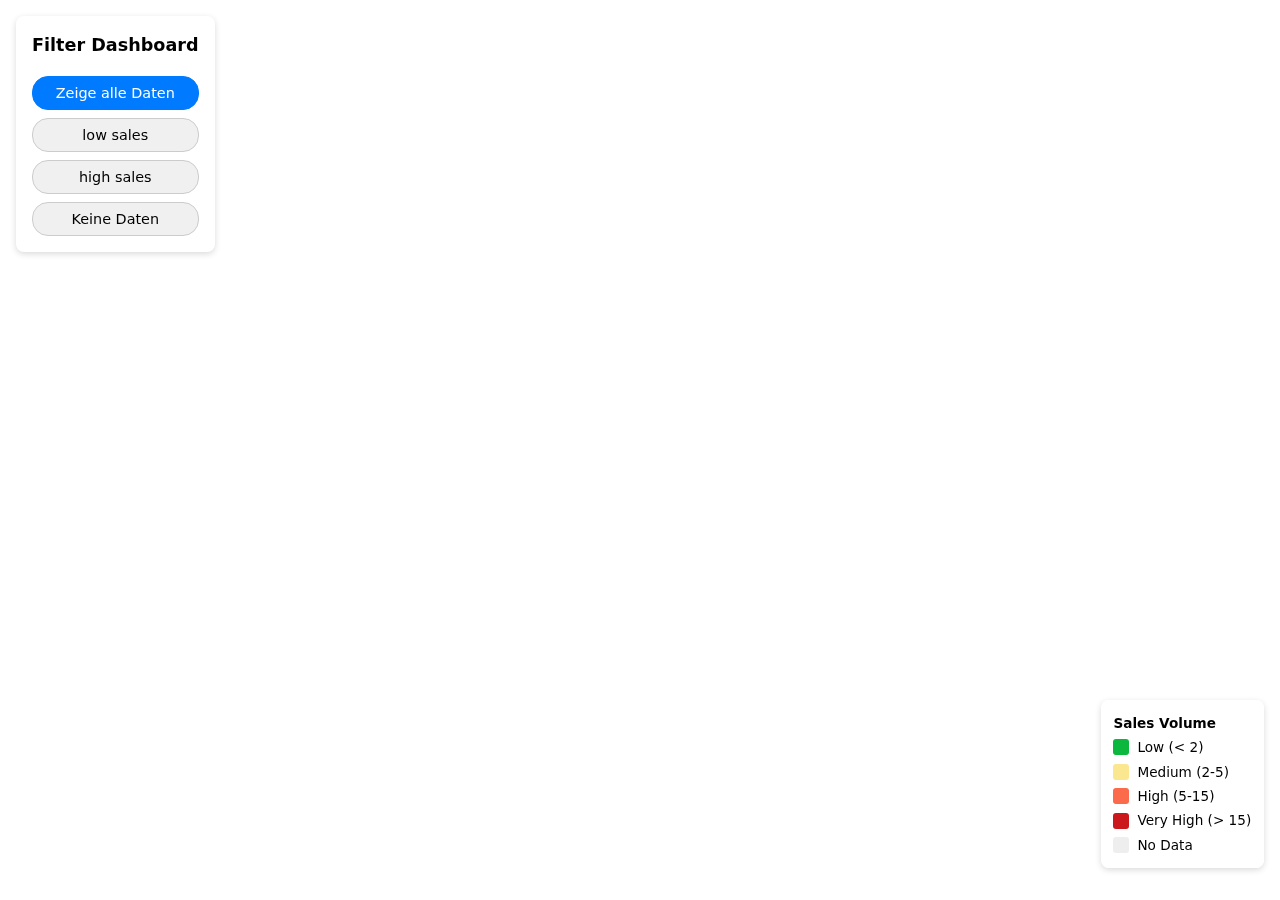
<file: index.html>
<!doctype html>
<html lang="en">
  <head>
    <meta charset="UTF-8" />
    <link rel="icon" type="image/svg+xml" href="/vite.svg" />
    <meta name="viewport" content="width=device-width, initial-scale=1.0" />
    <title>german-test-map</title>
    <script type="module" crossorigin src="./assets/index.js"></script>
    <link rel="modulepreload" crossorigin href="./assets/map.js">
    <link rel="stylesheet" crossorigin href="./assets/index.css">
  </head>
  <body>
    <div id="root"></div>
  </body>
</html>
</file>
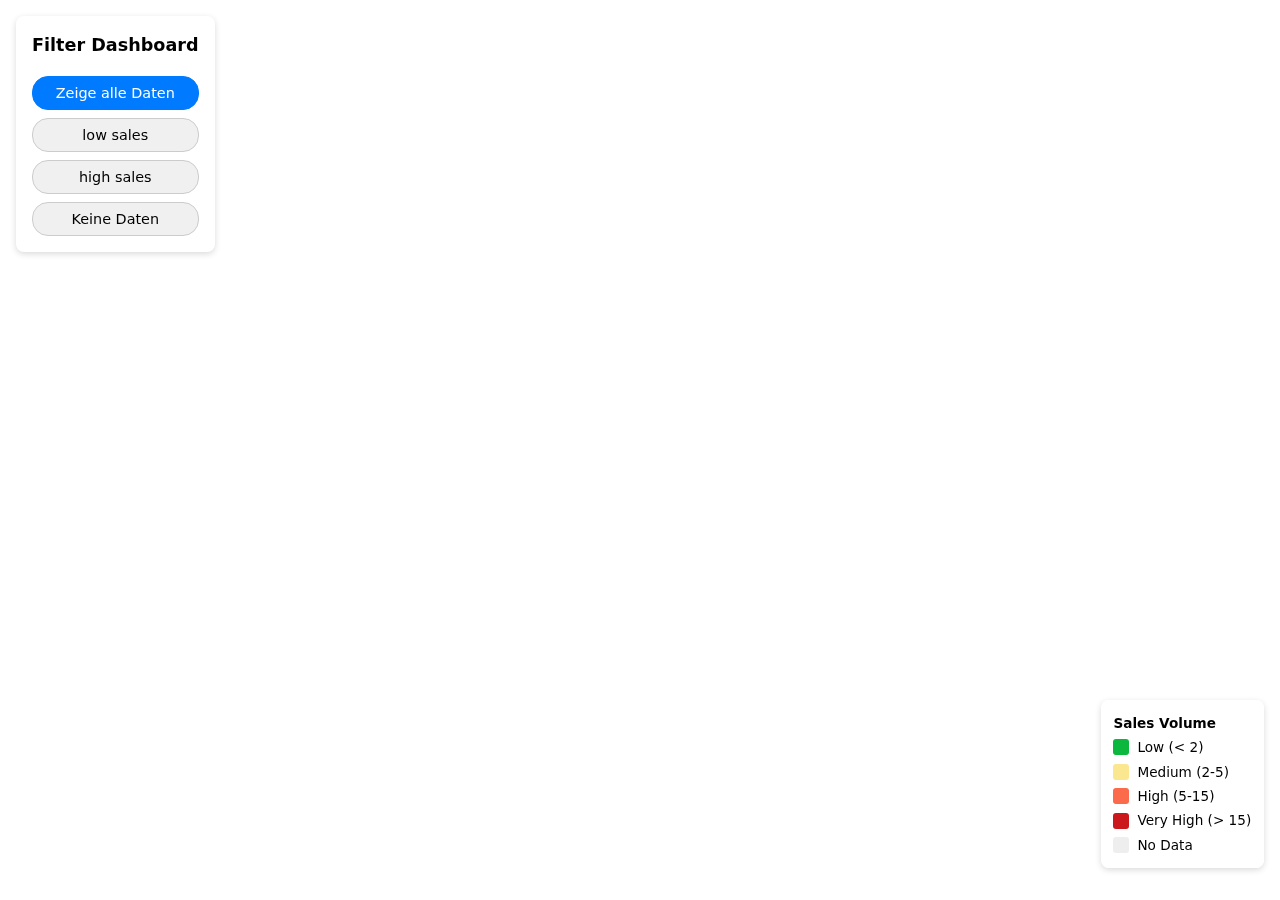
<file: index.1.html>
<!doctype html>
<html lang="en">
  <head>
    <meta charset="UTF-8" />
    <link rel="icon" type="image/svg+xml" href="./vite.svg" />
    <meta name="viewport" content="width=device-width, initial-scale=1.0" />
    <title>german-test-map</title>
    <script type="module" crossorigin src="./assets/index.js"></script>
    <link rel="modulepreload" crossorigin href="./assets/maplibre.js">
    <link rel="modulepreload" crossorigin href="./assets/pmtiles.js">
    <link rel="stylesheet" crossorigin href="./assets/maplibre.css">
    <link rel="stylesheet" crossorigin href="./assets/index.css">
  </head>
  <body>
    <div id="root"></div>
  </body>
</html>
</file>
<file: assets/index.css>
:root{font-family:system-ui,Avenir,Helvetica,Arial,sans-serif;line-height:1.5;font-weight:400;color-scheme:light dark;color:#ffffffde;background-color:#242424;font-synthesis:none;text-rendering:optimizeLegibility;-webkit-font-smoothing:antialiased;-moz-osx-font-smoothing:grayscale}a{font-weight:500;color:#646cff;text-decoration:inherit}a:hover{color:#535bf2}body{margin:0;display:flex;place-items:center;min-width:320px;min-height:100vh}h1{font-size:3.2em;line-height:1.1}button{border-radius:8px;border:1px solid transparent;padding:.6em 1.2em;font-size:1em;font-weight:500;font-family:inherit;background-color:#1a1a1a;cursor:pointer;transition:border-color .25s}button:hover{border-color:#646cff}button:focus,button:focus-visible{outline:4px auto -webkit-focus-ring-color}@media(prefers-color-scheme:light){:root{color:#213547;background-color:#fff}a:hover{color:#747bff}button{background-color:#f9f9f9}}.maplibregl-map{font:12px/20px Helvetica Neue,Arial,Helvetica,sans-serif;overflow:hidden;position:relative;-webkit-tap-highlight-color:rgb(0,0,0,0)}.maplibregl-canvas{left:0;position:absolute;top:0}.maplibregl-map:fullscreen{height:100%;width:100%}.maplibregl-ctrl-group button.maplibregl-ctrl-compass{touch-action:none}.maplibregl-canvas-container.maplibregl-interactive,.maplibregl-ctrl-group button.maplibregl-ctrl-compass{cursor:grab;-webkit-user-select:none;-moz-user-select:none;user-select:none}.maplibregl-canvas-container.maplibregl-interactive.maplibregl-track-pointer{cursor:pointer}.maplibregl-canvas-container.maplibregl-interactive:active,.maplibregl-ctrl-group button.maplibregl-ctrl-compass:active{cursor:grabbing}.maplibregl-canvas-container.maplibregl-touch-zoom-rotate,.maplibregl-canvas-container.maplibregl-touch-zoom-rotate .maplibregl-canvas{touch-action:pan-x pan-y}.maplibregl-canvas-container.maplibregl-touch-drag-pan,.maplibregl-canvas-container.maplibregl-touch-drag-pan .maplibregl-canvas{touch-action:pinch-zoom}.maplibregl-canvas-container.maplibregl-touch-zoom-rotate.maplibregl-touch-drag-pan,.maplibregl-canvas-container.maplibregl-touch-zoom-rotate.maplibregl-touch-drag-pan .maplibregl-canvas{touch-action:none}.maplibregl-canvas-container.maplibregl-touch-drag-pan.maplibregl-cooperative-gestures,.maplibregl-canvas-container.maplibregl-touch-drag-pan.maplibregl-cooperative-gestures .maplibregl-canvas{touch-action:pan-x pan-y}.maplibregl-ctrl-bottom-left,.maplibregl-ctrl-bottom-right,.maplibregl-ctrl-top-left,.maplibregl-ctrl-top-right{pointer-events:none;position:absolute;z-index:2}.maplibregl-ctrl-top-left{left:0;top:0}.maplibregl-ctrl-top-right{right:0;top:0}.maplibregl-ctrl-bottom-left{bottom:0;left:0}.maplibregl-ctrl-bottom-right{bottom:0;right:0}.maplibregl-ctrl{clear:both;pointer-events:auto;transform:translate(0)}.maplibregl-ctrl-top-left .maplibregl-ctrl{float:left;margin:10px 0 0 10px}.maplibregl-ctrl-top-right .maplibregl-ctrl{float:right;margin:10px 10px 0 0}.maplibregl-ctrl-bottom-left .maplibregl-ctrl{float:left;margin:0 0 10px 10px}.maplibregl-ctrl-bottom-right .maplibregl-ctrl{float:right;margin:0 10px 10px 0}.maplibregl-ctrl-group{background:#fff;border-radius:4px}.maplibregl-ctrl-group:not(:empty){box-shadow:0 0 0 2px #0000001a}@media(forced-colors:active){.maplibregl-ctrl-group:not(:empty){box-shadow:0 0 0 2px ButtonText}}.maplibregl-ctrl-group button{background-color:transparent;border:0;box-sizing:border-box;cursor:pointer;display:block;height:29px;outline:none;padding:0;width:29px}.maplibregl-ctrl-group button+button{border-top:1px solid #ddd}.maplibregl-ctrl button .maplibregl-ctrl-icon{background-position:50%;background-repeat:no-repeat;display:block;height:100%;width:100%}@media(forced-colors:active){.maplibregl-ctrl-icon{background-color:transparent}.maplibregl-ctrl-group button+button{border-top:1px solid ButtonText}}.maplibregl-ctrl button::-moz-focus-inner{border:0;padding:0}.maplibregl-ctrl-attrib-button:focus,.maplibregl-ctrl-group button:focus{box-shadow:0 0 2px 2px #0096ff}.maplibregl-ctrl button:disabled{cursor:not-allowed}.maplibregl-ctrl button:disabled .maplibregl-ctrl-icon{opacity:.25}@media(hover:hover){.maplibregl-ctrl button:not(:disabled):hover{background-color:#0000000d}}.maplibregl-ctrl button:not(:disabled):active{background-color:#0000000d}.maplibregl-ctrl-group button:focus:focus-visible{box-shadow:0 0 2px 2px #0096ff}.maplibregl-ctrl-group button:focus:not(:focus-visible){box-shadow:none}.maplibregl-ctrl-group button:focus:first-child{border-radius:4px 4px 0 0}.maplibregl-ctrl-group button:focus:last-child{border-radius:0 0 4px 4px}.maplibregl-ctrl-group button:focus:only-child{border-radius:inherit}.maplibregl-ctrl button.maplibregl-ctrl-zoom-out .maplibregl-ctrl-icon{background-image:url("data:image/svg+xml;charset=utf-8,%3Csvg xmlns='http://www.w3.org/2000/svg' width='29' height='29' fill='%23333' viewBox='0 0 29 29'%3E%3Cpath d='M10 13c-.75 0-1.5.75-1.5 1.5S9.25 16 10 16h9c.75 0 1.5-.75 1.5-1.5S19.75 13 19 13z'/%3E%3C/svg%3E")}.maplibregl-ctrl button.maplibregl-ctrl-zoom-in .maplibregl-ctrl-icon{background-image:url("data:image/svg+xml;charset=utf-8,%3Csvg xmlns='http://www.w3.org/2000/svg' width='29' height='29' fill='%23333' viewBox='0 0 29 29'%3E%3Cpath d='M14.5 8.5c-.75 0-1.5.75-1.5 1.5v3h-3c-.75 0-1.5.75-1.5 1.5S9.25 16 10 16h3v3c0 .75.75 1.5 1.5 1.5S16 19.75 16 19v-3h3c.75 0 1.5-.75 1.5-1.5S19.75 13 19 13h-3v-3c0-.75-.75-1.5-1.5-1.5'/%3E%3C/svg%3E")}@media(forced-colors:active){.maplibregl-ctrl button.maplibregl-ctrl-zoom-out .maplibregl-ctrl-icon{background-image:url("data:image/svg+xml;charset=utf-8,%3Csvg xmlns='http://www.w3.org/2000/svg' width='29' height='29' fill='%23fff' viewBox='0 0 29 29'%3E%3Cpath d='M10 13c-.75 0-1.5.75-1.5 1.5S9.25 16 10 16h9c.75 0 1.5-.75 1.5-1.5S19.75 13 19 13z'/%3E%3C/svg%3E")}.maplibregl-ctrl button.maplibregl-ctrl-zoom-in .maplibregl-ctrl-icon{background-image:url("data:image/svg+xml;charset=utf-8,%3Csvg xmlns='http://www.w3.org/2000/svg' width='29' height='29' fill='%23fff' viewBox='0 0 29 29'%3E%3Cpath d='M14.5 8.5c-.75 0-1.5.75-1.5 1.5v3h-3c-.75 0-1.5.75-1.5 1.5S9.25 16 10 16h3v3c0 .75.75 1.5 1.5 1.5S16 19.75 16 19v-3h3c.75 0 1.5-.75 1.5-1.5S19.75 13 19 13h-3v-3c0-.75-.75-1.5-1.5-1.5'/%3E%3C/svg%3E")}}@media(forced-colors:active)and (prefers-color-scheme:light){.maplibregl-ctrl button.maplibregl-ctrl-zoom-out .maplibregl-ctrl-icon{background-image:url("data:image/svg+xml;charset=utf-8,%3Csvg xmlns='http://www.w3.org/2000/svg' width='29' height='29' viewBox='0 0 29 29'%3E%3Cpath d='M10 13c-.75 0-1.5.75-1.5 1.5S9.25 16 10 16h9c.75 0 1.5-.75 1.5-1.5S19.75 13 19 13z'/%3E%3C/svg%3E")}.maplibregl-ctrl button.maplibregl-ctrl-zoom-in .maplibregl-ctrl-icon{background-image:url("data:image/svg+xml;charset=utf-8,%3Csvg xmlns='http://www.w3.org/2000/svg' width='29' height='29' viewBox='0 0 29 29'%3E%3Cpath d='M14.5 8.5c-.75 0-1.5.75-1.5 1.5v3h-3c-.75 0-1.5.75-1.5 1.5S9.25 16 10 16h3v3c0 .75.75 1.5 1.5 1.5S16 19.75 16 19v-3h3c.75 0 1.5-.75 1.5-1.5S19.75 13 19 13h-3v-3c0-.75-.75-1.5-1.5-1.5'/%3E%3C/svg%3E")}}.maplibregl-ctrl button.maplibregl-ctrl-fullscreen .maplibregl-ctrl-icon{background-image:url("data:image/svg+xml;charset=utf-8,%3Csvg xmlns='http://www.w3.org/2000/svg' width='29' height='29' fill='%23333' viewBox='0 0 29 29'%3E%3Cpath d='M24 16v5.5c0 1.75-.75 2.5-2.5 2.5H16v-1l3-1.5-4-5.5 1-1 5.5 4 1.5-3zM6 16l1.5 3 5.5-4 1 1-4 5.5 3 1.5v1H7.5C5.75 24 5 23.25 5 21.5V16zm7-11v1l-3 1.5 4 5.5-1 1-5.5-4L6 13H5V7.5C5 5.75 5.75 5 7.5 5zm11 2.5c0-1.75-.75-2.5-2.5-2.5H16v1l3 1.5-4 5.5 1 1 5.5-4 1.5 3h1z'/%3E%3C/svg%3E")}.maplibregl-ctrl button.maplibregl-ctrl-shrink .maplibregl-ctrl-icon{background-image:url("data:image/svg+xml;charset=utf-8,%3Csvg xmlns='http://www.w3.org/2000/svg' width='29' height='29' viewBox='0 0 29 29'%3E%3Cpath d='M18.5 16c-1.75 0-2.5.75-2.5 2.5V24h1l1.5-3 5.5 4 1-1-4-5.5 3-1.5v-1zM13 18.5c0-1.75-.75-2.5-2.5-2.5H5v1l3 1.5L4 24l1 1 5.5-4 1.5 3h1zm3-8c0 1.75.75 2.5 2.5 2.5H24v-1l-3-1.5L25 5l-1-1-5.5 4L17 5h-1zM10.5 13c1.75 0 2.5-.75 2.5-2.5V5h-1l-1.5 3L5 4 4 5l4 5.5L5 12v1z'/%3E%3C/svg%3E")}@media(forced-colors:active){.maplibregl-ctrl button.maplibregl-ctrl-fullscreen .maplibregl-ctrl-icon{background-image:url("data:image/svg+xml;charset=utf-8,%3Csvg xmlns='http://www.w3.org/2000/svg' width='29' height='29' fill='%23fff' viewBox='0 0 29 29'%3E%3Cpath d='M24 16v5.5c0 1.75-.75 2.5-2.5 2.5H16v-1l3-1.5-4-5.5 1-1 5.5 4 1.5-3zM6 16l1.5 3 5.5-4 1 1-4 5.5 3 1.5v1H7.5C5.75 24 5 23.25 5 21.5V16zm7-11v1l-3 1.5 4 5.5-1 1-5.5-4L6 13H5V7.5C5 5.75 5.75 5 7.5 5zm11 2.5c0-1.75-.75-2.5-2.5-2.5H16v1l3 1.5-4 5.5 1 1 5.5-4 1.5 3h1z'/%3E%3C/svg%3E")}.maplibregl-ctrl button.maplibregl-ctrl-shrink .maplibregl-ctrl-icon{background-image:url("data:image/svg+xml;charset=utf-8,%3Csvg xmlns='http://www.w3.org/2000/svg' width='29' height='29' fill='%23fff' viewBox='0 0 29 29'%3E%3Cpath d='M18.5 16c-1.75 0-2.5.75-2.5 2.5V24h1l1.5-3 5.5 4 1-1-4-5.5 3-1.5v-1zM13 18.5c0-1.75-.75-2.5-2.5-2.5H5v1l3 1.5L4 24l1 1 5.5-4 1.5 3h1zm3-8c0 1.75.75 2.5 2.5 2.5H24v-1l-3-1.5L25 5l-1-1-5.5 4L17 5h-1zM10.5 13c1.75 0 2.5-.75 2.5-2.5V5h-1l-1.5 3L5 4 4 5l4 5.5L5 12v1z'/%3E%3C/svg%3E")}}@media(forced-colors:active)and (prefers-color-scheme:light){.maplibregl-ctrl button.maplibregl-ctrl-fullscreen .maplibregl-ctrl-icon{background-image:url("data:image/svg+xml;charset=utf-8,%3Csvg xmlns='http://www.w3.org/2000/svg' width='29' height='29' viewBox='0 0 29 29'%3E%3Cpath d='M24 16v5.5c0 1.75-.75 2.5-2.5 2.5H16v-1l3-1.5-4-5.5 1-1 5.5 4 1.5-3zM6 16l1.5 3 5.5-4 1 1-4 5.5 3 1.5v1H7.5C5.75 24 5 23.25 5 21.5V16zm7-11v1l-3 1.5 4 5.5-1 1-5.5-4L6 13H5V7.5C5 5.75 5.75 5 7.5 5zm11 2.5c0-1.75-.75-2.5-2.5-2.5H16v1l3 1.5-4 5.5 1 1 5.5-4 1.5 3h1z'/%3E%3C/svg%3E")}.maplibregl-ctrl button.maplibregl-ctrl-shrink .maplibregl-ctrl-icon{background-image:url("data:image/svg+xml;charset=utf-8,%3Csvg xmlns='http://www.w3.org/2000/svg' width='29' height='29' viewBox='0 0 29 29'%3E%3Cpath d='M18.5 16c-1.75 0-2.5.75-2.5 2.5V24h1l1.5-3 5.5 4 1-1-4-5.5 3-1.5v-1zM13 18.5c0-1.75-.75-2.5-2.5-2.5H5v1l3 1.5L4 24l1 1 5.5-4 1.5 3h1zm3-8c0 1.75.75 2.5 2.5 2.5H24v-1l-3-1.5L25 5l-1-1-5.5 4L17 5h-1zM10.5 13c1.75 0 2.5-.75 2.5-2.5V5h-1l-1.5 3L5 4 4 5l4 5.5L5 12v1z'/%3E%3C/svg%3E")}}.maplibregl-ctrl button.maplibregl-ctrl-compass .maplibregl-ctrl-icon{background-image:url("data:image/svg+xml;charset=utf-8,%3Csvg xmlns='http://www.w3.org/2000/svg' width='29' height='29' fill='%23333' viewBox='0 0 29 29'%3E%3Cpath d='m10.5 14 4-8 4 8z'/%3E%3Cpath fill='%23ccc' d='m10.5 16 4 8 4-8z'/%3E%3C/svg%3E")}@media(forced-colors:active){.maplibregl-ctrl button.maplibregl-ctrl-compass .maplibregl-ctrl-icon{background-image:url("data:image/svg+xml;charset=utf-8,%3Csvg xmlns='http://www.w3.org/2000/svg' width='29' height='29' fill='%23fff' viewBox='0 0 29 29'%3E%3Cpath d='m10.5 14 4-8 4 8z'/%3E%3Cpath fill='%23ccc' d='m10.5 16 4 8 4-8z'/%3E%3C/svg%3E")}}@media(forced-colors:active)and (prefers-color-scheme:light){.maplibregl-ctrl button.maplibregl-ctrl-compass .maplibregl-ctrl-icon{background-image:url("data:image/svg+xml;charset=utf-8,%3Csvg xmlns='http://www.w3.org/2000/svg' width='29' height='29' viewBox='0 0 29 29'%3E%3Cpath d='m10.5 14 4-8 4 8z'/%3E%3Cpath fill='%23ccc' d='m10.5 16 4 8 4-8z'/%3E%3C/svg%3E")}}.maplibregl-ctrl button.maplibregl-ctrl-globe .maplibregl-ctrl-icon{background-image:url("data:image/svg+xml;charset=utf-8,%3Csvg xmlns='http://www.w3.org/2000/svg' width='22' height='22' fill='none' stroke='%23333' viewBox='0 0 22 22'%3E%3Ccircle cx='11' cy='11' r='8.5'/%3E%3Cpath d='M17.5 11c0 4.819-3.02 8.5-6.5 8.5S4.5 15.819 4.5 11 7.52 2.5 11 2.5s6.5 3.681 6.5 8.5Z'/%3E%3Cpath d='M13.5 11c0 2.447-.331 4.64-.853 6.206-.262.785-.562 1.384-.872 1.777-.314.399-.58.517-.775.517s-.461-.118-.775-.517c-.31-.393-.61-.992-.872-1.777C8.831 15.64 8.5 13.446 8.5 11s.331-4.64.853-6.206c.262-.785.562-1.384.872-1.777.314-.399.58-.517.775-.517s.461.118.775.517c.31.393.61.992.872 1.777.522 1.565.853 3.76.853 6.206Z'/%3E%3Cpath d='M11 7.5c-1.909 0-3.622-.166-4.845-.428-.616-.132-1.08-.283-1.379-.434a1.3 1.3 0 0 1-.224-.138q.07-.058.224-.138c.299-.151.763-.302 1.379-.434C7.378 5.666 9.091 5.5 11 5.5s3.622.166 4.845.428c.616.132 1.08.283 1.379.434.105.053.177.1.224.138q-.07.058-.224.138c-.299.151-.763.302-1.379.434-1.223.262-2.936.428-4.845.428ZM4.486 6.436ZM11 16.5c-1.909 0-3.622-.166-4.845-.428-.616-.132-1.08-.283-1.379-.434a1.3 1.3 0 0 1-.224-.138 1.3 1.3 0 0 1 .224-.138c.299-.151.763-.302 1.379-.434C7.378 14.666 9.091 14.5 11 14.5s3.622.166 4.845.428c.616.132 1.08.283 1.379.434.105.053.177.1.224.138a1.3 1.3 0 0 1-.224.138c-.299.151-.763.302-1.379.434-1.223.262-2.936.428-4.845.428Zm-6.514-1.064ZM11 12.5c-2.46 0-4.672-.222-6.255-.574-.796-.177-1.406-.38-1.805-.59a1.5 1.5 0 0 1-.39-.272.3.3 0 0 1-.047-.064.3.3 0 0 1 .048-.064c.066-.073.189-.167.389-.272.399-.21 1.009-.413 1.805-.59C6.328 9.722 8.54 9.5 11 9.5s4.672.222 6.256.574c.795.177 1.405.38 1.804.59.2.105.323.2.39.272a.3.3 0 0 1 .047.064.3.3 0 0 1-.048.064 1.4 1.4 0 0 1-.389.272c-.399.21-1.009.413-1.804.59-1.584.352-3.796.574-6.256.574Zm-8.501-1.51v.002zm0 .018v.002zm17.002.002v-.002zm0-.018v-.002z'/%3E%3C/svg%3E")}.maplibregl-ctrl button.maplibregl-ctrl-globe-enabled .maplibregl-ctrl-icon{background-image:url("data:image/svg+xml;charset=utf-8,%3Csvg xmlns='http://www.w3.org/2000/svg' width='22' height='22' fill='none' stroke='%2333b5e5' viewBox='0 0 22 22'%3E%3Ccircle cx='11' cy='11' r='8.5'/%3E%3Cpath d='M17.5 11c0 4.819-3.02 8.5-6.5 8.5S4.5 15.819 4.5 11 7.52 2.5 11 2.5s6.5 3.681 6.5 8.5Z'/%3E%3Cpath d='M13.5 11c0 2.447-.331 4.64-.853 6.206-.262.785-.562 1.384-.872 1.777-.314.399-.58.517-.775.517s-.461-.118-.775-.517c-.31-.393-.61-.992-.872-1.777C8.831 15.64 8.5 13.446 8.5 11s.331-4.64.853-6.206c.262-.785.562-1.384.872-1.777.314-.399.58-.517.775-.517s.461.118.775.517c.31.393.61.992.872 1.777.522 1.565.853 3.76.853 6.206Z'/%3E%3Cpath d='M11 7.5c-1.909 0-3.622-.166-4.845-.428-.616-.132-1.08-.283-1.379-.434a1.3 1.3 0 0 1-.224-.138q.07-.058.224-.138c.299-.151.763-.302 1.379-.434C7.378 5.666 9.091 5.5 11 5.5s3.622.166 4.845.428c.616.132 1.08.283 1.379.434.105.053.177.1.224.138q-.07.058-.224.138c-.299.151-.763.302-1.379.434-1.223.262-2.936.428-4.845.428ZM4.486 6.436ZM11 16.5c-1.909 0-3.622-.166-4.845-.428-.616-.132-1.08-.283-1.379-.434a1.3 1.3 0 0 1-.224-.138 1.3 1.3 0 0 1 .224-.138c.299-.151.763-.302 1.379-.434C7.378 14.666 9.091 14.5 11 14.5s3.622.166 4.845.428c.616.132 1.08.283 1.379.434.105.053.177.1.224.138a1.3 1.3 0 0 1-.224.138c-.299.151-.763.302-1.379.434-1.223.262-2.936.428-4.845.428Zm-6.514-1.064ZM11 12.5c-2.46 0-4.672-.222-6.255-.574-.796-.177-1.406-.38-1.805-.59a1.5 1.5 0 0 1-.39-.272.3.3 0 0 1-.047-.064.3.3 0 0 1 .048-.064c.066-.073.189-.167.389-.272.399-.21 1.009-.413 1.805-.59C6.328 9.722 8.54 9.5 11 9.5s4.672.222 6.256.574c.795.177 1.405.38 1.804.59.2.105.323.2.39.272a.3.3 0 0 1 .047.064.3.3 0 0 1-.048.064 1.4 1.4 0 0 1-.389.272c-.399.21-1.009.413-1.804.59-1.584.352-3.796.574-6.256.574Zm-8.501-1.51v.002zm0 .018v.002zm17.002.002v-.002zm0-.018v-.002z'/%3E%3C/svg%3E")}.maplibregl-ctrl button.maplibregl-ctrl-terrain .maplibregl-ctrl-icon{background-image:url("data:image/svg+xml;charset=utf-8,%3Csvg xmlns='http://www.w3.org/2000/svg' width='22' height='22' fill='%23333' viewBox='0 0 22 22'%3E%3Cpath d='m1.754 13.406 4.453-4.851 3.09 3.09 3.281 3.277.969-.969-3.309-3.312 3.844-4.121 6.148 6.886h1.082v-.855l-7.207-8.07-4.84 5.187L6.169 6.57l-5.48 5.965v.871ZM.688 16.844h20.625v1.375H.688Zm0 0'/%3E%3C/svg%3E")}.maplibregl-ctrl button.maplibregl-ctrl-terrain-enabled .maplibregl-ctrl-icon{background-image:url("data:image/svg+xml;charset=utf-8,%3Csvg xmlns='http://www.w3.org/2000/svg' width='22' height='22' fill='%2333b5e5' viewBox='0 0 22 22'%3E%3Cpath d='m1.754 13.406 4.453-4.851 3.09 3.09 3.281 3.277.969-.969-3.309-3.312 3.844-4.121 6.148 6.886h1.082v-.855l-7.207-8.07-4.84 5.187L6.169 6.57l-5.48 5.965v.871ZM.688 16.844h20.625v1.375H.688Zm0 0'/%3E%3C/svg%3E")}.maplibregl-ctrl button.maplibregl-ctrl-geolocate .maplibregl-ctrl-icon{background-image:url("data:image/svg+xml;charset=utf-8,%3Csvg xmlns='http://www.w3.org/2000/svg' width='29' height='29' fill='%23333' viewBox='0 0 20 20'%3E%3Cpath d='M10 4C9 4 9 5 9 5v.1A5 5 0 0 0 5.1 9H5s-1 0-1 1 1 1 1 1h.1A5 5 0 0 0 9 14.9v.1s0 1 1 1 1-1 1-1v-.1a5 5 0 0 0 3.9-3.9h.1s1 0 1-1-1-1-1-1h-.1A5 5 0 0 0 11 5.1V5s0-1-1-1m0 2.5a3.5 3.5 0 1 1 0 7 3.5 3.5 0 1 1 0-7'/%3E%3Ccircle cx='10' cy='10' r='2'/%3E%3C/svg%3E")}.maplibregl-ctrl button.maplibregl-ctrl-geolocate:disabled .maplibregl-ctrl-icon{background-image:url("data:image/svg+xml;charset=utf-8,%3Csvg xmlns='http://www.w3.org/2000/svg' width='29' height='29' fill='%23aaa' viewBox='0 0 20 20'%3E%3Cpath d='M10 4C9 4 9 5 9 5v.1A5 5 0 0 0 5.1 9H5s-1 0-1 1 1 1 1 1h.1A5 5 0 0 0 9 14.9v.1s0 1 1 1 1-1 1-1v-.1a5 5 0 0 0 3.9-3.9h.1s1 0 1-1-1-1-1-1h-.1A5 5 0 0 0 11 5.1V5s0-1-1-1m0 2.5a3.5 3.5 0 1 1 0 7 3.5 3.5 0 1 1 0-7'/%3E%3Ccircle cx='10' cy='10' r='2'/%3E%3Cpath fill='red' d='m14 5 1 1-9 9-1-1z'/%3E%3C/svg%3E")}.maplibregl-ctrl button.maplibregl-ctrl-geolocate.maplibregl-ctrl-geolocate-active .maplibregl-ctrl-icon{background-image:url("data:image/svg+xml;charset=utf-8,%3Csvg xmlns='http://www.w3.org/2000/svg' width='29' height='29' fill='%2333b5e5' viewBox='0 0 20 20'%3E%3Cpath d='M10 4C9 4 9 5 9 5v.1A5 5 0 0 0 5.1 9H5s-1 0-1 1 1 1 1 1h.1A5 5 0 0 0 9 14.9v.1s0 1 1 1 1-1 1-1v-.1a5 5 0 0 0 3.9-3.9h.1s1 0 1-1-1-1-1-1h-.1A5 5 0 0 0 11 5.1V5s0-1-1-1m0 2.5a3.5 3.5 0 1 1 0 7 3.5 3.5 0 1 1 0-7'/%3E%3Ccircle cx='10' cy='10' r='2'/%3E%3C/svg%3E")}.maplibregl-ctrl button.maplibregl-ctrl-geolocate.maplibregl-ctrl-geolocate-active-error .maplibregl-ctrl-icon{background-image:url("data:image/svg+xml;charset=utf-8,%3Csvg xmlns='http://www.w3.org/2000/svg' width='29' height='29' fill='%23e58978' viewBox='0 0 20 20'%3E%3Cpath d='M10 4C9 4 9 5 9 5v.1A5 5 0 0 0 5.1 9H5s-1 0-1 1 1 1 1 1h.1A5 5 0 0 0 9 14.9v.1s0 1 1 1 1-1 1-1v-.1a5 5 0 0 0 3.9-3.9h.1s1 0 1-1-1-1-1-1h-.1A5 5 0 0 0 11 5.1V5s0-1-1-1m0 2.5a3.5 3.5 0 1 1 0 7 3.5 3.5 0 1 1 0-7'/%3E%3Ccircle cx='10' cy='10' r='2'/%3E%3C/svg%3E")}.maplibregl-ctrl button.maplibregl-ctrl-geolocate.maplibregl-ctrl-geolocate-background .maplibregl-ctrl-icon{background-image:url("data:image/svg+xml;charset=utf-8,%3Csvg xmlns='http://www.w3.org/2000/svg' width='29' height='29' fill='%2333b5e5' viewBox='0 0 20 20'%3E%3Cpath d='M10 4C9 4 9 5 9 5v.1A5 5 0 0 0 5.1 9H5s-1 0-1 1 1 1 1 1h.1A5 5 0 0 0 9 14.9v.1s0 1 1 1 1-1 1-1v-.1a5 5 0 0 0 3.9-3.9h.1s1 0 1-1-1-1-1-1h-.1A5 5 0 0 0 11 5.1V5s0-1-1-1m0 2.5a3.5 3.5 0 1 1 0 7 3.5 3.5 0 1 1 0-7'/%3E%3C/svg%3E")}.maplibregl-ctrl button.maplibregl-ctrl-geolocate.maplibregl-ctrl-geolocate-background-error .maplibregl-ctrl-icon{background-image:url("data:image/svg+xml;charset=utf-8,%3Csvg xmlns='http://www.w3.org/2000/svg' width='29' height='29' fill='%23e54e33' viewBox='0 0 20 20'%3E%3Cpath d='M10 4C9 4 9 5 9 5v.1A5 5 0 0 0 5.1 9H5s-1 0-1 1 1 1 1 1h.1A5 5 0 0 0 9 14.9v.1s0 1 1 1 1-1 1-1v-.1a5 5 0 0 0 3.9-3.9h.1s1 0 1-1-1-1-1-1h-.1A5 5 0 0 0 11 5.1V5s0-1-1-1m0 2.5a3.5 3.5 0 1 1 0 7 3.5 3.5 0 1 1 0-7'/%3E%3C/svg%3E")}.maplibregl-ctrl button.maplibregl-ctrl-geolocate.maplibregl-ctrl-geolocate-waiting .maplibregl-ctrl-icon{animation:maplibregl-spin 2s linear infinite}@media(forced-colors:active){.maplibregl-ctrl button.maplibregl-ctrl-geolocate .maplibregl-ctrl-icon{background-image:url("data:image/svg+xml;charset=utf-8,%3Csvg xmlns='http://www.w3.org/2000/svg' width='29' height='29' fill='%23fff' viewBox='0 0 20 20'%3E%3Cpath d='M10 4C9 4 9 5 9 5v.1A5 5 0 0 0 5.1 9H5s-1 0-1 1 1 1 1 1h.1A5 5 0 0 0 9 14.9v.1s0 1 1 1 1-1 1-1v-.1a5 5 0 0 0 3.9-3.9h.1s1 0 1-1-1-1-1-1h-.1A5 5 0 0 0 11 5.1V5s0-1-1-1m0 2.5a3.5 3.5 0 1 1 0 7 3.5 3.5 0 1 1 0-7'/%3E%3Ccircle cx='10' cy='10' r='2'/%3E%3C/svg%3E")}.maplibregl-ctrl button.maplibregl-ctrl-geolocate:disabled .maplibregl-ctrl-icon{background-image:url("data:image/svg+xml;charset=utf-8,%3Csvg xmlns='http://www.w3.org/2000/svg' width='29' height='29' fill='%23999' viewBox='0 0 20 20'%3E%3Cpath d='M10 4C9 4 9 5 9 5v.1A5 5 0 0 0 5.1 9H5s-1 0-1 1 1 1 1 1h.1A5 5 0 0 0 9 14.9v.1s0 1 1 1 1-1 1-1v-.1a5 5 0 0 0 3.9-3.9h.1s1 0 1-1-1-1-1-1h-.1A5 5 0 0 0 11 5.1V5s0-1-1-1m0 2.5a3.5 3.5 0 1 1 0 7 3.5 3.5 0 1 1 0-7'/%3E%3Ccircle cx='10' cy='10' r='2'/%3E%3Cpath fill='red' d='m14 5 1 1-9 9-1-1z'/%3E%3C/svg%3E")}.maplibregl-ctrl button.maplibregl-ctrl-geolocate.maplibregl-ctrl-geolocate-active .maplibregl-ctrl-icon{background-image:url("data:image/svg+xml;charset=utf-8,%3Csvg xmlns='http://www.w3.org/2000/svg' width='29' height='29' fill='%2333b5e5' viewBox='0 0 20 20'%3E%3Cpath d='M10 4C9 4 9 5 9 5v.1A5 5 0 0 0 5.1 9H5s-1 0-1 1 1 1 1 1h.1A5 5 0 0 0 9 14.9v.1s0 1 1 1 1-1 1-1v-.1a5 5 0 0 0 3.9-3.9h.1s1 0 1-1-1-1-1-1h-.1A5 5 0 0 0 11 5.1V5s0-1-1-1m0 2.5a3.5 3.5 0 1 1 0 7 3.5 3.5 0 1 1 0-7'/%3E%3Ccircle cx='10' cy='10' r='2'/%3E%3C/svg%3E")}.maplibregl-ctrl button.maplibregl-ctrl-geolocate.maplibregl-ctrl-geolocate-active-error .maplibregl-ctrl-icon{background-image:url("data:image/svg+xml;charset=utf-8,%3Csvg xmlns='http://www.w3.org/2000/svg' width='29' height='29' fill='%23e58978' viewBox='0 0 20 20'%3E%3Cpath d='M10 4C9 4 9 5 9 5v.1A5 5 0 0 0 5.1 9H5s-1 0-1 1 1 1 1 1h.1A5 5 0 0 0 9 14.9v.1s0 1 1 1 1-1 1-1v-.1a5 5 0 0 0 3.9-3.9h.1s1 0 1-1-1-1-1-1h-.1A5 5 0 0 0 11 5.1V5s0-1-1-1m0 2.5a3.5 3.5 0 1 1 0 7 3.5 3.5 0 1 1 0-7'/%3E%3Ccircle cx='10' cy='10' r='2'/%3E%3C/svg%3E")}.maplibregl-ctrl button.maplibregl-ctrl-geolocate.maplibregl-ctrl-geolocate-background .maplibregl-ctrl-icon{background-image:url("data:image/svg+xml;charset=utf-8,%3Csvg xmlns='http://www.w3.org/2000/svg' width='29' height='29' fill='%2333b5e5' viewBox='0 0 20 20'%3E%3Cpath d='M10 4C9 4 9 5 9 5v.1A5 5 0 0 0 5.1 9H5s-1 0-1 1 1 1 1 1h.1A5 5 0 0 0 9 14.9v.1s0 1 1 1 1-1 1-1v-.1a5 5 0 0 0 3.9-3.9h.1s1 0 1-1-1-1-1-1h-.1A5 5 0 0 0 11 5.1V5s0-1-1-1m0 2.5a3.5 3.5 0 1 1 0 7 3.5 3.5 0 1 1 0-7'/%3E%3C/svg%3E")}.maplibregl-ctrl button.maplibregl-ctrl-geolocate.maplibregl-ctrl-geolocate-background-error .maplibregl-ctrl-icon{background-image:url("data:image/svg+xml;charset=utf-8,%3Csvg xmlns='http://www.w3.org/2000/svg' width='29' height='29' fill='%23e54e33' viewBox='0 0 20 20'%3E%3Cpath d='M10 4C9 4 9 5 9 5v.1A5 5 0 0 0 5.1 9H5s-1 0-1 1 1 1 1 1h.1A5 5 0 0 0 9 14.9v.1s0 1 1 1 1-1 1-1v-.1a5 5 0 0 0 3.9-3.9h.1s1 0 1-1-1-1-1-1h-.1A5 5 0 0 0 11 5.1V5s0-1-1-1m0 2.5a3.5 3.5 0 1 1 0 7 3.5 3.5 0 1 1 0-7'/%3E%3C/svg%3E")}}@media(forced-colors:active)and (prefers-color-scheme:light){.maplibregl-ctrl button.maplibregl-ctrl-geolocate .maplibregl-ctrl-icon{background-image:url("data:image/svg+xml;charset=utf-8,%3Csvg xmlns='http://www.w3.org/2000/svg' width='29' height='29' viewBox='0 0 20 20'%3E%3Cpath d='M10 4C9 4 9 5 9 5v.1A5 5 0 0 0 5.1 9H5s-1 0-1 1 1 1 1 1h.1A5 5 0 0 0 9 14.9v.1s0 1 1 1 1-1 1-1v-.1a5 5 0 0 0 3.9-3.9h.1s1 0 1-1-1-1-1-1h-.1A5 5 0 0 0 11 5.1V5s0-1-1-1m0 2.5a3.5 3.5 0 1 1 0 7 3.5 3.5 0 1 1 0-7'/%3E%3Ccircle cx='10' cy='10' r='2'/%3E%3C/svg%3E")}.maplibregl-ctrl button.maplibregl-ctrl-geolocate:disabled .maplibregl-ctrl-icon{background-image:url("data:image/svg+xml;charset=utf-8,%3Csvg xmlns='http://www.w3.org/2000/svg' width='29' height='29' fill='%23666' viewBox='0 0 20 20'%3E%3Cpath d='M10 4C9 4 9 5 9 5v.1A5 5 0 0 0 5.1 9H5s-1 0-1 1 1 1 1 1h.1A5 5 0 0 0 9 14.9v.1s0 1 1 1 1-1 1-1v-.1a5 5 0 0 0 3.9-3.9h.1s1 0 1-1-1-1-1-1h-.1A5 5 0 0 0 11 5.1V5s0-1-1-1m0 2.5a3.5 3.5 0 1 1 0 7 3.5 3.5 0 1 1 0-7'/%3E%3Ccircle cx='10' cy='10' r='2'/%3E%3Cpath fill='red' d='m14 5 1 1-9 9-1-1z'/%3E%3C/svg%3E")}}@keyframes maplibregl-spin{0%{transform:rotate(0)}to{transform:rotate(1turn)}}a.maplibregl-ctrl-logo{background-image:url("data:image/svg+xml;charset=utf-8,%3Csvg xmlns='http://www.w3.org/2000/svg' width='88' height='23' fill='none'%3E%3Cpath fill='%23000' fill-opacity='.4' fill-rule='evenodd' d='M17.408 16.796h-1.827l2.501-12.095h.198l3.324 6.533.988 2.19.988-2.19 3.258-6.533h.181l2.6 12.095h-1.81l-1.218-5.644-.362-1.71-.658 1.71-2.929 5.644h-.098l-2.914-5.644-.757-1.71-.345 1.71zm1.958-3.42-.726 3.663a1.255 1.255 0 0 1-1.232 1.011h-1.827a1.255 1.255 0 0 1-1.229-1.509l2.501-12.095a1.255 1.255 0 0 1 1.23-1.001h.197a1.25 1.25 0 0 1 1.12.685l3.19 6.273 3.125-6.263a1.25 1.25 0 0 1 1.123-.695h.181a1.255 1.255 0 0 1 1.227.991l1.443 6.71a5 5 0 0 1 .314-.787l.009-.016a4.6 4.6 0 0 1 1.777-1.887c.782-.46 1.668-.667 2.611-.667a4.6 4.6 0 0 1 1.7.32l.306.134c.21-.16.474-.256.759-.256h1.694a1.255 1.255 0 0 1 1.212.925 1.255 1.255 0 0 1 1.212-.925h1.711c.284 0 .545.094.755.252.613-.3 1.312-.45 2.075-.45 1.356 0 2.557.445 3.482 1.4q.47.48.763 1.064V4.701a1.255 1.255 0 0 1 1.255-1.255h1.86A1.255 1.255 0 0 1 54.44 4.7v9.194h2.217c.19 0 .37.043.532.118v-4.77c0-.356.147-.678.385-.906a2.42 2.42 0 0 1-.682-1.71c0-.665.267-1.253.735-1.7a2.45 2.45 0 0 1 1.722-.674 2.43 2.43 0 0 1 1.705.675q.318.302.504.683V4.7a1.255 1.255 0 0 1 1.255-1.255h1.744A1.255 1.255 0 0 1 65.812 4.7v3.335a4.8 4.8 0 0 1 1.526-.246c.938 0 1.817.214 2.59.69a4.47 4.47 0 0 1 1.67 1.743v-.98a1.255 1.255 0 0 1 1.256-1.256h1.777c.233 0 .451.064.639.174a3.4 3.4 0 0 1 1.567-.372c.346 0 .861.02 1.285.232a1.25 1.25 0 0 1 .689 1.004 4.7 4.7 0 0 1 .853-.588c.795-.44 1.675-.647 2.61-.647 1.385 0 2.65.39 3.525 1.396.836.938 1.168 2.173 1.168 3.528q-.001.515-.056 1.051a1.255 1.255 0 0 1-.947 1.09l.408.952a1.255 1.255 0 0 1-.477 1.552c-.418.268-.92.463-1.458.612-.613.171-1.304.244-2.049.244-1.06 0-2.043-.207-2.886-.698l-.015-.008c-.798-.48-1.419-1.135-1.818-1.963l-.004-.008a5.8 5.8 0 0 1-.548-2.512q0-.429.053-.843a1.3 1.3 0 0 1-.333-.086l-.166-.004c-.223 0-.426.062-.643.228-.03.024-.142.139-.142.59v3.883a1.255 1.255 0 0 1-1.256 1.256h-1.777a1.255 1.255 0 0 1-1.256-1.256V15.69l-.032.057a4.8 4.8 0 0 1-1.86 1.833 5.04 5.04 0 0 1-2.484.634 4.5 4.5 0 0 1-1.935-.424 1.25 1.25 0 0 1-.764.258h-1.71a1.255 1.255 0 0 1-1.256-1.255V7.687a2.4 2.4 0 0 1-.428.625c.253.23.412.561.412.93v7.553a1.255 1.255 0 0 1-1.256 1.255h-1.843a1.25 1.25 0 0 1-.894-.373c-.228.23-.544.373-.894.373H51.32a1.255 1.255 0 0 1-1.256-1.255v-1.251l-.061.117a4.7 4.7 0 0 1-1.782 1.884 4.77 4.77 0 0 1-2.485.67 5.6 5.6 0 0 1-1.485-.188l.009 2.764a1.255 1.255 0 0 1-1.255 1.259h-1.729a1.255 1.255 0 0 1-1.255-1.255v-3.537a1.255 1.255 0 0 1-1.167.793h-1.679a1.25 1.25 0 0 1-.77-.263 4.5 4.5 0 0 1-1.945.429c-.885 0-1.724-.21-2.495-.632l-.017-.01a5 5 0 0 1-1.081-.836 1.255 1.255 0 0 1-1.254 1.312h-1.81a1.255 1.255 0 0 1-1.228-.99l-.782-3.625-2.044 3.939a1.25 1.25 0 0 1-1.115.676h-.098a1.25 1.25 0 0 1-1.116-.68l-2.061-3.994zM35.92 16.63l.207-.114.223-.15q.493-.356.735-.785l.061-.118.033 1.332h1.678V9.242h-1.694l-.033 1.267q-.133-.329-.526-.658l-.032-.028a3.2 3.2 0 0 0-.668-.428l-.27-.12a3.3 3.3 0 0 0-1.235-.23q-1.136-.001-1.974.493a3.36 3.36 0 0 0-1.3 1.382q-.445.89-.444 2.074 0 1.2.51 2.107a3.8 3.8 0 0 0 1.382 1.381 3.9 3.9 0 0 0 1.893.477q.795 0 1.455-.33zm-2.789-5.38q-.576.675-.575 1.762 0 1.102.559 1.794.576.675 1.645.675a2.25 2.25 0 0 0 .934-.19 2.2 2.2 0 0 0 .468-.29l.178-.161a2.2 2.2 0 0 0 .397-.561q.244-.5.244-1.15v-.115q0-.708-.296-1.267l-.043-.077a2.2 2.2 0 0 0-.633-.709l-.13-.086-.047-.028a2.1 2.1 0 0 0-1.073-.285q-1.052 0-1.629.692zm2.316 2.706c.163-.17.28-.407.28-.83v-.114c0-.292-.06-.508-.15-.68a.96.96 0 0 0-.353-.389.85.85 0 0 0-.464-.127c-.4 0-.56.114-.664.239l-.01.012c-.148.174-.275.45-.275.945 0 .506.122.801.27.99.097.11.266.224.68.224.303 0 .504-.09.687-.269zm7.545 1.705a2.6 2.6 0 0 0 .331.423q.319.33.755.548l.173.074q.65.255 1.49.255 1.02 0 1.844-.493a3.45 3.45 0 0 0 1.316-1.4q.493-.904.493-2.089 0-1.909-.988-2.913-.988-1.02-2.584-1.02-.898 0-1.575.347a3 3 0 0 0-.415.262l-.199.166a3.4 3.4 0 0 0-.64.82V9.242h-1.712v11.553h1.729l-.017-5.134zm.53-1.138q.206.29.48.5l.155.11.053.034q.51.296 1.119.297 1.07 0 1.645-.675.577-.69.576-1.762 0-1.119-.576-1.777-.558-.675-1.645-.675-.435 0-.835.16a2 2 0 0 0-.284.136 2 2 0 0 0-.363.254 2.2 2.2 0 0 0-.46.569l-.082.162a2.6 2.6 0 0 0-.213 1.072v.115q0 .707.296 1.267l.135.211zm.964-.818a1.1 1.1 0 0 0 .367.385.94.94 0 0 0 .476.118c.423 0 .59-.117.687-.23.159-.194.28-.478.28-.95 0-.53-.133-.8-.266-.952l-.021-.025c-.078-.094-.231-.221-.68-.221a1 1 0 0 0-.503.135l-.012.007a.86.86 0 0 0-.335.343c-.073.133-.132.324-.132.614v.115a1.4 1.4 0 0 0 .14.66zm15.7-6.222q.347-.346.346-.856a1.05 1.05 0 0 0-.345-.79 1.18 1.18 0 0 0-.84-.329q-.51 0-.855.33a1.05 1.05 0 0 0-.346.79q0 .51.346.855.345.346.856.346.51 0 .839-.346zm4.337 9.314.033-1.332q.191.403.59.747l.098.081a4 4 0 0 0 .316.224l.223.122a3.2 3.2 0 0 0 1.44.322 3.8 3.8 0 0 0 1.875-.477 3.5 3.5 0 0 0 1.382-1.366q.527-.89.526-2.09 0-1.184-.444-2.073a3.24 3.24 0 0 0-1.283-1.399q-.823-.51-1.942-.51a3.5 3.5 0 0 0-1.527.344l-.086.043-.165.09a3 3 0 0 0-.33.214q-.432.315-.656.707a2 2 0 0 0-.099.198l.082-1.283V4.701h-1.744v12.095zm.473-2.509a2.5 2.5 0 0 0 .566.7q.117.098.245.18l.144.08a2.1 2.1 0 0 0 .975.232q1.07 0 1.645-.675.576-.69.576-1.778 0-1.102-.576-1.777-.56-.691-1.645-.692a2.2 2.2 0 0 0-1.015.235q-.22.113-.415.282l-.15.142a2.1 2.1 0 0 0-.42.594q-.223.479-.223 1.1v.115q0 .705.293 1.26zm2.616-.293c.157-.191.28-.479.28-.967 0-.51-.13-.79-.276-.961l-.021-.026c-.082-.1-.232-.225-.67-.225a.87.87 0 0 0-.681.279l-.012.011c-.154.155-.274.38-.274.807v.115c0 .285.057.499.144.669a1.1 1.1 0 0 0 .367.405c.137.082.28.123.455.123.423 0 .59-.118.686-.23zm8.266-3.013q.345-.13.724-.14l.069-.002q.493 0 .642.099l.247-1.794q-.196-.099-.717-.099a2.3 2.3 0 0 0-.545.063 2 2 0 0 0-.411.148 2.2 2.2 0 0 0-.4.249 2.5 2.5 0 0 0-.485.499 2.7 2.7 0 0 0-.32.581l-.05.137v-1.48h-1.778v7.553h1.777v-3.884q0-.546.159-.943a1.5 1.5 0 0 1 .466-.636 2.5 2.5 0 0 1 .399-.253 2 2 0 0 1 .224-.099zm9.784 2.656.05-.922q0-1.743-.856-2.698-.838-.97-2.584-.97-1.119-.001-2.007.493a3.46 3.46 0 0 0-1.4 1.382q-.493.906-.493 2.106 0 1.07.428 1.975.428.89 1.332 1.432.906.526 2.255.526.973 0 1.668-.185l.044-.012.135-.04q.613-.184.984-.421l-.542-1.267q-.3.162-.642.274l-.297.087q-.51.131-1.3.131-.954 0-1.497-.444a1.6 1.6 0 0 1-.192-.193q-.366-.44-.512-1.234l-.004-.021zm-5.427-1.256-.003.022h3.752v-.138q-.011-.727-.288-1.118a1 1 0 0 0-.156-.176q-.46-.428-1.316-.428-.986 0-1.494.604-.379.45-.494 1.234zm-27.053 2.77V4.7h-1.86v12.095h5.333V15.15zm7.103-5.908v7.553h-1.843V9.242h1.843z'/%3E%3Cpath fill='%23fff' d='m19.63 11.151-.757-1.71-.345 1.71-1.12 5.644h-1.827L18.083 4.7h.197l3.325 6.533.988 2.19.988-2.19L26.839 4.7h.181l2.6 12.095h-1.81l-1.218-5.644-.362-1.71-.658 1.71-2.93 5.644h-.098l-2.913-5.644zm14.836 5.81q-1.02 0-1.893-.478a3.8 3.8 0 0 1-1.381-1.382q-.51-.906-.51-2.106 0-1.185.444-2.074a3.36 3.36 0 0 1 1.3-1.382q.839-.494 1.974-.494a3.3 3.3 0 0 1 1.234.231 3.3 3.3 0 0 1 .97.575q.396.33.527.659l.033-1.267h1.694v7.553H37.18l-.033-1.332q-.279.593-1.02 1.053a3.17 3.17 0 0 1-1.662.444zm.296-1.482q.938 0 1.58-.642.642-.66.642-1.711v-.115q0-.708-.296-1.267a2.2 2.2 0 0 0-.807-.872 2.1 2.1 0 0 0-1.119-.313q-1.053 0-1.629.692-.575.675-.575 1.76 0 1.103.559 1.795.577.675 1.645.675zm6.521-6.237h1.711v1.4q.906-1.597 2.83-1.597 1.596 0 2.584 1.02.988 1.005.988 2.914 0 1.185-.493 2.09a3.46 3.46 0 0 1-1.316 1.399 3.5 3.5 0 0 1-1.844.493q-.954 0-1.662-.329a2.67 2.67 0 0 1-1.086-.97l.017 5.134h-1.728zm4.048 6.22q1.07 0 1.645-.674.577-.69.576-1.762 0-1.119-.576-1.777-.558-.675-1.645-.675-.592 0-1.12.296-.51.28-.822.823-.296.527-.296 1.234v.115q0 .708.296 1.267.313.543.823.855.51.296 1.119.297z'/%3E%3Cpath fill='%23e1e3e9' d='M51.325 4.7h1.86v10.45h3.473v1.646h-5.333zm7.12 4.542h1.843v7.553h-1.843zm.905-1.415a1.16 1.16 0 0 1-.856-.346 1.17 1.17 0 0 1-.346-.856 1.05 1.05 0 0 1 .346-.79q.346-.329.856-.329.494 0 .839.33a1.05 1.05 0 0 1 .345.79 1.16 1.16 0 0 1-.345.855q-.33.346-.84.346zm7.875 9.133a3.17 3.17 0 0 1-1.662-.444q-.723-.46-1.004-1.053l-.033 1.332h-1.71V4.701h1.743v4.657l-.082 1.283q.279-.658 1.086-1.119a3.5 3.5 0 0 1 1.778-.477q1.119 0 1.942.51a3.24 3.24 0 0 1 1.283 1.4q.445.888.444 2.072 0 1.201-.526 2.09a3.5 3.5 0 0 1-1.382 1.366 3.8 3.8 0 0 1-1.876.477zm-.296-1.481q1.069 0 1.645-.675.577-.69.577-1.778 0-1.102-.577-1.776-.56-.691-1.645-.692a2.12 2.12 0 0 0-1.58.659q-.642.641-.642 1.694v.115q0 .71.296 1.267a2.4 2.4 0 0 0 .807.872 2.1 2.1 0 0 0 1.119.313zm5.927-6.237h1.777v1.481q.263-.757.856-1.217a2.14 2.14 0 0 1 1.349-.46q.527 0 .724.098l-.247 1.794q-.149-.099-.642-.099-.774 0-1.416.494-.626.493-.626 1.58v3.883h-1.777V9.242zm9.534 7.718q-1.35 0-2.255-.526-.904-.543-1.332-1.432a4.6 4.6 0 0 1-.428-1.975q0-1.2.493-2.106a3.46 3.46 0 0 1 1.4-1.382q.889-.495 2.007-.494 1.744 0 2.584.97.855.956.856 2.7 0 .444-.05.92h-5.43q.18 1.005.708 1.45.542.443 1.497.443.79 0 1.3-.131a4 4 0 0 0 .938-.362l.542 1.267q-.411.263-1.119.46-.708.198-1.711.197zm1.596-4.558q.016-1.02-.444-1.432-.46-.428-1.316-.428-1.728 0-1.991 1.86z'/%3E%3Cpath d='M5.074 15.948a.484.657 0 0 0-.486.659v1.84a.484.657 0 0 0 .486.659h4.101a.484.657 0 0 0 .486-.659v-1.84a.484.657 0 0 0-.486-.659zm3.56 1.16H5.617v.838h3.017z' style='fill:%23fff;fill-rule:evenodd;stroke-width:1.03600001'/%3E%3Cg style='stroke-width:1.12603545'%3E%3Cpath d='M-9.408-1.416c-3.833-.025-7.056 2.912-7.08 6.615-.02 3.08 1.653 4.832 3.107 6.268.903.892 1.721 1.74 2.32 2.902l-.525-.004c-.543-.003-.992.304-1.24.639a1.87 1.87 0 0 0-.362 1.121l-.011 1.877c-.003.402.104.787.347 1.125.244.338.688.653 1.23.656l4.142.028c.542.003.99-.306 1.238-.641a1.87 1.87 0 0 0 .363-1.121l.012-1.875a1.87 1.87 0 0 0-.348-1.127c-.243-.338-.688-.653-1.23-.656l-.518-.004c.597-1.145 1.425-1.983 2.348-2.87 1.473-1.414 3.18-3.149 3.2-6.226-.016-3.59-2.923-6.684-6.993-6.707m-.006 1.1v.002c3.274.02 5.92 2.532 5.9 5.6-.017 2.706-1.39 4.026-2.863 5.44-1.034.994-2.118 2.033-2.814 3.633-.018.041-.052.055-.075.065q-.013.004-.02.01a.34.34 0 0 1-.226.084.34.34 0 0 1-.224-.086l-.092-.077c-.699-1.615-1.768-2.669-2.781-3.67-1.454-1.435-2.797-2.762-2.78-5.478.02-3.067 2.7-5.545 5.975-5.523m-.02 2.826c-1.62-.01-2.944 1.315-2.955 2.96-.01 1.646 1.295 2.988 2.916 2.999h.002c1.621.01 2.943-1.316 2.953-2.961.011-1.646-1.294-2.988-2.916-2.998m-.005 1.1c1.017.006 1.829.83 1.822 1.89s-.83 1.874-1.848 1.867c-1.018-.006-1.829-.83-1.822-1.89s.83-1.874 1.848-1.868m-2.155 11.857 4.14.025c.271.002.49.305.487.676l-.013 1.875c-.003.37-.224.67-.495.668l-4.14-.025c-.27-.002-.487-.306-.485-.676l.012-1.875c.003-.37.224-.67.494-.668' style='color:%23000;font-style:normal;font-variant:normal;font-weight:400;font-stretch:normal;font-size:medium;line-height:normal;font-family:sans-serif;font-variant-ligatures:normal;font-variant-position:normal;font-variant-caps:normal;font-variant-numeric:normal;font-variant-alternates:normal;font-feature-settings:normal;text-indent:0;text-align:start;text-decoration:none;text-decoration-line:none;text-decoration-style:solid;text-decoration-color:%23000;letter-spacing:normal;word-spacing:normal;text-transform:none;writing-mode:lr-tb;direction:ltr;text-orientation:mixed;dominant-baseline:auto;baseline-shift:baseline;text-anchor:start;white-space:normal;shape-padding:0;clip-rule:evenodd;display:inline;overflow:visible;visibility:visible;opacity:1;isolation:auto;mix-blend-mode:normal;color-interpolation:sRGB;color-interpolation-filters:linearRGB;solid-color:%23000;solid-opacity:1;vector-effect:none;fill:%23000;fill-opacity:.4;fill-rule:evenodd;stroke:none;stroke-width:2.47727823;stroke-linecap:butt;stroke-linejoin:miter;stroke-miterlimit:4;stroke-dasharray:none;stroke-dashoffset:0;stroke-opacity:1;color-rendering:auto;image-rendering:auto;shape-rendering:auto;text-rendering:auto' transform='translate(15.553 2.85)scale(.88807)'/%3E%3Cpath d='M-9.415-.316C-12.69-.338-15.37 2.14-15.39 5.207c-.017 2.716 1.326 4.041 2.78 5.477 1.013 1 2.081 2.055 2.78 3.67l.092.076a.34.34 0 0 0 .225.086.34.34 0 0 0 .227-.083l.019-.01c.022-.009.057-.024.074-.064.697-1.6 1.78-2.64 2.814-3.634 1.473-1.414 2.847-2.733 2.864-5.44.02-3.067-2.627-5.58-5.901-5.601m-.057 8.784c1.621.011 2.944-1.315 2.955-2.96.01-1.646-1.295-2.988-2.916-2.999-1.622-.01-2.945 1.315-2.955 2.96s1.295 2.989 2.916 3' style='clip-rule:evenodd;fill:%23e1e3e9;fill-opacity:1;fill-rule:evenodd;stroke:none;stroke-width:2.47727823;stroke-miterlimit:4;stroke-dasharray:none;stroke-opacity:.4' transform='translate(15.553 2.85)scale(.88807)'/%3E%3Cpath d='M-11.594 15.465c-.27-.002-.492.297-.494.668l-.012 1.876c-.003.371.214.673.485.675l4.14.027c.271.002.492-.298.495-.668l.012-1.877c.003-.37-.215-.672-.485-.674z' style='clip-rule:evenodd;fill:%23fff;fill-opacity:1;fill-rule:evenodd;stroke:none;stroke-width:2.47727823;stroke-miterlimit:4;stroke-dasharray:none;stroke-opacity:.4' transform='translate(15.553 2.85)scale(.88807)'/%3E%3C/g%3E%3C/svg%3E");background-repeat:no-repeat;cursor:pointer;display:block;height:23px;margin:0 0 -4px -4px;overflow:hidden;width:88px}a.maplibregl-ctrl-logo.maplibregl-compact{width:14px}@media(forced-colors:active){a.maplibregl-ctrl-logo{background-color:transparent;background-image:url("data:image/svg+xml;charset=utf-8,%3Csvg xmlns='http://www.w3.org/2000/svg' width='88' height='23' fill='none'%3E%3Cpath fill='%23000' fill-opacity='.4' fill-rule='evenodd' d='M17.408 16.796h-1.827l2.501-12.095h.198l3.324 6.533.988 2.19.988-2.19 3.258-6.533h.181l2.6 12.095h-1.81l-1.218-5.644-.362-1.71-.658 1.71-2.929 5.644h-.098l-2.914-5.644-.757-1.71-.345 1.71zm1.958-3.42-.726 3.663a1.255 1.255 0 0 1-1.232 1.011h-1.827a1.255 1.255 0 0 1-1.229-1.509l2.501-12.095a1.255 1.255 0 0 1 1.23-1.001h.197a1.25 1.25 0 0 1 1.12.685l3.19 6.273 3.125-6.263a1.25 1.25 0 0 1 1.123-.695h.181a1.255 1.255 0 0 1 1.227.991l1.443 6.71a5 5 0 0 1 .314-.787l.009-.016a4.6 4.6 0 0 1 1.777-1.887c.782-.46 1.668-.667 2.611-.667a4.6 4.6 0 0 1 1.7.32l.306.134c.21-.16.474-.256.759-.256h1.694a1.255 1.255 0 0 1 1.212.925 1.255 1.255 0 0 1 1.212-.925h1.711c.284 0 .545.094.755.252.613-.3 1.312-.45 2.075-.45 1.356 0 2.557.445 3.482 1.4q.47.48.763 1.064V4.701a1.255 1.255 0 0 1 1.255-1.255h1.86A1.255 1.255 0 0 1 54.44 4.7v9.194h2.217c.19 0 .37.043.532.118v-4.77c0-.356.147-.678.385-.906a2.42 2.42 0 0 1-.682-1.71c0-.665.267-1.253.735-1.7a2.45 2.45 0 0 1 1.722-.674 2.43 2.43 0 0 1 1.705.675q.318.302.504.683V4.7a1.255 1.255 0 0 1 1.255-1.255h1.744A1.255 1.255 0 0 1 65.812 4.7v3.335a4.8 4.8 0 0 1 1.526-.246c.938 0 1.817.214 2.59.69a4.47 4.47 0 0 1 1.67 1.743v-.98a1.255 1.255 0 0 1 1.256-1.256h1.777c.233 0 .451.064.639.174a3.4 3.4 0 0 1 1.567-.372c.346 0 .861.02 1.285.232a1.25 1.25 0 0 1 .689 1.004 4.7 4.7 0 0 1 .853-.588c.795-.44 1.675-.647 2.61-.647 1.385 0 2.65.39 3.525 1.396.836.938 1.168 2.173 1.168 3.528q-.001.515-.056 1.051a1.255 1.255 0 0 1-.947 1.09l.408.952a1.255 1.255 0 0 1-.477 1.552c-.418.268-.92.463-1.458.612-.613.171-1.304.244-2.049.244-1.06 0-2.043-.207-2.886-.698l-.015-.008c-.798-.48-1.419-1.135-1.818-1.963l-.004-.008a5.8 5.8 0 0 1-.548-2.512q0-.429.053-.843a1.3 1.3 0 0 1-.333-.086l-.166-.004c-.223 0-.426.062-.643.228-.03.024-.142.139-.142.59v3.883a1.255 1.255 0 0 1-1.256 1.256h-1.777a1.255 1.255 0 0 1-1.256-1.256V15.69l-.032.057a4.8 4.8 0 0 1-1.86 1.833 5.04 5.04 0 0 1-2.484.634 4.5 4.5 0 0 1-1.935-.424 1.25 1.25 0 0 1-.764.258h-1.71a1.255 1.255 0 0 1-1.256-1.255V7.687a2.4 2.4 0 0 1-.428.625c.253.23.412.561.412.93v7.553a1.255 1.255 0 0 1-1.256 1.255h-1.843a1.25 1.25 0 0 1-.894-.373c-.228.23-.544.373-.894.373H51.32a1.255 1.255 0 0 1-1.256-1.255v-1.251l-.061.117a4.7 4.7 0 0 1-1.782 1.884 4.77 4.77 0 0 1-2.485.67 5.6 5.6 0 0 1-1.485-.188l.009 2.764a1.255 1.255 0 0 1-1.255 1.259h-1.729a1.255 1.255 0 0 1-1.255-1.255v-3.537a1.255 1.255 0 0 1-1.167.793h-1.679a1.25 1.25 0 0 1-.77-.263 4.5 4.5 0 0 1-1.945.429c-.885 0-1.724-.21-2.495-.632l-.017-.01a5 5 0 0 1-1.081-.836 1.255 1.255 0 0 1-1.254 1.312h-1.81a1.255 1.255 0 0 1-1.228-.99l-.782-3.625-2.044 3.939a1.25 1.25 0 0 1-1.115.676h-.098a1.25 1.25 0 0 1-1.116-.68l-2.061-3.994zM35.92 16.63l.207-.114.223-.15q.493-.356.735-.785l.061-.118.033 1.332h1.678V9.242h-1.694l-.033 1.267q-.133-.329-.526-.658l-.032-.028a3.2 3.2 0 0 0-.668-.428l-.27-.12a3.3 3.3 0 0 0-1.235-.23q-1.136-.001-1.974.493a3.36 3.36 0 0 0-1.3 1.382q-.445.89-.444 2.074 0 1.2.51 2.107a3.8 3.8 0 0 0 1.382 1.381 3.9 3.9 0 0 0 1.893.477q.795 0 1.455-.33zm-2.789-5.38q-.576.675-.575 1.762 0 1.102.559 1.794.576.675 1.645.675a2.25 2.25 0 0 0 .934-.19 2.2 2.2 0 0 0 .468-.29l.178-.161a2.2 2.2 0 0 0 .397-.561q.244-.5.244-1.15v-.115q0-.708-.296-1.267l-.043-.077a2.2 2.2 0 0 0-.633-.709l-.13-.086-.047-.028a2.1 2.1 0 0 0-1.073-.285q-1.052 0-1.629.692zm2.316 2.706c.163-.17.28-.407.28-.83v-.114c0-.292-.06-.508-.15-.68a.96.96 0 0 0-.353-.389.85.85 0 0 0-.464-.127c-.4 0-.56.114-.664.239l-.01.012c-.148.174-.275.45-.275.945 0 .506.122.801.27.99.097.11.266.224.68.224.303 0 .504-.09.687-.269zm7.545 1.705a2.6 2.6 0 0 0 .331.423q.319.33.755.548l.173.074q.65.255 1.49.255 1.02 0 1.844-.493a3.45 3.45 0 0 0 1.316-1.4q.493-.904.493-2.089 0-1.909-.988-2.913-.988-1.02-2.584-1.02-.898 0-1.575.347a3 3 0 0 0-.415.262l-.199.166a3.4 3.4 0 0 0-.64.82V9.242h-1.712v11.553h1.729l-.017-5.134zm.53-1.138q.206.29.48.5l.155.11.053.034q.51.296 1.119.297 1.07 0 1.645-.675.577-.69.576-1.762 0-1.119-.576-1.777-.558-.675-1.645-.675-.435 0-.835.16a2 2 0 0 0-.284.136 2 2 0 0 0-.363.254 2.2 2.2 0 0 0-.46.569l-.082.162a2.6 2.6 0 0 0-.213 1.072v.115q0 .707.296 1.267l.135.211zm.964-.818a1.1 1.1 0 0 0 .367.385.94.94 0 0 0 .476.118c.423 0 .59-.117.687-.23.159-.194.28-.478.28-.95 0-.53-.133-.8-.266-.952l-.021-.025c-.078-.094-.231-.221-.68-.221a1 1 0 0 0-.503.135l-.012.007a.86.86 0 0 0-.335.343c-.073.133-.132.324-.132.614v.115a1.4 1.4 0 0 0 .14.66zm15.7-6.222q.347-.346.346-.856a1.05 1.05 0 0 0-.345-.79 1.18 1.18 0 0 0-.84-.329q-.51 0-.855.33a1.05 1.05 0 0 0-.346.79q0 .51.346.855.345.346.856.346.51 0 .839-.346zm4.337 9.314.033-1.332q.191.403.59.747l.098.081a4 4 0 0 0 .316.224l.223.122a3.2 3.2 0 0 0 1.44.322 3.8 3.8 0 0 0 1.875-.477 3.5 3.5 0 0 0 1.382-1.366q.527-.89.526-2.09 0-1.184-.444-2.073a3.24 3.24 0 0 0-1.283-1.399q-.823-.51-1.942-.51a3.5 3.5 0 0 0-1.527.344l-.086.043-.165.09a3 3 0 0 0-.33.214q-.432.315-.656.707a2 2 0 0 0-.099.198l.082-1.283V4.701h-1.744v12.095zm.473-2.509a2.5 2.5 0 0 0 .566.7q.117.098.245.18l.144.08a2.1 2.1 0 0 0 .975.232q1.07 0 1.645-.675.576-.69.576-1.778 0-1.102-.576-1.777-.56-.691-1.645-.692a2.2 2.2 0 0 0-1.015.235q-.22.113-.415.282l-.15.142a2.1 2.1 0 0 0-.42.594q-.223.479-.223 1.1v.115q0 .705.293 1.26zm2.616-.293c.157-.191.28-.479.28-.967 0-.51-.13-.79-.276-.961l-.021-.026c-.082-.1-.232-.225-.67-.225a.87.87 0 0 0-.681.279l-.012.011c-.154.155-.274.38-.274.807v.115c0 .285.057.499.144.669a1.1 1.1 0 0 0 .367.405c.137.082.28.123.455.123.423 0 .59-.118.686-.23zm8.266-3.013q.345-.13.724-.14l.069-.002q.493 0 .642.099l.247-1.794q-.196-.099-.717-.099a2.3 2.3 0 0 0-.545.063 2 2 0 0 0-.411.148 2.2 2.2 0 0 0-.4.249 2.5 2.5 0 0 0-.485.499 2.7 2.7 0 0 0-.32.581l-.05.137v-1.48h-1.778v7.553h1.777v-3.884q0-.546.159-.943a1.5 1.5 0 0 1 .466-.636 2.5 2.5 0 0 1 .399-.253 2 2 0 0 1 .224-.099zm9.784 2.656.05-.922q0-1.743-.856-2.698-.838-.97-2.584-.97-1.119-.001-2.007.493a3.46 3.46 0 0 0-1.4 1.382q-.493.906-.493 2.106 0 1.07.428 1.975.428.89 1.332 1.432.906.526 2.255.526.973 0 1.668-.185l.044-.012.135-.04q.613-.184.984-.421l-.542-1.267q-.3.162-.642.274l-.297.087q-.51.131-1.3.131-.954 0-1.497-.444a1.6 1.6 0 0 1-.192-.193q-.366-.44-.512-1.234l-.004-.021zm-5.427-1.256-.003.022h3.752v-.138q-.011-.727-.288-1.118a1 1 0 0 0-.156-.176q-.46-.428-1.316-.428-.986 0-1.494.604-.379.45-.494 1.234zm-27.053 2.77V4.7h-1.86v12.095h5.333V15.15zm7.103-5.908v7.553h-1.843V9.242h1.843z'/%3E%3Cpath fill='%23fff' d='m19.63 11.151-.757-1.71-.345 1.71-1.12 5.644h-1.827L18.083 4.7h.197l3.325 6.533.988 2.19.988-2.19L26.839 4.7h.181l2.6 12.095h-1.81l-1.218-5.644-.362-1.71-.658 1.71-2.93 5.644h-.098l-2.913-5.644zm14.836 5.81q-1.02 0-1.893-.478a3.8 3.8 0 0 1-1.381-1.382q-.51-.906-.51-2.106 0-1.185.444-2.074a3.36 3.36 0 0 1 1.3-1.382q.839-.494 1.974-.494a3.3 3.3 0 0 1 1.234.231 3.3 3.3 0 0 1 .97.575q.396.33.527.659l.033-1.267h1.694v7.553H37.18l-.033-1.332q-.279.593-1.02 1.053a3.17 3.17 0 0 1-1.662.444zm.296-1.482q.938 0 1.58-.642.642-.66.642-1.711v-.115q0-.708-.296-1.267a2.2 2.2 0 0 0-.807-.872 2.1 2.1 0 0 0-1.119-.313q-1.053 0-1.629.692-.575.675-.575 1.76 0 1.103.559 1.795.577.675 1.645.675zm6.521-6.237h1.711v1.4q.906-1.597 2.83-1.597 1.596 0 2.584 1.02.988 1.005.988 2.914 0 1.185-.493 2.09a3.46 3.46 0 0 1-1.316 1.399 3.5 3.5 0 0 1-1.844.493q-.954 0-1.662-.329a2.67 2.67 0 0 1-1.086-.97l.017 5.134h-1.728zm4.048 6.22q1.07 0 1.645-.674.577-.69.576-1.762 0-1.119-.576-1.777-.558-.675-1.645-.675-.592 0-1.12.296-.51.28-.822.823-.296.527-.296 1.234v.115q0 .708.296 1.267.313.543.823.855.51.296 1.119.297z'/%3E%3Cpath fill='%23e1e3e9' d='M51.325 4.7h1.86v10.45h3.473v1.646h-5.333zm7.12 4.542h1.843v7.553h-1.843zm.905-1.415a1.16 1.16 0 0 1-.856-.346 1.17 1.17 0 0 1-.346-.856 1.05 1.05 0 0 1 .346-.79q.346-.329.856-.329.494 0 .839.33a1.05 1.05 0 0 1 .345.79 1.16 1.16 0 0 1-.345.855q-.33.346-.84.346zm7.875 9.133a3.17 3.17 0 0 1-1.662-.444q-.723-.46-1.004-1.053l-.033 1.332h-1.71V4.701h1.743v4.657l-.082 1.283q.279-.658 1.086-1.119a3.5 3.5 0 0 1 1.778-.477q1.119 0 1.942.51a3.24 3.24 0 0 1 1.283 1.4q.445.888.444 2.072 0 1.201-.526 2.09a3.5 3.5 0 0 1-1.382 1.366 3.8 3.8 0 0 1-1.876.477zm-.296-1.481q1.069 0 1.645-.675.577-.69.577-1.778 0-1.102-.577-1.776-.56-.691-1.645-.692a2.12 2.12 0 0 0-1.58.659q-.642.641-.642 1.694v.115q0 .71.296 1.267a2.4 2.4 0 0 0 .807.872 2.1 2.1 0 0 0 1.119.313zm5.927-6.237h1.777v1.481q.263-.757.856-1.217a2.14 2.14 0 0 1 1.349-.46q.527 0 .724.098l-.247 1.794q-.149-.099-.642-.099-.774 0-1.416.494-.626.493-.626 1.58v3.883h-1.777V9.242zm9.534 7.718q-1.35 0-2.255-.526-.904-.543-1.332-1.432a4.6 4.6 0 0 1-.428-1.975q0-1.2.493-2.106a3.46 3.46 0 0 1 1.4-1.382q.889-.495 2.007-.494 1.744 0 2.584.97.855.956.856 2.7 0 .444-.05.92h-5.43q.18 1.005.708 1.45.542.443 1.497.443.79 0 1.3-.131a4 4 0 0 0 .938-.362l.542 1.267q-.411.263-1.119.46-.708.198-1.711.197zm1.596-4.558q.016-1.02-.444-1.432-.46-.428-1.316-.428-1.728 0-1.991 1.86z'/%3E%3Cpath d='M5.074 15.948a.484.657 0 0 0-.486.659v1.84a.484.657 0 0 0 .486.659h4.101a.484.657 0 0 0 .486-.659v-1.84a.484.657 0 0 0-.486-.659zm3.56 1.16H5.617v.838h3.017z' style='fill:%23fff;fill-rule:evenodd;stroke-width:1.03600001'/%3E%3Cg style='stroke-width:1.12603545'%3E%3Cpath d='M-9.408-1.416c-3.833-.025-7.056 2.912-7.08 6.615-.02 3.08 1.653 4.832 3.107 6.268.903.892 1.721 1.74 2.32 2.902l-.525-.004c-.543-.003-.992.304-1.24.639a1.87 1.87 0 0 0-.362 1.121l-.011 1.877c-.003.402.104.787.347 1.125.244.338.688.653 1.23.656l4.142.028c.542.003.99-.306 1.238-.641a1.87 1.87 0 0 0 .363-1.121l.012-1.875a1.87 1.87 0 0 0-.348-1.127c-.243-.338-.688-.653-1.23-.656l-.518-.004c.597-1.145 1.425-1.983 2.348-2.87 1.473-1.414 3.18-3.149 3.2-6.226-.016-3.59-2.923-6.684-6.993-6.707m-.006 1.1v.002c3.274.02 5.92 2.532 5.9 5.6-.017 2.706-1.39 4.026-2.863 5.44-1.034.994-2.118 2.033-2.814 3.633-.018.041-.052.055-.075.065q-.013.004-.02.01a.34.34 0 0 1-.226.084.34.34 0 0 1-.224-.086l-.092-.077c-.699-1.615-1.768-2.669-2.781-3.67-1.454-1.435-2.797-2.762-2.78-5.478.02-3.067 2.7-5.545 5.975-5.523m-.02 2.826c-1.62-.01-2.944 1.315-2.955 2.96-.01 1.646 1.295 2.988 2.916 2.999h.002c1.621.01 2.943-1.316 2.953-2.961.011-1.646-1.294-2.988-2.916-2.998m-.005 1.1c1.017.006 1.829.83 1.822 1.89s-.83 1.874-1.848 1.867c-1.018-.006-1.829-.83-1.822-1.89s.83-1.874 1.848-1.868m-2.155 11.857 4.14.025c.271.002.49.305.487.676l-.013 1.875c-.003.37-.224.67-.495.668l-4.14-.025c-.27-.002-.487-.306-.485-.676l.012-1.875c.003-.37.224-.67.494-.668' style='color:%23000;font-style:normal;font-variant:normal;font-weight:400;font-stretch:normal;font-size:medium;line-height:normal;font-family:sans-serif;font-variant-ligatures:normal;font-variant-position:normal;font-variant-caps:normal;font-variant-numeric:normal;font-variant-alternates:normal;font-feature-settings:normal;text-indent:0;text-align:start;text-decoration:none;text-decoration-line:none;text-decoration-style:solid;text-decoration-color:%23000;letter-spacing:normal;word-spacing:normal;text-transform:none;writing-mode:lr-tb;direction:ltr;text-orientation:mixed;dominant-baseline:auto;baseline-shift:baseline;text-anchor:start;white-space:normal;shape-padding:0;clip-rule:evenodd;display:inline;overflow:visible;visibility:visible;opacity:1;isolation:auto;mix-blend-mode:normal;color-interpolation:sRGB;color-interpolation-filters:linearRGB;solid-color:%23000;solid-opacity:1;vector-effect:none;fill:%23000;fill-opacity:.4;fill-rule:evenodd;stroke:none;stroke-width:2.47727823;stroke-linecap:butt;stroke-linejoin:miter;stroke-miterlimit:4;stroke-dasharray:none;stroke-dashoffset:0;stroke-opacity:1;color-rendering:auto;image-rendering:auto;shape-rendering:auto;text-rendering:auto' transform='translate(15.553 2.85)scale(.88807)'/%3E%3Cpath d='M-9.415-.316C-12.69-.338-15.37 2.14-15.39 5.207c-.017 2.716 1.326 4.041 2.78 5.477 1.013 1 2.081 2.055 2.78 3.67l.092.076a.34.34 0 0 0 .225.086.34.34 0 0 0 .227-.083l.019-.01c.022-.009.057-.024.074-.064.697-1.6 1.78-2.64 2.814-3.634 1.473-1.414 2.847-2.733 2.864-5.44.02-3.067-2.627-5.58-5.901-5.601m-.057 8.784c1.621.011 2.944-1.315 2.955-2.96.01-1.646-1.295-2.988-2.916-2.999-1.622-.01-2.945 1.315-2.955 2.96s1.295 2.989 2.916 3' style='clip-rule:evenodd;fill:%23e1e3e9;fill-opacity:1;fill-rule:evenodd;stroke:none;stroke-width:2.47727823;stroke-miterlimit:4;stroke-dasharray:none;stroke-opacity:.4' transform='translate(15.553 2.85)scale(.88807)'/%3E%3Cpath d='M-11.594 15.465c-.27-.002-.492.297-.494.668l-.012 1.876c-.003.371.214.673.485.675l4.14.027c.271.002.492-.298.495-.668l.012-1.877c.003-.37-.215-.672-.485-.674z' style='clip-rule:evenodd;fill:%23fff;fill-opacity:1;fill-rule:evenodd;stroke:none;stroke-width:2.47727823;stroke-miterlimit:4;stroke-dasharray:none;stroke-opacity:.4' transform='translate(15.553 2.85)scale(.88807)'/%3E%3C/g%3E%3C/svg%3E")}}@media(forced-colors:active)and (prefers-color-scheme:light){a.maplibregl-ctrl-logo{background-image:url("data:image/svg+xml;charset=utf-8,%3Csvg xmlns='http://www.w3.org/2000/svg' width='88' height='23' fill='none'%3E%3Cpath fill='%23000' fill-opacity='.4' fill-rule='evenodd' d='M17.408 16.796h-1.827l2.501-12.095h.198l3.324 6.533.988 2.19.988-2.19 3.258-6.533h.181l2.6 12.095h-1.81l-1.218-5.644-.362-1.71-.658 1.71-2.929 5.644h-.098l-2.914-5.644-.757-1.71-.345 1.71zm1.958-3.42-.726 3.663a1.255 1.255 0 0 1-1.232 1.011h-1.827a1.255 1.255 0 0 1-1.229-1.509l2.501-12.095a1.255 1.255 0 0 1 1.23-1.001h.197a1.25 1.25 0 0 1 1.12.685l3.19 6.273 3.125-6.263a1.25 1.25 0 0 1 1.123-.695h.181a1.255 1.255 0 0 1 1.227.991l1.443 6.71a5 5 0 0 1 .314-.787l.009-.016a4.6 4.6 0 0 1 1.777-1.887c.782-.46 1.668-.667 2.611-.667a4.6 4.6 0 0 1 1.7.32l.306.134c.21-.16.474-.256.759-.256h1.694a1.255 1.255 0 0 1 1.212.925 1.255 1.255 0 0 1 1.212-.925h1.711c.284 0 .545.094.755.252.613-.3 1.312-.45 2.075-.45 1.356 0 2.557.445 3.482 1.4q.47.48.763 1.064V4.701a1.255 1.255 0 0 1 1.255-1.255h1.86A1.255 1.255 0 0 1 54.44 4.7v9.194h2.217c.19 0 .37.043.532.118v-4.77c0-.356.147-.678.385-.906a2.42 2.42 0 0 1-.682-1.71c0-.665.267-1.253.735-1.7a2.45 2.45 0 0 1 1.722-.674 2.43 2.43 0 0 1 1.705.675q.318.302.504.683V4.7a1.255 1.255 0 0 1 1.255-1.255h1.744A1.255 1.255 0 0 1 65.812 4.7v3.335a4.8 4.8 0 0 1 1.526-.246c.938 0 1.817.214 2.59.69a4.47 4.47 0 0 1 1.67 1.743v-.98a1.255 1.255 0 0 1 1.256-1.256h1.777c.233 0 .451.064.639.174a3.4 3.4 0 0 1 1.567-.372c.346 0 .861.02 1.285.232a1.25 1.25 0 0 1 .689 1.004 4.7 4.7 0 0 1 .853-.588c.795-.44 1.675-.647 2.61-.647 1.385 0 2.65.39 3.525 1.396.836.938 1.168 2.173 1.168 3.528q-.001.515-.056 1.051a1.255 1.255 0 0 1-.947 1.09l.408.952a1.255 1.255 0 0 1-.477 1.552c-.418.268-.92.463-1.458.612-.613.171-1.304.244-2.049.244-1.06 0-2.043-.207-2.886-.698l-.015-.008c-.798-.48-1.419-1.135-1.818-1.963l-.004-.008a5.8 5.8 0 0 1-.548-2.512q0-.429.053-.843a1.3 1.3 0 0 1-.333-.086l-.166-.004c-.223 0-.426.062-.643.228-.03.024-.142.139-.142.59v3.883a1.255 1.255 0 0 1-1.256 1.256h-1.777a1.255 1.255 0 0 1-1.256-1.256V15.69l-.032.057a4.8 4.8 0 0 1-1.86 1.833 5.04 5.04 0 0 1-2.484.634 4.5 4.5 0 0 1-1.935-.424 1.25 1.25 0 0 1-.764.258h-1.71a1.255 1.255 0 0 1-1.256-1.255V7.687a2.4 2.4 0 0 1-.428.625c.253.23.412.561.412.93v7.553a1.255 1.255 0 0 1-1.256 1.255h-1.843a1.25 1.25 0 0 1-.894-.373c-.228.23-.544.373-.894.373H51.32a1.255 1.255 0 0 1-1.256-1.255v-1.251l-.061.117a4.7 4.7 0 0 1-1.782 1.884 4.77 4.77 0 0 1-2.485.67 5.6 5.6 0 0 1-1.485-.188l.009 2.764a1.255 1.255 0 0 1-1.255 1.259h-1.729a1.255 1.255 0 0 1-1.255-1.255v-3.537a1.255 1.255 0 0 1-1.167.793h-1.679a1.25 1.25 0 0 1-.77-.263 4.5 4.5 0 0 1-1.945.429c-.885 0-1.724-.21-2.495-.632l-.017-.01a5 5 0 0 1-1.081-.836 1.255 1.255 0 0 1-1.254 1.312h-1.81a1.255 1.255 0 0 1-1.228-.99l-.782-3.625-2.044 3.939a1.25 1.25 0 0 1-1.115.676h-.098a1.25 1.25 0 0 1-1.116-.68l-2.061-3.994zM35.92 16.63l.207-.114.223-.15q.493-.356.735-.785l.061-.118.033 1.332h1.678V9.242h-1.694l-.033 1.267q-.133-.329-.526-.658l-.032-.028a3.2 3.2 0 0 0-.668-.428l-.27-.12a3.3 3.3 0 0 0-1.235-.23q-1.136-.001-1.974.493a3.36 3.36 0 0 0-1.3 1.382q-.445.89-.444 2.074 0 1.2.51 2.107a3.8 3.8 0 0 0 1.382 1.381 3.9 3.9 0 0 0 1.893.477q.795 0 1.455-.33zm-2.789-5.38q-.576.675-.575 1.762 0 1.102.559 1.794.576.675 1.645.675a2.25 2.25 0 0 0 .934-.19 2.2 2.2 0 0 0 .468-.29l.178-.161a2.2 2.2 0 0 0 .397-.561q.244-.5.244-1.15v-.115q0-.708-.296-1.267l-.043-.077a2.2 2.2 0 0 0-.633-.709l-.13-.086-.047-.028a2.1 2.1 0 0 0-1.073-.285q-1.052 0-1.629.692zm2.316 2.706c.163-.17.28-.407.28-.83v-.114c0-.292-.06-.508-.15-.68a.96.96 0 0 0-.353-.389.85.85 0 0 0-.464-.127c-.4 0-.56.114-.664.239l-.01.012c-.148.174-.275.45-.275.945 0 .506.122.801.27.99.097.11.266.224.68.224.303 0 .504-.09.687-.269zm7.545 1.705a2.6 2.6 0 0 0 .331.423q.319.33.755.548l.173.074q.65.255 1.49.255 1.02 0 1.844-.493a3.45 3.45 0 0 0 1.316-1.4q.493-.904.493-2.089 0-1.909-.988-2.913-.988-1.02-2.584-1.02-.898 0-1.575.347a3 3 0 0 0-.415.262l-.199.166a3.4 3.4 0 0 0-.64.82V9.242h-1.712v11.553h1.729l-.017-5.134zm.53-1.138q.206.29.48.5l.155.11.053.034q.51.296 1.119.297 1.07 0 1.645-.675.577-.69.576-1.762 0-1.119-.576-1.777-.558-.675-1.645-.675-.435 0-.835.16a2 2 0 0 0-.284.136 2 2 0 0 0-.363.254 2.2 2.2 0 0 0-.46.569l-.082.162a2.6 2.6 0 0 0-.213 1.072v.115q0 .707.296 1.267l.135.211zm.964-.818a1.1 1.1 0 0 0 .367.385.94.94 0 0 0 .476.118c.423 0 .59-.117.687-.23.159-.194.28-.478.28-.95 0-.53-.133-.8-.266-.952l-.021-.025c-.078-.094-.231-.221-.68-.221a1 1 0 0 0-.503.135l-.012.007a.86.86 0 0 0-.335.343c-.073.133-.132.324-.132.614v.115a1.4 1.4 0 0 0 .14.66zm15.7-6.222q.347-.346.346-.856a1.05 1.05 0 0 0-.345-.79 1.18 1.18 0 0 0-.84-.329q-.51 0-.855.33a1.05 1.05 0 0 0-.346.79q0 .51.346.855.345.346.856.346.51 0 .839-.346zm4.337 9.314.033-1.332q.191.403.59.747l.098.081a4 4 0 0 0 .316.224l.223.122a3.2 3.2 0 0 0 1.44.322 3.8 3.8 0 0 0 1.875-.477 3.5 3.5 0 0 0 1.382-1.366q.527-.89.526-2.09 0-1.184-.444-2.073a3.24 3.24 0 0 0-1.283-1.399q-.823-.51-1.942-.51a3.5 3.5 0 0 0-1.527.344l-.086.043-.165.09a3 3 0 0 0-.33.214q-.432.315-.656.707a2 2 0 0 0-.099.198l.082-1.283V4.701h-1.744v12.095zm.473-2.509a2.5 2.5 0 0 0 .566.7q.117.098.245.18l.144.08a2.1 2.1 0 0 0 .975.232q1.07 0 1.645-.675.576-.69.576-1.778 0-1.102-.576-1.777-.56-.691-1.645-.692a2.2 2.2 0 0 0-1.015.235q-.22.113-.415.282l-.15.142a2.1 2.1 0 0 0-.42.594q-.223.479-.223 1.1v.115q0 .705.293 1.26zm2.616-.293c.157-.191.28-.479.28-.967 0-.51-.13-.79-.276-.961l-.021-.026c-.082-.1-.232-.225-.67-.225a.87.87 0 0 0-.681.279l-.012.011c-.154.155-.274.38-.274.807v.115c0 .285.057.499.144.669a1.1 1.1 0 0 0 .367.405c.137.082.28.123.455.123.423 0 .59-.118.686-.23zm8.266-3.013q.345-.13.724-.14l.069-.002q.493 0 .642.099l.247-1.794q-.196-.099-.717-.099a2.3 2.3 0 0 0-.545.063 2 2 0 0 0-.411.148 2.2 2.2 0 0 0-.4.249 2.5 2.5 0 0 0-.485.499 2.7 2.7 0 0 0-.32.581l-.05.137v-1.48h-1.778v7.553h1.777v-3.884q0-.546.159-.943a1.5 1.5 0 0 1 .466-.636 2.5 2.5 0 0 1 .399-.253 2 2 0 0 1 .224-.099zm9.784 2.656.05-.922q0-1.743-.856-2.698-.838-.97-2.584-.97-1.119-.001-2.007.493a3.46 3.46 0 0 0-1.4 1.382q-.493.906-.493 2.106 0 1.07.428 1.975.428.89 1.332 1.432.906.526 2.255.526.973 0 1.668-.185l.044-.012.135-.04q.613-.184.984-.421l-.542-1.267q-.3.162-.642.274l-.297.087q-.51.131-1.3.131-.954 0-1.497-.444a1.6 1.6 0 0 1-.192-.193q-.366-.44-.512-1.234l-.004-.021zm-5.427-1.256-.003.022h3.752v-.138q-.011-.727-.288-1.118a1 1 0 0 0-.156-.176q-.46-.428-1.316-.428-.986 0-1.494.604-.379.45-.494 1.234zm-27.053 2.77V4.7h-1.86v12.095h5.333V15.15zm7.103-5.908v7.553h-1.843V9.242h1.843z'/%3E%3Cpath fill='%23fff' d='m19.63 11.151-.757-1.71-.345 1.71-1.12 5.644h-1.827L18.083 4.7h.197l3.325 6.533.988 2.19.988-2.19L26.839 4.7h.181l2.6 12.095h-1.81l-1.218-5.644-.362-1.71-.658 1.71-2.93 5.644h-.098l-2.913-5.644zm14.836 5.81q-1.02 0-1.893-.478a3.8 3.8 0 0 1-1.381-1.382q-.51-.906-.51-2.106 0-1.185.444-2.074a3.36 3.36 0 0 1 1.3-1.382q.839-.494 1.974-.494a3.3 3.3 0 0 1 1.234.231 3.3 3.3 0 0 1 .97.575q.396.33.527.659l.033-1.267h1.694v7.553H37.18l-.033-1.332q-.279.593-1.02 1.053a3.17 3.17 0 0 1-1.662.444zm.296-1.482q.938 0 1.58-.642.642-.66.642-1.711v-.115q0-.708-.296-1.267a2.2 2.2 0 0 0-.807-.872 2.1 2.1 0 0 0-1.119-.313q-1.053 0-1.629.692-.575.675-.575 1.76 0 1.103.559 1.795.577.675 1.645.675zm6.521-6.237h1.711v1.4q.906-1.597 2.83-1.597 1.596 0 2.584 1.02.988 1.005.988 2.914 0 1.185-.493 2.09a3.46 3.46 0 0 1-1.316 1.399 3.5 3.5 0 0 1-1.844.493q-.954 0-1.662-.329a2.67 2.67 0 0 1-1.086-.97l.017 5.134h-1.728zm4.048 6.22q1.07 0 1.645-.674.577-.69.576-1.762 0-1.119-.576-1.777-.558-.675-1.645-.675-.592 0-1.12.296-.51.28-.822.823-.296.527-.296 1.234v.115q0 .708.296 1.267.313.543.823.855.51.296 1.119.297z'/%3E%3Cpath fill='%23e1e3e9' d='M51.325 4.7h1.86v10.45h3.473v1.646h-5.333zm7.12 4.542h1.843v7.553h-1.843zm.905-1.415a1.16 1.16 0 0 1-.856-.346 1.17 1.17 0 0 1-.346-.856 1.05 1.05 0 0 1 .346-.79q.346-.329.856-.329.494 0 .839.33a1.05 1.05 0 0 1 .345.79 1.16 1.16 0 0 1-.345.855q-.33.346-.84.346zm7.875 9.133a3.17 3.17 0 0 1-1.662-.444q-.723-.46-1.004-1.053l-.033 1.332h-1.71V4.701h1.743v4.657l-.082 1.283q.279-.658 1.086-1.119a3.5 3.5 0 0 1 1.778-.477q1.119 0 1.942.51a3.24 3.24 0 0 1 1.283 1.4q.445.888.444 2.072 0 1.201-.526 2.09a3.5 3.5 0 0 1-1.382 1.366 3.8 3.8 0 0 1-1.876.477zm-.296-1.481q1.069 0 1.645-.675.577-.69.577-1.778 0-1.102-.577-1.776-.56-.691-1.645-.692a2.12 2.12 0 0 0-1.58.659q-.642.641-.642 1.694v.115q0 .71.296 1.267a2.4 2.4 0 0 0 .807.872 2.1 2.1 0 0 0 1.119.313zm5.927-6.237h1.777v1.481q.263-.757.856-1.217a2.14 2.14 0 0 1 1.349-.46q.527 0 .724.098l-.247 1.794q-.149-.099-.642-.099-.774 0-1.416.494-.626.493-.626 1.58v3.883h-1.777V9.242zm9.534 7.718q-1.35 0-2.255-.526-.904-.543-1.332-1.432a4.6 4.6 0 0 1-.428-1.975q0-1.2.493-2.106a3.46 3.46 0 0 1 1.4-1.382q.889-.495 2.007-.494 1.744 0 2.584.97.855.956.856 2.7 0 .444-.05.92h-5.43q.18 1.005.708 1.45.542.443 1.497.443.79 0 1.3-.131a4 4 0 0 0 .938-.362l.542 1.267q-.411.263-1.119.46-.708.198-1.711.197zm1.596-4.558q.016-1.02-.444-1.432-.46-.428-1.316-.428-1.728 0-1.991 1.86z'/%3E%3Cpath d='M5.074 15.948a.484.657 0 0 0-.486.659v1.84a.484.657 0 0 0 .486.659h4.101a.484.657 0 0 0 .486-.659v-1.84a.484.657 0 0 0-.486-.659zm3.56 1.16H5.617v.838h3.017z' style='fill:%23fff;fill-rule:evenodd;stroke-width:1.03600001'/%3E%3Cg style='stroke-width:1.12603545'%3E%3Cpath d='M-9.408-1.416c-3.833-.025-7.056 2.912-7.08 6.615-.02 3.08 1.653 4.832 3.107 6.268.903.892 1.721 1.74 2.32 2.902l-.525-.004c-.543-.003-.992.304-1.24.639a1.87 1.87 0 0 0-.362 1.121l-.011 1.877c-.003.402.104.787.347 1.125.244.338.688.653 1.23.656l4.142.028c.542.003.99-.306 1.238-.641a1.87 1.87 0 0 0 .363-1.121l.012-1.875a1.87 1.87 0 0 0-.348-1.127c-.243-.338-.688-.653-1.23-.656l-.518-.004c.597-1.145 1.425-1.983 2.348-2.87 1.473-1.414 3.18-3.149 3.2-6.226-.016-3.59-2.923-6.684-6.993-6.707m-.006 1.1v.002c3.274.02 5.92 2.532 5.9 5.6-.017 2.706-1.39 4.026-2.863 5.44-1.034.994-2.118 2.033-2.814 3.633-.018.041-.052.055-.075.065q-.013.004-.02.01a.34.34 0 0 1-.226.084.34.34 0 0 1-.224-.086l-.092-.077c-.699-1.615-1.768-2.669-2.781-3.67-1.454-1.435-2.797-2.762-2.78-5.478.02-3.067 2.7-5.545 5.975-5.523m-.02 2.826c-1.62-.01-2.944 1.315-2.955 2.96-.01 1.646 1.295 2.988 2.916 2.999h.002c1.621.01 2.943-1.316 2.953-2.961.011-1.646-1.294-2.988-2.916-2.998m-.005 1.1c1.017.006 1.829.83 1.822 1.89s-.83 1.874-1.848 1.867c-1.018-.006-1.829-.83-1.822-1.89s.83-1.874 1.848-1.868m-2.155 11.857 4.14.025c.271.002.49.305.487.676l-.013 1.875c-.003.37-.224.67-.495.668l-4.14-.025c-.27-.002-.487-.306-.485-.676l.012-1.875c.003-.37.224-.67.494-.668' style='color:%23000;font-style:normal;font-variant:normal;font-weight:400;font-stretch:normal;font-size:medium;line-height:normal;font-family:sans-serif;font-variant-ligatures:normal;font-variant-position:normal;font-variant-caps:normal;font-variant-numeric:normal;font-variant-alternates:normal;font-feature-settings:normal;text-indent:0;text-align:start;text-decoration:none;text-decoration-line:none;text-decoration-style:solid;text-decoration-color:%23000;letter-spacing:normal;word-spacing:normal;text-transform:none;writing-mode:lr-tb;direction:ltr;text-orientation:mixed;dominant-baseline:auto;baseline-shift:baseline;text-anchor:start;white-space:normal;shape-padding:0;clip-rule:evenodd;display:inline;overflow:visible;visibility:visible;opacity:1;isolation:auto;mix-blend-mode:normal;color-interpolation:sRGB;color-interpolation-filters:linearRGB;solid-color:%23000;solid-opacity:1;vector-effect:none;fill:%23000;fill-opacity:.4;fill-rule:evenodd;stroke:none;stroke-width:2.47727823;stroke-linecap:butt;stroke-linejoin:miter;stroke-miterlimit:4;stroke-dasharray:none;stroke-dashoffset:0;stroke-opacity:1;color-rendering:auto;image-rendering:auto;shape-rendering:auto;text-rendering:auto' transform='translate(15.553 2.85)scale(.88807)'/%3E%3Cpath d='M-9.415-.316C-12.69-.338-15.37 2.14-15.39 5.207c-.017 2.716 1.326 4.041 2.78 5.477 1.013 1 2.081 2.055 2.78 3.67l.092.076a.34.34 0 0 0 .225.086.34.34 0 0 0 .227-.083l.019-.01c.022-.009.057-.024.074-.064.697-1.6 1.78-2.64 2.814-3.634 1.473-1.414 2.847-2.733 2.864-5.44.02-3.067-2.627-5.58-5.901-5.601m-.057 8.784c1.621.011 2.944-1.315 2.955-2.96.01-1.646-1.295-2.988-2.916-2.999-1.622-.01-2.945 1.315-2.955 2.96s1.295 2.989 2.916 3' style='clip-rule:evenodd;fill:%23e1e3e9;fill-opacity:1;fill-rule:evenodd;stroke:none;stroke-width:2.47727823;stroke-miterlimit:4;stroke-dasharray:none;stroke-opacity:.4' transform='translate(15.553 2.85)scale(.88807)'/%3E%3Cpath d='M-11.594 15.465c-.27-.002-.492.297-.494.668l-.012 1.876c-.003.371.214.673.485.675l4.14.027c.271.002.492-.298.495-.668l.012-1.877c.003-.37-.215-.672-.485-.674z' style='clip-rule:evenodd;fill:%23fff;fill-opacity:1;fill-rule:evenodd;stroke:none;stroke-width:2.47727823;stroke-miterlimit:4;stroke-dasharray:none;stroke-opacity:.4' transform='translate(15.553 2.85)scale(.88807)'/%3E%3C/g%3E%3C/svg%3E")}}.maplibregl-ctrl.maplibregl-ctrl-attrib{background-color:#ffffff80;margin:0;padding:0 5px}@media screen{.maplibregl-ctrl-attrib.maplibregl-compact{background-color:#fff;border-radius:12px;box-sizing:content-box;color:#000;margin:10px;min-height:20px;padding:2px 24px 2px 0;position:relative}.maplibregl-ctrl-attrib.maplibregl-compact-show{padding:2px 28px 2px 8px;visibility:visible}.maplibregl-ctrl-bottom-left>.maplibregl-ctrl-attrib.maplibregl-compact-show,.maplibregl-ctrl-top-left>.maplibregl-ctrl-attrib.maplibregl-compact-show{border-radius:12px;padding:2px 8px 2px 28px}.maplibregl-ctrl-attrib.maplibregl-compact .maplibregl-ctrl-attrib-inner{display:none}.maplibregl-ctrl-attrib-button{background-color:#ffffff80;background-image:url("data:image/svg+xml;charset=utf-8,%3Csvg xmlns='http://www.w3.org/2000/svg' width='24' height='24' fill-rule='evenodd' viewBox='0 0 20 20'%3E%3Cpath d='M4 10a6 6 0 1 0 12 0 6 6 0 1 0-12 0m5-3a1 1 0 1 0 2 0 1 1 0 1 0-2 0m0 3a1 1 0 1 1 2 0v3a1 1 0 1 1-2 0'/%3E%3C/svg%3E");border:0;border-radius:12px;box-sizing:border-box;cursor:pointer;display:none;height:24px;outline:none;position:absolute;right:0;top:0;width:24px}.maplibregl-ctrl-attrib summary.maplibregl-ctrl-attrib-button{-webkit-appearance:none;-moz-appearance:none;appearance:none;list-style:none}.maplibregl-ctrl-attrib summary.maplibregl-ctrl-attrib-button::-webkit-details-marker{display:none}.maplibregl-ctrl-bottom-left .maplibregl-ctrl-attrib-button,.maplibregl-ctrl-top-left .maplibregl-ctrl-attrib-button{left:0}.maplibregl-ctrl-attrib.maplibregl-compact .maplibregl-ctrl-attrib-button,.maplibregl-ctrl-attrib.maplibregl-compact-show .maplibregl-ctrl-attrib-inner{display:block}.maplibregl-ctrl-attrib.maplibregl-compact-show .maplibregl-ctrl-attrib-button{background-color:#0000000d}.maplibregl-ctrl-bottom-right>.maplibregl-ctrl-attrib.maplibregl-compact:after{bottom:0;right:0}.maplibregl-ctrl-top-right>.maplibregl-ctrl-attrib.maplibregl-compact:after{right:0;top:0}.maplibregl-ctrl-top-left>.maplibregl-ctrl-attrib.maplibregl-compact:after{left:0;top:0}.maplibregl-ctrl-bottom-left>.maplibregl-ctrl-attrib.maplibregl-compact:after{bottom:0;left:0}}@media screen and (forced-colors:active){.maplibregl-ctrl-attrib.maplibregl-compact:after{background-image:url("data:image/svg+xml;charset=utf-8,%3Csvg xmlns='http://www.w3.org/2000/svg' width='24' height='24' fill='%23fff' fill-rule='evenodd' viewBox='0 0 20 20'%3E%3Cpath d='M4 10a6 6 0 1 0 12 0 6 6 0 1 0-12 0m5-3a1 1 0 1 0 2 0 1 1 0 1 0-2 0m0 3a1 1 0 1 1 2 0v3a1 1 0 1 1-2 0'/%3E%3C/svg%3E")}}@media screen and (forced-colors:active)and (prefers-color-scheme:light){.maplibregl-ctrl-attrib.maplibregl-compact:after{background-image:url("data:image/svg+xml;charset=utf-8,%3Csvg xmlns='http://www.w3.org/2000/svg' width='24' height='24' fill-rule='evenodd' viewBox='0 0 20 20'%3E%3Cpath d='M4 10a6 6 0 1 0 12 0 6 6 0 1 0-12 0m5-3a1 1 0 1 0 2 0 1 1 0 1 0-2 0m0 3a1 1 0 1 1 2 0v3a1 1 0 1 1-2 0'/%3E%3C/svg%3E")}}.maplibregl-ctrl-attrib a{color:#000000bf;text-decoration:none}.maplibregl-ctrl-attrib a:hover{color:inherit;text-decoration:underline}.maplibregl-attrib-empty{display:none}.maplibregl-ctrl-scale{background-color:#ffffffbf;border:2px solid #333;border-top:#333;box-sizing:border-box;color:#333;font-size:10px;padding:0 5px;white-space:nowrap}.maplibregl-popup{display:flex;left:0;pointer-events:none;position:absolute;top:0;will-change:transform}.maplibregl-popup-anchor-top,.maplibregl-popup-anchor-top-left,.maplibregl-popup-anchor-top-right{flex-direction:column}.maplibregl-popup-anchor-bottom,.maplibregl-popup-anchor-bottom-left,.maplibregl-popup-anchor-bottom-right{flex-direction:column-reverse}.maplibregl-popup-anchor-left{flex-direction:row}.maplibregl-popup-anchor-right{flex-direction:row-reverse}.maplibregl-popup-tip{border:10px solid transparent;height:0;width:0;z-index:1}.maplibregl-popup-anchor-top .maplibregl-popup-tip{align-self:center;border-bottom-color:#fff;border-top:none}.maplibregl-popup-anchor-top-left .maplibregl-popup-tip{align-self:flex-start;border-bottom-color:#fff;border-left:none;border-top:none}.maplibregl-popup-anchor-top-right .maplibregl-popup-tip{align-self:flex-end;border-bottom-color:#fff;border-right:none;border-top:none}.maplibregl-popup-anchor-bottom .maplibregl-popup-tip{align-self:center;border-bottom:none;border-top-color:#fff}.maplibregl-popup-anchor-bottom-left .maplibregl-popup-tip{align-self:flex-start;border-bottom:none;border-left:none;border-top-color:#fff}.maplibregl-popup-anchor-bottom-right .maplibregl-popup-tip{align-self:flex-end;border-bottom:none;border-right:none;border-top-color:#fff}.maplibregl-popup-anchor-left .maplibregl-popup-tip{align-self:center;border-left:none;border-right-color:#fff}.maplibregl-popup-anchor-right .maplibregl-popup-tip{align-self:center;border-left-color:#fff;border-right:none}.maplibregl-popup-close-button{background-color:transparent;border:0;border-radius:0 3px 0 0;cursor:pointer;position:absolute;right:0;top:0}.maplibregl-popup-close-button:hover{background-color:#0000000d}.maplibregl-popup-content{background:#fff;border-radius:3px;box-shadow:0 1px 2px #0000001a;padding:15px 10px;pointer-events:auto;position:relative}.maplibregl-popup-anchor-top-left .maplibregl-popup-content{border-top-left-radius:0}.maplibregl-popup-anchor-top-right .maplibregl-popup-content{border-top-right-radius:0}.maplibregl-popup-anchor-bottom-left .maplibregl-popup-content{border-bottom-left-radius:0}.maplibregl-popup-anchor-bottom-right .maplibregl-popup-content{border-bottom-right-radius:0}.maplibregl-popup-track-pointer{display:none}.maplibregl-popup-track-pointer *{pointer-events:none;-webkit-user-select:none;-moz-user-select:none;user-select:none}.maplibregl-map:hover .maplibregl-popup-track-pointer{display:flex}.maplibregl-map:active .maplibregl-popup-track-pointer{display:none}.maplibregl-marker{left:0;position:absolute;top:0;transition:opacity .2s;will-change:transform}.maplibregl-user-location-dot,.maplibregl-user-location-dot:before{background-color:#1da1f2;border-radius:50%;height:15px;width:15px}.maplibregl-user-location-dot:before{animation:maplibregl-user-location-dot-pulse 2s infinite;content:"";position:absolute}.maplibregl-user-location-dot:after{border:2px solid #fff;border-radius:50%;box-shadow:0 0 3px #00000059;box-sizing:border-box;content:"";height:19px;left:-2px;position:absolute;top:-2px;width:19px}@keyframes maplibregl-user-location-dot-pulse{0%{opacity:1;transform:scale(1)}70%{opacity:0;transform:scale(3)}to{opacity:0;transform:scale(1)}}.maplibregl-user-location-dot-stale{background-color:#aaa}.maplibregl-user-location-dot-stale:after{display:none}.maplibregl-user-location-accuracy-circle{background-color:#1da1f233;border-radius:100%;height:1px;width:1px}.maplibregl-crosshair,.maplibregl-crosshair .maplibregl-interactive,.maplibregl-crosshair .maplibregl-interactive:active{cursor:crosshair}.maplibregl-boxzoom{background:#fff;border:2px dotted #202020;height:0;left:0;opacity:.5;position:absolute;top:0;width:0}.maplibregl-cooperative-gesture-screen{align-items:center;background:#0006;color:#fff;display:flex;font-size:1.4em;inset:0;justify-content:center;line-height:1.2;opacity:0;padding:1rem;pointer-events:none;position:absolute;transition:opacity 1s ease 1s;z-index:99999}.maplibregl-cooperative-gesture-screen.maplibregl-show{opacity:1;transition:opacity .05s}.maplibregl-cooperative-gesture-screen .maplibregl-mobile-message{display:none}@media(hover:none),(pointer:coarse){.maplibregl-cooperative-gesture-screen .maplibregl-desktop-message{display:none}.maplibregl-cooperative-gesture-screen .maplibregl-mobile-message{display:block}}.maplibregl-pseudo-fullscreen{height:100%!important;left:0!important;position:fixed!important;top:0!important;width:100%!important;z-index:99999}body,html{margin:0;padding:0;width:100%;height:100%;overflow:hidden;color:back}.map-container{width:100vw;height:100vh;color:back;position:relative}.controls-panel{position:absolute;top:1rem;left:1rem;background:#fff;padding:1rem;border-radius:.5rem;box-shadow:0 2px 6px #00000026;z-index:10;color:#000;max-width:calc(100vw - 2rem)}.controls-panel h3{margin-top:0;font-size:1.1rem}.legend-panel{position:absolute;bottom:2rem;color:#000;right:1rem;background:#fffffff2;padding:.8rem;border-radius:.5rem;box-shadow:0 2px 6px #00000026;font-size:.85rem;z-index:10;max-height:20rem;overflow-y:auto}.maplibregl-popup-content{color:#000!important;font-family:sans-serif}.legend-item{display:flex;align-items:center;margin-top:4px}.color-swatch{width:16px;height:16px;margin-right:8px;border-radius:3px}.filter-chips-container{display:flex;gap:.5rem;overflow-x:auto;padding-bottom:5px;-webkit-overflow-scrolling:touch;scrollbar-width:thin}.filter-chip{background-color:#f0f0f0;color:#000;border:1px solid #ccc;border-radius:16px;padding:8px 12px;cursor:pointer;font-size:.9rem;white-space:nowrap;transition:background-color .2s,color .2s,border-color .2s;-webkit-appearance:none;-moz-appearance:none;appearance:none}.filter-chip:hover{background-color:#e0e0e0}.filter-chip.active{background-color:#007bff;color:#fff;border-color:#007bff}.filter-chip.active:hover{background-color:#0056b3}@media(max-width:6000px){.filter-chips-container{flex-direction:column;overflow-x:hidden;padding-bottom:0}}
</file>
<file: assets/maplibre.css>
.maplibregl-map{font:12px/20px Helvetica Neue,Arial,Helvetica,sans-serif;overflow:hidden;position:relative;-webkit-tap-highlight-color:rgb(0,0,0,0)}.maplibregl-canvas{left:0;position:absolute;top:0}.maplibregl-map:fullscreen{height:100%;width:100%}.maplibregl-ctrl-group button.maplibregl-ctrl-compass{touch-action:none}.maplibregl-canvas-container.maplibregl-interactive,.maplibregl-ctrl-group button.maplibregl-ctrl-compass{cursor:grab;-webkit-user-select:none;-moz-user-select:none;user-select:none}.maplibregl-canvas-container.maplibregl-interactive.maplibregl-track-pointer{cursor:pointer}.maplibregl-canvas-container.maplibregl-interactive:active,.maplibregl-ctrl-group button.maplibregl-ctrl-compass:active{cursor:grabbing}.maplibregl-canvas-container.maplibregl-touch-zoom-rotate,.maplibregl-canvas-container.maplibregl-touch-zoom-rotate .maplibregl-canvas{touch-action:pan-x pan-y}.maplibregl-canvas-container.maplibregl-touch-drag-pan,.maplibregl-canvas-container.maplibregl-touch-drag-pan .maplibregl-canvas{touch-action:pinch-zoom}.maplibregl-canvas-container.maplibregl-touch-zoom-rotate.maplibregl-touch-drag-pan,.maplibregl-canvas-container.maplibregl-touch-zoom-rotate.maplibregl-touch-drag-pan .maplibregl-canvas{touch-action:none}.maplibregl-canvas-container.maplibregl-touch-drag-pan.maplibregl-cooperative-gestures,.maplibregl-canvas-container.maplibregl-touch-drag-pan.maplibregl-cooperative-gestures .maplibregl-canvas{touch-action:pan-x pan-y}.maplibregl-ctrl-bottom-left,.maplibregl-ctrl-bottom-right,.maplibregl-ctrl-top-left,.maplibregl-ctrl-top-right{pointer-events:none;position:absolute;z-index:2}.maplibregl-ctrl-top-left{left:0;top:0}.maplibregl-ctrl-top-right{right:0;top:0}.maplibregl-ctrl-bottom-left{bottom:0;left:0}.maplibregl-ctrl-bottom-right{bottom:0;right:0}.maplibregl-ctrl{clear:both;pointer-events:auto;transform:translate(0)}.maplibregl-ctrl-top-left .maplibregl-ctrl{float:left;margin:10px 0 0 10px}.maplibregl-ctrl-top-right .maplibregl-ctrl{float:right;margin:10px 10px 0 0}.maplibregl-ctrl-bottom-left .maplibregl-ctrl{float:left;margin:0 0 10px 10px}.maplibregl-ctrl-bottom-right .maplibregl-ctrl{float:right;margin:0 10px 10px 0}.maplibregl-ctrl-group{background:#fff;border-radius:4px}.maplibregl-ctrl-group:not(:empty){box-shadow:0 0 0 2px #0000001a}@media(forced-colors:active){.maplibregl-ctrl-group:not(:empty){box-shadow:0 0 0 2px ButtonText}}.maplibregl-ctrl-group button{background-color:transparent;border:0;box-sizing:border-box;cursor:pointer;display:block;height:29px;outline:none;padding:0;width:29px}.maplibregl-ctrl-group button+button{border-top:1px solid #ddd}.maplibregl-ctrl button .maplibregl-ctrl-icon{background-position:50%;background-repeat:no-repeat;display:block;height:100%;width:100%}@media(forced-colors:active){.maplibregl-ctrl-icon{background-color:transparent}.maplibregl-ctrl-group button+button{border-top:1px solid ButtonText}}.maplibregl-ctrl button::-moz-focus-inner{border:0;padding:0}.maplibregl-ctrl-attrib-button:focus,.maplibregl-ctrl-group button:focus{box-shadow:0 0 2px 2px #0096ff}.maplibregl-ctrl button:disabled{cursor:not-allowed}.maplibregl-ctrl button:disabled .maplibregl-ctrl-icon{opacity:.25}@media(hover:hover){.maplibregl-ctrl button:not(:disabled):hover{background-color:#0000000d}}.maplibregl-ctrl button:not(:disabled):active{background-color:#0000000d}.maplibregl-ctrl-group button:focus:focus-visible{box-shadow:0 0 2px 2px #0096ff}.maplibregl-ctrl-group button:focus:not(:focus-visible){box-shadow:none}.maplibregl-ctrl-group button:focus:first-child{border-radius:4px 4px 0 0}.maplibregl-ctrl-group button:focus:last-child{border-radius:0 0 4px 4px}.maplibregl-ctrl-group button:focus:only-child{border-radius:inherit}.maplibregl-ctrl button.maplibregl-ctrl-zoom-out .maplibregl-ctrl-icon{background-image:url("data:image/svg+xml;charset=utf-8,%3Csvg xmlns='http://www.w3.org/2000/svg' width='29' height='29' fill='%23333' viewBox='0 0 29 29'%3E%3Cpath d='M10 13c-.75 0-1.5.75-1.5 1.5S9.25 16 10 16h9c.75 0 1.5-.75 1.5-1.5S19.75 13 19 13z'/%3E%3C/svg%3E")}.maplibregl-ctrl button.maplibregl-ctrl-zoom-in .maplibregl-ctrl-icon{background-image:url("data:image/svg+xml;charset=utf-8,%3Csvg xmlns='http://www.w3.org/2000/svg' width='29' height='29' fill='%23333' viewBox='0 0 29 29'%3E%3Cpath d='M14.5 8.5c-.75 0-1.5.75-1.5 1.5v3h-3c-.75 0-1.5.75-1.5 1.5S9.25 16 10 16h3v3c0 .75.75 1.5 1.5 1.5S16 19.75 16 19v-3h3c.75 0 1.5-.75 1.5-1.5S19.75 13 19 13h-3v-3c0-.75-.75-1.5-1.5-1.5'/%3E%3C/svg%3E")}@media(forced-colors:active){.maplibregl-ctrl button.maplibregl-ctrl-zoom-out .maplibregl-ctrl-icon{background-image:url("data:image/svg+xml;charset=utf-8,%3Csvg xmlns='http://www.w3.org/2000/svg' width='29' height='29' fill='%23fff' viewBox='0 0 29 29'%3E%3Cpath d='M10 13c-.75 0-1.5.75-1.5 1.5S9.25 16 10 16h9c.75 0 1.5-.75 1.5-1.5S19.75 13 19 13z'/%3E%3C/svg%3E")}.maplibregl-ctrl button.maplibregl-ctrl-zoom-in .maplibregl-ctrl-icon{background-image:url("data:image/svg+xml;charset=utf-8,%3Csvg xmlns='http://www.w3.org/2000/svg' width='29' height='29' fill='%23fff' viewBox='0 0 29 29'%3E%3Cpath d='M14.5 8.5c-.75 0-1.5.75-1.5 1.5v3h-3c-.75 0-1.5.75-1.5 1.5S9.25 16 10 16h3v3c0 .75.75 1.5 1.5 1.5S16 19.75 16 19v-3h3c.75 0 1.5-.75 1.5-1.5S19.75 13 19 13h-3v-3c0-.75-.75-1.5-1.5-1.5'/%3E%3C/svg%3E")}}@media(forced-colors:active)and (prefers-color-scheme:light){.maplibregl-ctrl button.maplibregl-ctrl-zoom-out .maplibregl-ctrl-icon{background-image:url("data:image/svg+xml;charset=utf-8,%3Csvg xmlns='http://www.w3.org/2000/svg' width='29' height='29' viewBox='0 0 29 29'%3E%3Cpath d='M10 13c-.75 0-1.5.75-1.5 1.5S9.25 16 10 16h9c.75 0 1.5-.75 1.5-1.5S19.75 13 19 13z'/%3E%3C/svg%3E")}.maplibregl-ctrl button.maplibregl-ctrl-zoom-in .maplibregl-ctrl-icon{background-image:url("data:image/svg+xml;charset=utf-8,%3Csvg xmlns='http://www.w3.org/2000/svg' width='29' height='29' viewBox='0 0 29 29'%3E%3Cpath d='M14.5 8.5c-.75 0-1.5.75-1.5 1.5v3h-3c-.75 0-1.5.75-1.5 1.5S9.25 16 10 16h3v3c0 .75.75 1.5 1.5 1.5S16 19.75 16 19v-3h3c.75 0 1.5-.75 1.5-1.5S19.75 13 19 13h-3v-3c0-.75-.75-1.5-1.5-1.5'/%3E%3C/svg%3E")}}.maplibregl-ctrl button.maplibregl-ctrl-fullscreen .maplibregl-ctrl-icon{background-image:url("data:image/svg+xml;charset=utf-8,%3Csvg xmlns='http://www.w3.org/2000/svg' width='29' height='29' fill='%23333' viewBox='0 0 29 29'%3E%3Cpath d='M24 16v5.5c0 1.75-.75 2.5-2.5 2.5H16v-1l3-1.5-4-5.5 1-1 5.5 4 1.5-3zM6 16l1.5 3 5.5-4 1 1-4 5.5 3 1.5v1H7.5C5.75 24 5 23.25 5 21.5V16zm7-11v1l-3 1.5 4 5.5-1 1-5.5-4L6 13H5V7.5C5 5.75 5.75 5 7.5 5zm11 2.5c0-1.75-.75-2.5-2.5-2.5H16v1l3 1.5-4 5.5 1 1 5.5-4 1.5 3h1z'/%3E%3C/svg%3E")}.maplibregl-ctrl button.maplibregl-ctrl-shrink .maplibregl-ctrl-icon{background-image:url("data:image/svg+xml;charset=utf-8,%3Csvg xmlns='http://www.w3.org/2000/svg' width='29' height='29' viewBox='0 0 29 29'%3E%3Cpath d='M18.5 16c-1.75 0-2.5.75-2.5 2.5V24h1l1.5-3 5.5 4 1-1-4-5.5 3-1.5v-1zM13 18.5c0-1.75-.75-2.5-2.5-2.5H5v1l3 1.5L4 24l1 1 5.5-4 1.5 3h1zm3-8c0 1.75.75 2.5 2.5 2.5H24v-1l-3-1.5L25 5l-1-1-5.5 4L17 5h-1zM10.5 13c1.75 0 2.5-.75 2.5-2.5V5h-1l-1.5 3L5 4 4 5l4 5.5L5 12v1z'/%3E%3C/svg%3E")}@media(forced-colors:active){.maplibregl-ctrl button.maplibregl-ctrl-fullscreen .maplibregl-ctrl-icon{background-image:url("data:image/svg+xml;charset=utf-8,%3Csvg xmlns='http://www.w3.org/2000/svg' width='29' height='29' fill='%23fff' viewBox='0 0 29 29'%3E%3Cpath d='M24 16v5.5c0 1.75-.75 2.5-2.5 2.5H16v-1l3-1.5-4-5.5 1-1 5.5 4 1.5-3zM6 16l1.5 3 5.5-4 1 1-4 5.5 3 1.5v1H7.5C5.75 24 5 23.25 5 21.5V16zm7-11v1l-3 1.5 4 5.5-1 1-5.5-4L6 13H5V7.5C5 5.75 5.75 5 7.5 5zm11 2.5c0-1.75-.75-2.5-2.5-2.5H16v1l3 1.5-4 5.5 1 1 5.5-4 1.5 3h1z'/%3E%3C/svg%3E")}.maplibregl-ctrl button.maplibregl-ctrl-shrink .maplibregl-ctrl-icon{background-image:url("data:image/svg+xml;charset=utf-8,%3Csvg xmlns='http://www.w3.org/2000/svg' width='29' height='29' fill='%23fff' viewBox='0 0 29 29'%3E%3Cpath d='M18.5 16c-1.75 0-2.5.75-2.5 2.5V24h1l1.5-3 5.5 4 1-1-4-5.5 3-1.5v-1zM13 18.5c0-1.75-.75-2.5-2.5-2.5H5v1l3 1.5L4 24l1 1 5.5-4 1.5 3h1zm3-8c0 1.75.75 2.5 2.5 2.5H24v-1l-3-1.5L25 5l-1-1-5.5 4L17 5h-1zM10.5 13c1.75 0 2.5-.75 2.5-2.5V5h-1l-1.5 3L5 4 4 5l4 5.5L5 12v1z'/%3E%3C/svg%3E")}}@media(forced-colors:active)and (prefers-color-scheme:light){.maplibregl-ctrl button.maplibregl-ctrl-fullscreen .maplibregl-ctrl-icon{background-image:url("data:image/svg+xml;charset=utf-8,%3Csvg xmlns='http://www.w3.org/2000/svg' width='29' height='29' viewBox='0 0 29 29'%3E%3Cpath d='M24 16v5.5c0 1.75-.75 2.5-2.5 2.5H16v-1l3-1.5-4-5.5 1-1 5.5 4 1.5-3zM6 16l1.5 3 5.5-4 1 1-4 5.5 3 1.5v1H7.5C5.75 24 5 23.25 5 21.5V16zm7-11v1l-3 1.5 4 5.5-1 1-5.5-4L6 13H5V7.5C5 5.75 5.75 5 7.5 5zm11 2.5c0-1.75-.75-2.5-2.5-2.5H16v1l3 1.5-4 5.5 1 1 5.5-4 1.5 3h1z'/%3E%3C/svg%3E")}.maplibregl-ctrl button.maplibregl-ctrl-shrink .maplibregl-ctrl-icon{background-image:url("data:image/svg+xml;charset=utf-8,%3Csvg xmlns='http://www.w3.org/2000/svg' width='29' height='29' viewBox='0 0 29 29'%3E%3Cpath d='M18.5 16c-1.75 0-2.5.75-2.5 2.5V24h1l1.5-3 5.5 4 1-1-4-5.5 3-1.5v-1zM13 18.5c0-1.75-.75-2.5-2.5-2.5H5v1l3 1.5L4 24l1 1 5.5-4 1.5 3h1zm3-8c0 1.75.75 2.5 2.5 2.5H24v-1l-3-1.5L25 5l-1-1-5.5 4L17 5h-1zM10.5 13c1.75 0 2.5-.75 2.5-2.5V5h-1l-1.5 3L5 4 4 5l4 5.5L5 12v1z'/%3E%3C/svg%3E")}}.maplibregl-ctrl button.maplibregl-ctrl-compass .maplibregl-ctrl-icon{background-image:url("data:image/svg+xml;charset=utf-8,%3Csvg xmlns='http://www.w3.org/2000/svg' width='29' height='29' fill='%23333' viewBox='0 0 29 29'%3E%3Cpath d='m10.5 14 4-8 4 8z'/%3E%3Cpath fill='%23ccc' d='m10.5 16 4 8 4-8z'/%3E%3C/svg%3E")}@media(forced-colors:active){.maplibregl-ctrl button.maplibregl-ctrl-compass .maplibregl-ctrl-icon{background-image:url("data:image/svg+xml;charset=utf-8,%3Csvg xmlns='http://www.w3.org/2000/svg' width='29' height='29' fill='%23fff' viewBox='0 0 29 29'%3E%3Cpath d='m10.5 14 4-8 4 8z'/%3E%3Cpath fill='%23ccc' d='m10.5 16 4 8 4-8z'/%3E%3C/svg%3E")}}@media(forced-colors:active)and (prefers-color-scheme:light){.maplibregl-ctrl button.maplibregl-ctrl-compass .maplibregl-ctrl-icon{background-image:url("data:image/svg+xml;charset=utf-8,%3Csvg xmlns='http://www.w3.org/2000/svg' width='29' height='29' viewBox='0 0 29 29'%3E%3Cpath d='m10.5 14 4-8 4 8z'/%3E%3Cpath fill='%23ccc' d='m10.5 16 4 8 4-8z'/%3E%3C/svg%3E")}}.maplibregl-ctrl button.maplibregl-ctrl-globe .maplibregl-ctrl-icon{background-image:url("data:image/svg+xml;charset=utf-8,%3Csvg xmlns='http://www.w3.org/2000/svg' width='22' height='22' fill='none' stroke='%23333' viewBox='0 0 22 22'%3E%3Ccircle cx='11' cy='11' r='8.5'/%3E%3Cpath d='M17.5 11c0 4.819-3.02 8.5-6.5 8.5S4.5 15.819 4.5 11 7.52 2.5 11 2.5s6.5 3.681 6.5 8.5Z'/%3E%3Cpath d='M13.5 11c0 2.447-.331 4.64-.853 6.206-.262.785-.562 1.384-.872 1.777-.314.399-.58.517-.775.517s-.461-.118-.775-.517c-.31-.393-.61-.992-.872-1.777C8.831 15.64 8.5 13.446 8.5 11s.331-4.64.853-6.206c.262-.785.562-1.384.872-1.777.314-.399.58-.517.775-.517s.461.118.775.517c.31.393.61.992.872 1.777.522 1.565.853 3.76.853 6.206Z'/%3E%3Cpath d='M11 7.5c-1.909 0-3.622-.166-4.845-.428-.616-.132-1.08-.283-1.379-.434a1.3 1.3 0 0 1-.224-.138q.07-.058.224-.138c.299-.151.763-.302 1.379-.434C7.378 5.666 9.091 5.5 11 5.5s3.622.166 4.845.428c.616.132 1.08.283 1.379.434.105.053.177.1.224.138q-.07.058-.224.138c-.299.151-.763.302-1.379.434-1.223.262-2.936.428-4.845.428ZM4.486 6.436ZM11 16.5c-1.909 0-3.622-.166-4.845-.428-.616-.132-1.08-.283-1.379-.434a1.3 1.3 0 0 1-.224-.138 1.3 1.3 0 0 1 .224-.138c.299-.151.763-.302 1.379-.434C7.378 14.666 9.091 14.5 11 14.5s3.622.166 4.845.428c.616.132 1.08.283 1.379.434.105.053.177.1.224.138a1.3 1.3 0 0 1-.224.138c-.299.151-.763.302-1.379.434-1.223.262-2.936.428-4.845.428Zm-6.514-1.064ZM11 12.5c-2.46 0-4.672-.222-6.255-.574-.796-.177-1.406-.38-1.805-.59a1.5 1.5 0 0 1-.39-.272.3.3 0 0 1-.047-.064.3.3 0 0 1 .048-.064c.066-.073.189-.167.389-.272.399-.21 1.009-.413 1.805-.59C6.328 9.722 8.54 9.5 11 9.5s4.672.222 6.256.574c.795.177 1.405.38 1.804.59.2.105.323.2.39.272a.3.3 0 0 1 .047.064.3.3 0 0 1-.048.064 1.4 1.4 0 0 1-.389.272c-.399.21-1.009.413-1.804.59-1.584.352-3.796.574-6.256.574Zm-8.501-1.51v.002zm0 .018v.002zm17.002.002v-.002zm0-.018v-.002z'/%3E%3C/svg%3E")}.maplibregl-ctrl button.maplibregl-ctrl-globe-enabled .maplibregl-ctrl-icon{background-image:url("data:image/svg+xml;charset=utf-8,%3Csvg xmlns='http://www.w3.org/2000/svg' width='22' height='22' fill='none' stroke='%2333b5e5' viewBox='0 0 22 22'%3E%3Ccircle cx='11' cy='11' r='8.5'/%3E%3Cpath d='M17.5 11c0 4.819-3.02 8.5-6.5 8.5S4.5 15.819 4.5 11 7.52 2.5 11 2.5s6.5 3.681 6.5 8.5Z'/%3E%3Cpath d='M13.5 11c0 2.447-.331 4.64-.853 6.206-.262.785-.562 1.384-.872 1.777-.314.399-.58.517-.775.517s-.461-.118-.775-.517c-.31-.393-.61-.992-.872-1.777C8.831 15.64 8.5 13.446 8.5 11s.331-4.64.853-6.206c.262-.785.562-1.384.872-1.777.314-.399.58-.517.775-.517s.461.118.775.517c.31.393.61.992.872 1.777.522 1.565.853 3.76.853 6.206Z'/%3E%3Cpath d='M11 7.5c-1.909 0-3.622-.166-4.845-.428-.616-.132-1.08-.283-1.379-.434a1.3 1.3 0 0 1-.224-.138q.07-.058.224-.138c.299-.151.763-.302 1.379-.434C7.378 5.666 9.091 5.5 11 5.5s3.622.166 4.845.428c.616.132 1.08.283 1.379.434.105.053.177.1.224.138q-.07.058-.224.138c-.299.151-.763.302-1.379.434-1.223.262-2.936.428-4.845.428ZM4.486 6.436ZM11 16.5c-1.909 0-3.622-.166-4.845-.428-.616-.132-1.08-.283-1.379-.434a1.3 1.3 0 0 1-.224-.138 1.3 1.3 0 0 1 .224-.138c.299-.151.763-.302 1.379-.434C7.378 14.666 9.091 14.5 11 14.5s3.622.166 4.845.428c.616.132 1.08.283 1.379.434.105.053.177.1.224.138a1.3 1.3 0 0 1-.224.138c-.299.151-.763.302-1.379.434-1.223.262-2.936.428-4.845.428Zm-6.514-1.064ZM11 12.5c-2.46 0-4.672-.222-6.255-.574-.796-.177-1.406-.38-1.805-.59a1.5 1.5 0 0 1-.39-.272.3.3 0 0 1-.047-.064.3.3 0 0 1 .048-.064c.066-.073.189-.167.389-.272.399-.21 1.009-.413 1.805-.59C6.328 9.722 8.54 9.5 11 9.5s4.672.222 6.256.574c.795.177 1.405.38 1.804.59.2.105.323.2.39.272a.3.3 0 0 1 .047.064.3.3 0 0 1-.048.064 1.4 1.4 0 0 1-.389.272c-.399.21-1.009.413-1.804.59-1.584.352-3.796.574-6.256.574Zm-8.501-1.51v.002zm0 .018v.002zm17.002.002v-.002zm0-.018v-.002z'/%3E%3C/svg%3E")}.maplibregl-ctrl button.maplibregl-ctrl-terrain .maplibregl-ctrl-icon{background-image:url("data:image/svg+xml;charset=utf-8,%3Csvg xmlns='http://www.w3.org/2000/svg' width='22' height='22' fill='%23333' viewBox='0 0 22 22'%3E%3Cpath d='m1.754 13.406 4.453-4.851 3.09 3.09 3.281 3.277.969-.969-3.309-3.312 3.844-4.121 6.148 6.886h1.082v-.855l-7.207-8.07-4.84 5.187L6.169 6.57l-5.48 5.965v.871ZM.688 16.844h20.625v1.375H.688Zm0 0'/%3E%3C/svg%3E")}.maplibregl-ctrl button.maplibregl-ctrl-terrain-enabled .maplibregl-ctrl-icon{background-image:url("data:image/svg+xml;charset=utf-8,%3Csvg xmlns='http://www.w3.org/2000/svg' width='22' height='22' fill='%2333b5e5' viewBox='0 0 22 22'%3E%3Cpath d='m1.754 13.406 4.453-4.851 3.09 3.09 3.281 3.277.969-.969-3.309-3.312 3.844-4.121 6.148 6.886h1.082v-.855l-7.207-8.07-4.84 5.187L6.169 6.57l-5.48 5.965v.871ZM.688 16.844h20.625v1.375H.688Zm0 0'/%3E%3C/svg%3E")}.maplibregl-ctrl button.maplibregl-ctrl-geolocate .maplibregl-ctrl-icon{background-image:url("data:image/svg+xml;charset=utf-8,%3Csvg xmlns='http://www.w3.org/2000/svg' width='29' height='29' fill='%23333' viewBox='0 0 20 20'%3E%3Cpath d='M10 4C9 4 9 5 9 5v.1A5 5 0 0 0 5.1 9H5s-1 0-1 1 1 1 1 1h.1A5 5 0 0 0 9 14.9v.1s0 1 1 1 1-1 1-1v-.1a5 5 0 0 0 3.9-3.9h.1s1 0 1-1-1-1-1-1h-.1A5 5 0 0 0 11 5.1V5s0-1-1-1m0 2.5a3.5 3.5 0 1 1 0 7 3.5 3.5 0 1 1 0-7'/%3E%3Ccircle cx='10' cy='10' r='2'/%3E%3C/svg%3E")}.maplibregl-ctrl button.maplibregl-ctrl-geolocate:disabled .maplibregl-ctrl-icon{background-image:url("data:image/svg+xml;charset=utf-8,%3Csvg xmlns='http://www.w3.org/2000/svg' width='29' height='29' fill='%23aaa' viewBox='0 0 20 20'%3E%3Cpath d='M10 4C9 4 9 5 9 5v.1A5 5 0 0 0 5.1 9H5s-1 0-1 1 1 1 1 1h.1A5 5 0 0 0 9 14.9v.1s0 1 1 1 1-1 1-1v-.1a5 5 0 0 0 3.9-3.9h.1s1 0 1-1-1-1-1-1h-.1A5 5 0 0 0 11 5.1V5s0-1-1-1m0 2.5a3.5 3.5 0 1 1 0 7 3.5 3.5 0 1 1 0-7'/%3E%3Ccircle cx='10' cy='10' r='2'/%3E%3Cpath fill='red' d='m14 5 1 1-9 9-1-1z'/%3E%3C/svg%3E")}.maplibregl-ctrl button.maplibregl-ctrl-geolocate.maplibregl-ctrl-geolocate-active .maplibregl-ctrl-icon{background-image:url("data:image/svg+xml;charset=utf-8,%3Csvg xmlns='http://www.w3.org/2000/svg' width='29' height='29' fill='%2333b5e5' viewBox='0 0 20 20'%3E%3Cpath d='M10 4C9 4 9 5 9 5v.1A5 5 0 0 0 5.1 9H5s-1 0-1 1 1 1 1 1h.1A5 5 0 0 0 9 14.9v.1s0 1 1 1 1-1 1-1v-.1a5 5 0 0 0 3.9-3.9h.1s1 0 1-1-1-1-1-1h-.1A5 5 0 0 0 11 5.1V5s0-1-1-1m0 2.5a3.5 3.5 0 1 1 0 7 3.5 3.5 0 1 1 0-7'/%3E%3Ccircle cx='10' cy='10' r='2'/%3E%3C/svg%3E")}.maplibregl-ctrl button.maplibregl-ctrl-geolocate.maplibregl-ctrl-geolocate-active-error .maplibregl-ctrl-icon{background-image:url("data:image/svg+xml;charset=utf-8,%3Csvg xmlns='http://www.w3.org/2000/svg' width='29' height='29' fill='%23e58978' viewBox='0 0 20 20'%3E%3Cpath d='M10 4C9 4 9 5 9 5v.1A5 5 0 0 0 5.1 9H5s-1 0-1 1 1 1 1 1h.1A5 5 0 0 0 9 14.9v.1s0 1 1 1 1-1 1-1v-.1a5 5 0 0 0 3.9-3.9h.1s1 0 1-1-1-1-1-1h-.1A5 5 0 0 0 11 5.1V5s0-1-1-1m0 2.5a3.5 3.5 0 1 1 0 7 3.5 3.5 0 1 1 0-7'/%3E%3Ccircle cx='10' cy='10' r='2'/%3E%3C/svg%3E")}.maplibregl-ctrl button.maplibregl-ctrl-geolocate.maplibregl-ctrl-geolocate-background .maplibregl-ctrl-icon{background-image:url("data:image/svg+xml;charset=utf-8,%3Csvg xmlns='http://www.w3.org/2000/svg' width='29' height='29' fill='%2333b5e5' viewBox='0 0 20 20'%3E%3Cpath d='M10 4C9 4 9 5 9 5v.1A5 5 0 0 0 5.1 9H5s-1 0-1 1 1 1 1 1h.1A5 5 0 0 0 9 14.9v.1s0 1 1 1 1-1 1-1v-.1a5 5 0 0 0 3.9-3.9h.1s1 0 1-1-1-1-1-1h-.1A5 5 0 0 0 11 5.1V5s0-1-1-1m0 2.5a3.5 3.5 0 1 1 0 7 3.5 3.5 0 1 1 0-7'/%3E%3C/svg%3E")}.maplibregl-ctrl button.maplibregl-ctrl-geolocate.maplibregl-ctrl-geolocate-background-error .maplibregl-ctrl-icon{background-image:url("data:image/svg+xml;charset=utf-8,%3Csvg xmlns='http://www.w3.org/2000/svg' width='29' height='29' fill='%23e54e33' viewBox='0 0 20 20'%3E%3Cpath d='M10 4C9 4 9 5 9 5v.1A5 5 0 0 0 5.1 9H5s-1 0-1 1 1 1 1 1h.1A5 5 0 0 0 9 14.9v.1s0 1 1 1 1-1 1-1v-.1a5 5 0 0 0 3.9-3.9h.1s1 0 1-1-1-1-1-1h-.1A5 5 0 0 0 11 5.1V5s0-1-1-1m0 2.5a3.5 3.5 0 1 1 0 7 3.5 3.5 0 1 1 0-7'/%3E%3C/svg%3E")}.maplibregl-ctrl button.maplibregl-ctrl-geolocate.maplibregl-ctrl-geolocate-waiting .maplibregl-ctrl-icon{animation:maplibregl-spin 2s linear infinite}@media(forced-colors:active){.maplibregl-ctrl button.maplibregl-ctrl-geolocate .maplibregl-ctrl-icon{background-image:url("data:image/svg+xml;charset=utf-8,%3Csvg xmlns='http://www.w3.org/2000/svg' width='29' height='29' fill='%23fff' viewBox='0 0 20 20'%3E%3Cpath d='M10 4C9 4 9 5 9 5v.1A5 5 0 0 0 5.1 9H5s-1 0-1 1 1 1 1 1h.1A5 5 0 0 0 9 14.9v.1s0 1 1 1 1-1 1-1v-.1a5 5 0 0 0 3.9-3.9h.1s1 0 1-1-1-1-1-1h-.1A5 5 0 0 0 11 5.1V5s0-1-1-1m0 2.5a3.5 3.5 0 1 1 0 7 3.5 3.5 0 1 1 0-7'/%3E%3Ccircle cx='10' cy='10' r='2'/%3E%3C/svg%3E")}.maplibregl-ctrl button.maplibregl-ctrl-geolocate:disabled .maplibregl-ctrl-icon{background-image:url("data:image/svg+xml;charset=utf-8,%3Csvg xmlns='http://www.w3.org/2000/svg' width='29' height='29' fill='%23999' viewBox='0 0 20 20'%3E%3Cpath d='M10 4C9 4 9 5 9 5v.1A5 5 0 0 0 5.1 9H5s-1 0-1 1 1 1 1 1h.1A5 5 0 0 0 9 14.9v.1s0 1 1 1 1-1 1-1v-.1a5 5 0 0 0 3.9-3.9h.1s1 0 1-1-1-1-1-1h-.1A5 5 0 0 0 11 5.1V5s0-1-1-1m0 2.5a3.5 3.5 0 1 1 0 7 3.5 3.5 0 1 1 0-7'/%3E%3Ccircle cx='10' cy='10' r='2'/%3E%3Cpath fill='red' d='m14 5 1 1-9 9-1-1z'/%3E%3C/svg%3E")}.maplibregl-ctrl button.maplibregl-ctrl-geolocate.maplibregl-ctrl-geolocate-active .maplibregl-ctrl-icon{background-image:url("data:image/svg+xml;charset=utf-8,%3Csvg xmlns='http://www.w3.org/2000/svg' width='29' height='29' fill='%2333b5e5' viewBox='0 0 20 20'%3E%3Cpath d='M10 4C9 4 9 5 9 5v.1A5 5 0 0 0 5.1 9H5s-1 0-1 1 1 1 1 1h.1A5 5 0 0 0 9 14.9v.1s0 1 1 1 1-1 1-1v-.1a5 5 0 0 0 3.9-3.9h.1s1 0 1-1-1-1-1-1h-.1A5 5 0 0 0 11 5.1V5s0-1-1-1m0 2.5a3.5 3.5 0 1 1 0 7 3.5 3.5 0 1 1 0-7'/%3E%3Ccircle cx='10' cy='10' r='2'/%3E%3C/svg%3E")}.maplibregl-ctrl button.maplibregl-ctrl-geolocate.maplibregl-ctrl-geolocate-active-error .maplibregl-ctrl-icon{background-image:url("data:image/svg+xml;charset=utf-8,%3Csvg xmlns='http://www.w3.org/2000/svg' width='29' height='29' fill='%23e58978' viewBox='0 0 20 20'%3E%3Cpath d='M10 4C9 4 9 5 9 5v.1A5 5 0 0 0 5.1 9H5s-1 0-1 1 1 1 1 1h.1A5 5 0 0 0 9 14.9v.1s0 1 1 1 1-1 1-1v-.1a5 5 0 0 0 3.9-3.9h.1s1 0 1-1-1-1-1-1h-.1A5 5 0 0 0 11 5.1V5s0-1-1-1m0 2.5a3.5 3.5 0 1 1 0 7 3.5 3.5 0 1 1 0-7'/%3E%3Ccircle cx='10' cy='10' r='2'/%3E%3C/svg%3E")}.maplibregl-ctrl button.maplibregl-ctrl-geolocate.maplibregl-ctrl-geolocate-background .maplibregl-ctrl-icon{background-image:url("data:image/svg+xml;charset=utf-8,%3Csvg xmlns='http://www.w3.org/2000/svg' width='29' height='29' fill='%2333b5e5' viewBox='0 0 20 20'%3E%3Cpath d='M10 4C9 4 9 5 9 5v.1A5 5 0 0 0 5.1 9H5s-1 0-1 1 1 1 1 1h.1A5 5 0 0 0 9 14.9v.1s0 1 1 1 1-1 1-1v-.1a5 5 0 0 0 3.9-3.9h.1s1 0 1-1-1-1-1-1h-.1A5 5 0 0 0 11 5.1V5s0-1-1-1m0 2.5a3.5 3.5 0 1 1 0 7 3.5 3.5 0 1 1 0-7'/%3E%3C/svg%3E")}.maplibregl-ctrl button.maplibregl-ctrl-geolocate.maplibregl-ctrl-geolocate-background-error .maplibregl-ctrl-icon{background-image:url("data:image/svg+xml;charset=utf-8,%3Csvg xmlns='http://www.w3.org/2000/svg' width='29' height='29' fill='%23e54e33' viewBox='0 0 20 20'%3E%3Cpath d='M10 4C9 4 9 5 9 5v.1A5 5 0 0 0 5.1 9H5s-1 0-1 1 1 1 1 1h.1A5 5 0 0 0 9 14.9v.1s0 1 1 1 1-1 1-1v-.1a5 5 0 0 0 3.9-3.9h.1s1 0 1-1-1-1-1-1h-.1A5 5 0 0 0 11 5.1V5s0-1-1-1m0 2.5a3.5 3.5 0 1 1 0 7 3.5 3.5 0 1 1 0-7'/%3E%3C/svg%3E")}}@media(forced-colors:active)and (prefers-color-scheme:light){.maplibregl-ctrl button.maplibregl-ctrl-geolocate .maplibregl-ctrl-icon{background-image:url("data:image/svg+xml;charset=utf-8,%3Csvg xmlns='http://www.w3.org/2000/svg' width='29' height='29' viewBox='0 0 20 20'%3E%3Cpath d='M10 4C9 4 9 5 9 5v.1A5 5 0 0 0 5.1 9H5s-1 0-1 1 1 1 1 1h.1A5 5 0 0 0 9 14.9v.1s0 1 1 1 1-1 1-1v-.1a5 5 0 0 0 3.9-3.9h.1s1 0 1-1-1-1-1-1h-.1A5 5 0 0 0 11 5.1V5s0-1-1-1m0 2.5a3.5 3.5 0 1 1 0 7 3.5 3.5 0 1 1 0-7'/%3E%3Ccircle cx='10' cy='10' r='2'/%3E%3C/svg%3E")}.maplibregl-ctrl button.maplibregl-ctrl-geolocate:disabled .maplibregl-ctrl-icon{background-image:url("data:image/svg+xml;charset=utf-8,%3Csvg xmlns='http://www.w3.org/2000/svg' width='29' height='29' fill='%23666' viewBox='0 0 20 20'%3E%3Cpath d='M10 4C9 4 9 5 9 5v.1A5 5 0 0 0 5.1 9H5s-1 0-1 1 1 1 1 1h.1A5 5 0 0 0 9 14.9v.1s0 1 1 1 1-1 1-1v-.1a5 5 0 0 0 3.9-3.9h.1s1 0 1-1-1-1-1-1h-.1A5 5 0 0 0 11 5.1V5s0-1-1-1m0 2.5a3.5 3.5 0 1 1 0 7 3.5 3.5 0 1 1 0-7'/%3E%3Ccircle cx='10' cy='10' r='2'/%3E%3Cpath fill='red' d='m14 5 1 1-9 9-1-1z'/%3E%3C/svg%3E")}}@keyframes maplibregl-spin{0%{transform:rotate(0)}to{transform:rotate(1turn)}}a.maplibregl-ctrl-logo{background-image:url("data:image/svg+xml;charset=utf-8,%3Csvg xmlns='http://www.w3.org/2000/svg' width='88' height='23' fill='none'%3E%3Cpath fill='%23000' fill-opacity='.4' fill-rule='evenodd' d='M17.408 16.796h-1.827l2.501-12.095h.198l3.324 6.533.988 2.19.988-2.19 3.258-6.533h.181l2.6 12.095h-1.81l-1.218-5.644-.362-1.71-.658 1.71-2.929 5.644h-.098l-2.914-5.644-.757-1.71-.345 1.71zm1.958-3.42-.726 3.663a1.255 1.255 0 0 1-1.232 1.011h-1.827a1.255 1.255 0 0 1-1.229-1.509l2.501-12.095a1.255 1.255 0 0 1 1.23-1.001h.197a1.25 1.25 0 0 1 1.12.685l3.19 6.273 3.125-6.263a1.25 1.25 0 0 1 1.123-.695h.181a1.255 1.255 0 0 1 1.227.991l1.443 6.71a5 5 0 0 1 .314-.787l.009-.016a4.6 4.6 0 0 1 1.777-1.887c.782-.46 1.668-.667 2.611-.667a4.6 4.6 0 0 1 1.7.32l.306.134c.21-.16.474-.256.759-.256h1.694a1.255 1.255 0 0 1 1.212.925 1.255 1.255 0 0 1 1.212-.925h1.711c.284 0 .545.094.755.252.613-.3 1.312-.45 2.075-.45 1.356 0 2.557.445 3.482 1.4q.47.48.763 1.064V4.701a1.255 1.255 0 0 1 1.255-1.255h1.86A1.255 1.255 0 0 1 54.44 4.7v9.194h2.217c.19 0 .37.043.532.118v-4.77c0-.356.147-.678.385-.906a2.42 2.42 0 0 1-.682-1.71c0-.665.267-1.253.735-1.7a2.45 2.45 0 0 1 1.722-.674 2.43 2.43 0 0 1 1.705.675q.318.302.504.683V4.7a1.255 1.255 0 0 1 1.255-1.255h1.744A1.255 1.255 0 0 1 65.812 4.7v3.335a4.8 4.8 0 0 1 1.526-.246c.938 0 1.817.214 2.59.69a4.47 4.47 0 0 1 1.67 1.743v-.98a1.255 1.255 0 0 1 1.256-1.256h1.777c.233 0 .451.064.639.174a3.4 3.4 0 0 1 1.567-.372c.346 0 .861.02 1.285.232a1.25 1.25 0 0 1 .689 1.004 4.7 4.7 0 0 1 .853-.588c.795-.44 1.675-.647 2.61-.647 1.385 0 2.65.39 3.525 1.396.836.938 1.168 2.173 1.168 3.528q-.001.515-.056 1.051a1.255 1.255 0 0 1-.947 1.09l.408.952a1.255 1.255 0 0 1-.477 1.552c-.418.268-.92.463-1.458.612-.613.171-1.304.244-2.049.244-1.06 0-2.043-.207-2.886-.698l-.015-.008c-.798-.48-1.419-1.135-1.818-1.963l-.004-.008a5.8 5.8 0 0 1-.548-2.512q0-.429.053-.843a1.3 1.3 0 0 1-.333-.086l-.166-.004c-.223 0-.426.062-.643.228-.03.024-.142.139-.142.59v3.883a1.255 1.255 0 0 1-1.256 1.256h-1.777a1.255 1.255 0 0 1-1.256-1.256V15.69l-.032.057a4.8 4.8 0 0 1-1.86 1.833 5.04 5.04 0 0 1-2.484.634 4.5 4.5 0 0 1-1.935-.424 1.25 1.25 0 0 1-.764.258h-1.71a1.255 1.255 0 0 1-1.256-1.255V7.687a2.4 2.4 0 0 1-.428.625c.253.23.412.561.412.93v7.553a1.255 1.255 0 0 1-1.256 1.255h-1.843a1.25 1.25 0 0 1-.894-.373c-.228.23-.544.373-.894.373H51.32a1.255 1.255 0 0 1-1.256-1.255v-1.251l-.061.117a4.7 4.7 0 0 1-1.782 1.884 4.77 4.77 0 0 1-2.485.67 5.6 5.6 0 0 1-1.485-.188l.009 2.764a1.255 1.255 0 0 1-1.255 1.259h-1.729a1.255 1.255 0 0 1-1.255-1.255v-3.537a1.255 1.255 0 0 1-1.167.793h-1.679a1.25 1.25 0 0 1-.77-.263 4.5 4.5 0 0 1-1.945.429c-.885 0-1.724-.21-2.495-.632l-.017-.01a5 5 0 0 1-1.081-.836 1.255 1.255 0 0 1-1.254 1.312h-1.81a1.255 1.255 0 0 1-1.228-.99l-.782-3.625-2.044 3.939a1.25 1.25 0 0 1-1.115.676h-.098a1.25 1.25 0 0 1-1.116-.68l-2.061-3.994zM35.92 16.63l.207-.114.223-.15q.493-.356.735-.785l.061-.118.033 1.332h1.678V9.242h-1.694l-.033 1.267q-.133-.329-.526-.658l-.032-.028a3.2 3.2 0 0 0-.668-.428l-.27-.12a3.3 3.3 0 0 0-1.235-.23q-1.136-.001-1.974.493a3.36 3.36 0 0 0-1.3 1.382q-.445.89-.444 2.074 0 1.2.51 2.107a3.8 3.8 0 0 0 1.382 1.381 3.9 3.9 0 0 0 1.893.477q.795 0 1.455-.33zm-2.789-5.38q-.576.675-.575 1.762 0 1.102.559 1.794.576.675 1.645.675a2.25 2.25 0 0 0 .934-.19 2.2 2.2 0 0 0 .468-.29l.178-.161a2.2 2.2 0 0 0 .397-.561q.244-.5.244-1.15v-.115q0-.708-.296-1.267l-.043-.077a2.2 2.2 0 0 0-.633-.709l-.13-.086-.047-.028a2.1 2.1 0 0 0-1.073-.285q-1.052 0-1.629.692zm2.316 2.706c.163-.17.28-.407.28-.83v-.114c0-.292-.06-.508-.15-.68a.96.96 0 0 0-.353-.389.85.85 0 0 0-.464-.127c-.4 0-.56.114-.664.239l-.01.012c-.148.174-.275.45-.275.945 0 .506.122.801.27.99.097.11.266.224.68.224.303 0 .504-.09.687-.269zm7.545 1.705a2.6 2.6 0 0 0 .331.423q.319.33.755.548l.173.074q.65.255 1.49.255 1.02 0 1.844-.493a3.45 3.45 0 0 0 1.316-1.4q.493-.904.493-2.089 0-1.909-.988-2.913-.988-1.02-2.584-1.02-.898 0-1.575.347a3 3 0 0 0-.415.262l-.199.166a3.4 3.4 0 0 0-.64.82V9.242h-1.712v11.553h1.729l-.017-5.134zm.53-1.138q.206.29.48.5l.155.11.053.034q.51.296 1.119.297 1.07 0 1.645-.675.577-.69.576-1.762 0-1.119-.576-1.777-.558-.675-1.645-.675-.435 0-.835.16a2 2 0 0 0-.284.136 2 2 0 0 0-.363.254 2.2 2.2 0 0 0-.46.569l-.082.162a2.6 2.6 0 0 0-.213 1.072v.115q0 .707.296 1.267l.135.211zm.964-.818a1.1 1.1 0 0 0 .367.385.94.94 0 0 0 .476.118c.423 0 .59-.117.687-.23.159-.194.28-.478.28-.95 0-.53-.133-.8-.266-.952l-.021-.025c-.078-.094-.231-.221-.68-.221a1 1 0 0 0-.503.135l-.012.007a.86.86 0 0 0-.335.343c-.073.133-.132.324-.132.614v.115a1.4 1.4 0 0 0 .14.66zm15.7-6.222q.347-.346.346-.856a1.05 1.05 0 0 0-.345-.79 1.18 1.18 0 0 0-.84-.329q-.51 0-.855.33a1.05 1.05 0 0 0-.346.79q0 .51.346.855.345.346.856.346.51 0 .839-.346zm4.337 9.314.033-1.332q.191.403.59.747l.098.081a4 4 0 0 0 .316.224l.223.122a3.2 3.2 0 0 0 1.44.322 3.8 3.8 0 0 0 1.875-.477 3.5 3.5 0 0 0 1.382-1.366q.527-.89.526-2.09 0-1.184-.444-2.073a3.24 3.24 0 0 0-1.283-1.399q-.823-.51-1.942-.51a3.5 3.5 0 0 0-1.527.344l-.086.043-.165.09a3 3 0 0 0-.33.214q-.432.315-.656.707a2 2 0 0 0-.099.198l.082-1.283V4.701h-1.744v12.095zm.473-2.509a2.5 2.5 0 0 0 .566.7q.117.098.245.18l.144.08a2.1 2.1 0 0 0 .975.232q1.07 0 1.645-.675.576-.69.576-1.778 0-1.102-.576-1.777-.56-.691-1.645-.692a2.2 2.2 0 0 0-1.015.235q-.22.113-.415.282l-.15.142a2.1 2.1 0 0 0-.42.594q-.223.479-.223 1.1v.115q0 .705.293 1.26zm2.616-.293c.157-.191.28-.479.28-.967 0-.51-.13-.79-.276-.961l-.021-.026c-.082-.1-.232-.225-.67-.225a.87.87 0 0 0-.681.279l-.012.011c-.154.155-.274.38-.274.807v.115c0 .285.057.499.144.669a1.1 1.1 0 0 0 .367.405c.137.082.28.123.455.123.423 0 .59-.118.686-.23zm8.266-3.013q.345-.13.724-.14l.069-.002q.493 0 .642.099l.247-1.794q-.196-.099-.717-.099a2.3 2.3 0 0 0-.545.063 2 2 0 0 0-.411.148 2.2 2.2 0 0 0-.4.249 2.5 2.5 0 0 0-.485.499 2.7 2.7 0 0 0-.32.581l-.05.137v-1.48h-1.778v7.553h1.777v-3.884q0-.546.159-.943a1.5 1.5 0 0 1 .466-.636 2.5 2.5 0 0 1 .399-.253 2 2 0 0 1 .224-.099zm9.784 2.656.05-.922q0-1.743-.856-2.698-.838-.97-2.584-.97-1.119-.001-2.007.493a3.46 3.46 0 0 0-1.4 1.382q-.493.906-.493 2.106 0 1.07.428 1.975.428.89 1.332 1.432.906.526 2.255.526.973 0 1.668-.185l.044-.012.135-.04q.613-.184.984-.421l-.542-1.267q-.3.162-.642.274l-.297.087q-.51.131-1.3.131-.954 0-1.497-.444a1.6 1.6 0 0 1-.192-.193q-.366-.44-.512-1.234l-.004-.021zm-5.427-1.256-.003.022h3.752v-.138q-.011-.727-.288-1.118a1 1 0 0 0-.156-.176q-.46-.428-1.316-.428-.986 0-1.494.604-.379.45-.494 1.234zm-27.053 2.77V4.7h-1.86v12.095h5.333V15.15zm7.103-5.908v7.553h-1.843V9.242h1.843z'/%3E%3Cpath fill='%23fff' d='m19.63 11.151-.757-1.71-.345 1.71-1.12 5.644h-1.827L18.083 4.7h.197l3.325 6.533.988 2.19.988-2.19L26.839 4.7h.181l2.6 12.095h-1.81l-1.218-5.644-.362-1.71-.658 1.71-2.93 5.644h-.098l-2.913-5.644zm14.836 5.81q-1.02 0-1.893-.478a3.8 3.8 0 0 1-1.381-1.382q-.51-.906-.51-2.106 0-1.185.444-2.074a3.36 3.36 0 0 1 1.3-1.382q.839-.494 1.974-.494a3.3 3.3 0 0 1 1.234.231 3.3 3.3 0 0 1 .97.575q.396.33.527.659l.033-1.267h1.694v7.553H37.18l-.033-1.332q-.279.593-1.02 1.053a3.17 3.17 0 0 1-1.662.444zm.296-1.482q.938 0 1.58-.642.642-.66.642-1.711v-.115q0-.708-.296-1.267a2.2 2.2 0 0 0-.807-.872 2.1 2.1 0 0 0-1.119-.313q-1.053 0-1.629.692-.575.675-.575 1.76 0 1.103.559 1.795.577.675 1.645.675zm6.521-6.237h1.711v1.4q.906-1.597 2.83-1.597 1.596 0 2.584 1.02.988 1.005.988 2.914 0 1.185-.493 2.09a3.46 3.46 0 0 1-1.316 1.399 3.5 3.5 0 0 1-1.844.493q-.954 0-1.662-.329a2.67 2.67 0 0 1-1.086-.97l.017 5.134h-1.728zm4.048 6.22q1.07 0 1.645-.674.577-.69.576-1.762 0-1.119-.576-1.777-.558-.675-1.645-.675-.592 0-1.12.296-.51.28-.822.823-.296.527-.296 1.234v.115q0 .708.296 1.267.313.543.823.855.51.296 1.119.297z'/%3E%3Cpath fill='%23e1e3e9' d='M51.325 4.7h1.86v10.45h3.473v1.646h-5.333zm7.12 4.542h1.843v7.553h-1.843zm.905-1.415a1.16 1.16 0 0 1-.856-.346 1.17 1.17 0 0 1-.346-.856 1.05 1.05 0 0 1 .346-.79q.346-.329.856-.329.494 0 .839.33a1.05 1.05 0 0 1 .345.79 1.16 1.16 0 0 1-.345.855q-.33.346-.84.346zm7.875 9.133a3.17 3.17 0 0 1-1.662-.444q-.723-.46-1.004-1.053l-.033 1.332h-1.71V4.701h1.743v4.657l-.082 1.283q.279-.658 1.086-1.119a3.5 3.5 0 0 1 1.778-.477q1.119 0 1.942.51a3.24 3.24 0 0 1 1.283 1.4q.445.888.444 2.072 0 1.201-.526 2.09a3.5 3.5 0 0 1-1.382 1.366 3.8 3.8 0 0 1-1.876.477zm-.296-1.481q1.069 0 1.645-.675.577-.69.577-1.778 0-1.102-.577-1.776-.56-.691-1.645-.692a2.12 2.12 0 0 0-1.58.659q-.642.641-.642 1.694v.115q0 .71.296 1.267a2.4 2.4 0 0 0 .807.872 2.1 2.1 0 0 0 1.119.313zm5.927-6.237h1.777v1.481q.263-.757.856-1.217a2.14 2.14 0 0 1 1.349-.46q.527 0 .724.098l-.247 1.794q-.149-.099-.642-.099-.774 0-1.416.494-.626.493-.626 1.58v3.883h-1.777V9.242zm9.534 7.718q-1.35 0-2.255-.526-.904-.543-1.332-1.432a4.6 4.6 0 0 1-.428-1.975q0-1.2.493-2.106a3.46 3.46 0 0 1 1.4-1.382q.889-.495 2.007-.494 1.744 0 2.584.97.855.956.856 2.7 0 .444-.05.92h-5.43q.18 1.005.708 1.45.542.443 1.497.443.79 0 1.3-.131a4 4 0 0 0 .938-.362l.542 1.267q-.411.263-1.119.46-.708.198-1.711.197zm1.596-4.558q.016-1.02-.444-1.432-.46-.428-1.316-.428-1.728 0-1.991 1.86z'/%3E%3Cpath d='M5.074 15.948a.484.657 0 0 0-.486.659v1.84a.484.657 0 0 0 .486.659h4.101a.484.657 0 0 0 .486-.659v-1.84a.484.657 0 0 0-.486-.659zm3.56 1.16H5.617v.838h3.017z' style='fill:%23fff;fill-rule:evenodd;stroke-width:1.03600001'/%3E%3Cg style='stroke-width:1.12603545'%3E%3Cpath d='M-9.408-1.416c-3.833-.025-7.056 2.912-7.08 6.615-.02 3.08 1.653 4.832 3.107 6.268.903.892 1.721 1.74 2.32 2.902l-.525-.004c-.543-.003-.992.304-1.24.639a1.87 1.87 0 0 0-.362 1.121l-.011 1.877c-.003.402.104.787.347 1.125.244.338.688.653 1.23.656l4.142.028c.542.003.99-.306 1.238-.641a1.87 1.87 0 0 0 .363-1.121l.012-1.875a1.87 1.87 0 0 0-.348-1.127c-.243-.338-.688-.653-1.23-.656l-.518-.004c.597-1.145 1.425-1.983 2.348-2.87 1.473-1.414 3.18-3.149 3.2-6.226-.016-3.59-2.923-6.684-6.993-6.707m-.006 1.1v.002c3.274.02 5.92 2.532 5.9 5.6-.017 2.706-1.39 4.026-2.863 5.44-1.034.994-2.118 2.033-2.814 3.633-.018.041-.052.055-.075.065q-.013.004-.02.01a.34.34 0 0 1-.226.084.34.34 0 0 1-.224-.086l-.092-.077c-.699-1.615-1.768-2.669-2.781-3.67-1.454-1.435-2.797-2.762-2.78-5.478.02-3.067 2.7-5.545 5.975-5.523m-.02 2.826c-1.62-.01-2.944 1.315-2.955 2.96-.01 1.646 1.295 2.988 2.916 2.999h.002c1.621.01 2.943-1.316 2.953-2.961.011-1.646-1.294-2.988-2.916-2.998m-.005 1.1c1.017.006 1.829.83 1.822 1.89s-.83 1.874-1.848 1.867c-1.018-.006-1.829-.83-1.822-1.89s.83-1.874 1.848-1.868m-2.155 11.857 4.14.025c.271.002.49.305.487.676l-.013 1.875c-.003.37-.224.67-.495.668l-4.14-.025c-.27-.002-.487-.306-.485-.676l.012-1.875c.003-.37.224-.67.494-.668' style='color:%23000;font-style:normal;font-variant:normal;font-weight:400;font-stretch:normal;font-size:medium;line-height:normal;font-family:sans-serif;font-variant-ligatures:normal;font-variant-position:normal;font-variant-caps:normal;font-variant-numeric:normal;font-variant-alternates:normal;font-feature-settings:normal;text-indent:0;text-align:start;text-decoration:none;text-decoration-line:none;text-decoration-style:solid;text-decoration-color:%23000;letter-spacing:normal;word-spacing:normal;text-transform:none;writing-mode:lr-tb;direction:ltr;text-orientation:mixed;dominant-baseline:auto;baseline-shift:baseline;text-anchor:start;white-space:normal;shape-padding:0;clip-rule:evenodd;display:inline;overflow:visible;visibility:visible;opacity:1;isolation:auto;mix-blend-mode:normal;color-interpolation:sRGB;color-interpolation-filters:linearRGB;solid-color:%23000;solid-opacity:1;vector-effect:none;fill:%23000;fill-opacity:.4;fill-rule:evenodd;stroke:none;stroke-width:2.47727823;stroke-linecap:butt;stroke-linejoin:miter;stroke-miterlimit:4;stroke-dasharray:none;stroke-dashoffset:0;stroke-opacity:1;color-rendering:auto;image-rendering:auto;shape-rendering:auto;text-rendering:auto' transform='translate(15.553 2.85)scale(.88807)'/%3E%3Cpath d='M-9.415-.316C-12.69-.338-15.37 2.14-15.39 5.207c-.017 2.716 1.326 4.041 2.78 5.477 1.013 1 2.081 2.055 2.78 3.67l.092.076a.34.34 0 0 0 .225.086.34.34 0 0 0 .227-.083l.019-.01c.022-.009.057-.024.074-.064.697-1.6 1.78-2.64 2.814-3.634 1.473-1.414 2.847-2.733 2.864-5.44.02-3.067-2.627-5.58-5.901-5.601m-.057 8.784c1.621.011 2.944-1.315 2.955-2.96.01-1.646-1.295-2.988-2.916-2.999-1.622-.01-2.945 1.315-2.955 2.96s1.295 2.989 2.916 3' style='clip-rule:evenodd;fill:%23e1e3e9;fill-opacity:1;fill-rule:evenodd;stroke:none;stroke-width:2.47727823;stroke-miterlimit:4;stroke-dasharray:none;stroke-opacity:.4' transform='translate(15.553 2.85)scale(.88807)'/%3E%3Cpath d='M-11.594 15.465c-.27-.002-.492.297-.494.668l-.012 1.876c-.003.371.214.673.485.675l4.14.027c.271.002.492-.298.495-.668l.012-1.877c.003-.37-.215-.672-.485-.674z' style='clip-rule:evenodd;fill:%23fff;fill-opacity:1;fill-rule:evenodd;stroke:none;stroke-width:2.47727823;stroke-miterlimit:4;stroke-dasharray:none;stroke-opacity:.4' transform='translate(15.553 2.85)scale(.88807)'/%3E%3C/g%3E%3C/svg%3E");background-repeat:no-repeat;cursor:pointer;display:block;height:23px;margin:0 0 -4px -4px;overflow:hidden;width:88px}a.maplibregl-ctrl-logo.maplibregl-compact{width:14px}@media(forced-colors:active){a.maplibregl-ctrl-logo{background-color:transparent;background-image:url("data:image/svg+xml;charset=utf-8,%3Csvg xmlns='http://www.w3.org/2000/svg' width='88' height='23' fill='none'%3E%3Cpath fill='%23000' fill-opacity='.4' fill-rule='evenodd' d='M17.408 16.796h-1.827l2.501-12.095h.198l3.324 6.533.988 2.19.988-2.19 3.258-6.533h.181l2.6 12.095h-1.81l-1.218-5.644-.362-1.71-.658 1.71-2.929 5.644h-.098l-2.914-5.644-.757-1.71-.345 1.71zm1.958-3.42-.726 3.663a1.255 1.255 0 0 1-1.232 1.011h-1.827a1.255 1.255 0 0 1-1.229-1.509l2.501-12.095a1.255 1.255 0 0 1 1.23-1.001h.197a1.25 1.25 0 0 1 1.12.685l3.19 6.273 3.125-6.263a1.25 1.25 0 0 1 1.123-.695h.181a1.255 1.255 0 0 1 1.227.991l1.443 6.71a5 5 0 0 1 .314-.787l.009-.016a4.6 4.6 0 0 1 1.777-1.887c.782-.46 1.668-.667 2.611-.667a4.6 4.6 0 0 1 1.7.32l.306.134c.21-.16.474-.256.759-.256h1.694a1.255 1.255 0 0 1 1.212.925 1.255 1.255 0 0 1 1.212-.925h1.711c.284 0 .545.094.755.252.613-.3 1.312-.45 2.075-.45 1.356 0 2.557.445 3.482 1.4q.47.48.763 1.064V4.701a1.255 1.255 0 0 1 1.255-1.255h1.86A1.255 1.255 0 0 1 54.44 4.7v9.194h2.217c.19 0 .37.043.532.118v-4.77c0-.356.147-.678.385-.906a2.42 2.42 0 0 1-.682-1.71c0-.665.267-1.253.735-1.7a2.45 2.45 0 0 1 1.722-.674 2.43 2.43 0 0 1 1.705.675q.318.302.504.683V4.7a1.255 1.255 0 0 1 1.255-1.255h1.744A1.255 1.255 0 0 1 65.812 4.7v3.335a4.8 4.8 0 0 1 1.526-.246c.938 0 1.817.214 2.59.69a4.47 4.47 0 0 1 1.67 1.743v-.98a1.255 1.255 0 0 1 1.256-1.256h1.777c.233 0 .451.064.639.174a3.4 3.4 0 0 1 1.567-.372c.346 0 .861.02 1.285.232a1.25 1.25 0 0 1 .689 1.004 4.7 4.7 0 0 1 .853-.588c.795-.44 1.675-.647 2.61-.647 1.385 0 2.65.39 3.525 1.396.836.938 1.168 2.173 1.168 3.528q-.001.515-.056 1.051a1.255 1.255 0 0 1-.947 1.09l.408.952a1.255 1.255 0 0 1-.477 1.552c-.418.268-.92.463-1.458.612-.613.171-1.304.244-2.049.244-1.06 0-2.043-.207-2.886-.698l-.015-.008c-.798-.48-1.419-1.135-1.818-1.963l-.004-.008a5.8 5.8 0 0 1-.548-2.512q0-.429.053-.843a1.3 1.3 0 0 1-.333-.086l-.166-.004c-.223 0-.426.062-.643.228-.03.024-.142.139-.142.59v3.883a1.255 1.255 0 0 1-1.256 1.256h-1.777a1.255 1.255 0 0 1-1.256-1.256V15.69l-.032.057a4.8 4.8 0 0 1-1.86 1.833 5.04 5.04 0 0 1-2.484.634 4.5 4.5 0 0 1-1.935-.424 1.25 1.25 0 0 1-.764.258h-1.71a1.255 1.255 0 0 1-1.256-1.255V7.687a2.4 2.4 0 0 1-.428.625c.253.23.412.561.412.93v7.553a1.255 1.255 0 0 1-1.256 1.255h-1.843a1.25 1.25 0 0 1-.894-.373c-.228.23-.544.373-.894.373H51.32a1.255 1.255 0 0 1-1.256-1.255v-1.251l-.061.117a4.7 4.7 0 0 1-1.782 1.884 4.77 4.77 0 0 1-2.485.67 5.6 5.6 0 0 1-1.485-.188l.009 2.764a1.255 1.255 0 0 1-1.255 1.259h-1.729a1.255 1.255 0 0 1-1.255-1.255v-3.537a1.255 1.255 0 0 1-1.167.793h-1.679a1.25 1.25 0 0 1-.77-.263 4.5 4.5 0 0 1-1.945.429c-.885 0-1.724-.21-2.495-.632l-.017-.01a5 5 0 0 1-1.081-.836 1.255 1.255 0 0 1-1.254 1.312h-1.81a1.255 1.255 0 0 1-1.228-.99l-.782-3.625-2.044 3.939a1.25 1.25 0 0 1-1.115.676h-.098a1.25 1.25 0 0 1-1.116-.68l-2.061-3.994zM35.92 16.63l.207-.114.223-.15q.493-.356.735-.785l.061-.118.033 1.332h1.678V9.242h-1.694l-.033 1.267q-.133-.329-.526-.658l-.032-.028a3.2 3.2 0 0 0-.668-.428l-.27-.12a3.3 3.3 0 0 0-1.235-.23q-1.136-.001-1.974.493a3.36 3.36 0 0 0-1.3 1.382q-.445.89-.444 2.074 0 1.2.51 2.107a3.8 3.8 0 0 0 1.382 1.381 3.9 3.9 0 0 0 1.893.477q.795 0 1.455-.33zm-2.789-5.38q-.576.675-.575 1.762 0 1.102.559 1.794.576.675 1.645.675a2.25 2.25 0 0 0 .934-.19 2.2 2.2 0 0 0 .468-.29l.178-.161a2.2 2.2 0 0 0 .397-.561q.244-.5.244-1.15v-.115q0-.708-.296-1.267l-.043-.077a2.2 2.2 0 0 0-.633-.709l-.13-.086-.047-.028a2.1 2.1 0 0 0-1.073-.285q-1.052 0-1.629.692zm2.316 2.706c.163-.17.28-.407.28-.83v-.114c0-.292-.06-.508-.15-.68a.96.96 0 0 0-.353-.389.85.85 0 0 0-.464-.127c-.4 0-.56.114-.664.239l-.01.012c-.148.174-.275.45-.275.945 0 .506.122.801.27.99.097.11.266.224.68.224.303 0 .504-.09.687-.269zm7.545 1.705a2.6 2.6 0 0 0 .331.423q.319.33.755.548l.173.074q.65.255 1.49.255 1.02 0 1.844-.493a3.45 3.45 0 0 0 1.316-1.4q.493-.904.493-2.089 0-1.909-.988-2.913-.988-1.02-2.584-1.02-.898 0-1.575.347a3 3 0 0 0-.415.262l-.199.166a3.4 3.4 0 0 0-.64.82V9.242h-1.712v11.553h1.729l-.017-5.134zm.53-1.138q.206.29.48.5l.155.11.053.034q.51.296 1.119.297 1.07 0 1.645-.675.577-.69.576-1.762 0-1.119-.576-1.777-.558-.675-1.645-.675-.435 0-.835.16a2 2 0 0 0-.284.136 2 2 0 0 0-.363.254 2.2 2.2 0 0 0-.46.569l-.082.162a2.6 2.6 0 0 0-.213 1.072v.115q0 .707.296 1.267l.135.211zm.964-.818a1.1 1.1 0 0 0 .367.385.94.94 0 0 0 .476.118c.423 0 .59-.117.687-.23.159-.194.28-.478.28-.95 0-.53-.133-.8-.266-.952l-.021-.025c-.078-.094-.231-.221-.68-.221a1 1 0 0 0-.503.135l-.012.007a.86.86 0 0 0-.335.343c-.073.133-.132.324-.132.614v.115a1.4 1.4 0 0 0 .14.66zm15.7-6.222q.347-.346.346-.856a1.05 1.05 0 0 0-.345-.79 1.18 1.18 0 0 0-.84-.329q-.51 0-.855.33a1.05 1.05 0 0 0-.346.79q0 .51.346.855.345.346.856.346.51 0 .839-.346zm4.337 9.314.033-1.332q.191.403.59.747l.098.081a4 4 0 0 0 .316.224l.223.122a3.2 3.2 0 0 0 1.44.322 3.8 3.8 0 0 0 1.875-.477 3.5 3.5 0 0 0 1.382-1.366q.527-.89.526-2.09 0-1.184-.444-2.073a3.24 3.24 0 0 0-1.283-1.399q-.823-.51-1.942-.51a3.5 3.5 0 0 0-1.527.344l-.086.043-.165.09a3 3 0 0 0-.33.214q-.432.315-.656.707a2 2 0 0 0-.099.198l.082-1.283V4.701h-1.744v12.095zm.473-2.509a2.5 2.5 0 0 0 .566.7q.117.098.245.18l.144.08a2.1 2.1 0 0 0 .975.232q1.07 0 1.645-.675.576-.69.576-1.778 0-1.102-.576-1.777-.56-.691-1.645-.692a2.2 2.2 0 0 0-1.015.235q-.22.113-.415.282l-.15.142a2.1 2.1 0 0 0-.42.594q-.223.479-.223 1.1v.115q0 .705.293 1.26zm2.616-.293c.157-.191.28-.479.28-.967 0-.51-.13-.79-.276-.961l-.021-.026c-.082-.1-.232-.225-.67-.225a.87.87 0 0 0-.681.279l-.012.011c-.154.155-.274.38-.274.807v.115c0 .285.057.499.144.669a1.1 1.1 0 0 0 .367.405c.137.082.28.123.455.123.423 0 .59-.118.686-.23zm8.266-3.013q.345-.13.724-.14l.069-.002q.493 0 .642.099l.247-1.794q-.196-.099-.717-.099a2.3 2.3 0 0 0-.545.063 2 2 0 0 0-.411.148 2.2 2.2 0 0 0-.4.249 2.5 2.5 0 0 0-.485.499 2.7 2.7 0 0 0-.32.581l-.05.137v-1.48h-1.778v7.553h1.777v-3.884q0-.546.159-.943a1.5 1.5 0 0 1 .466-.636 2.5 2.5 0 0 1 .399-.253 2 2 0 0 1 .224-.099zm9.784 2.656.05-.922q0-1.743-.856-2.698-.838-.97-2.584-.97-1.119-.001-2.007.493a3.46 3.46 0 0 0-1.4 1.382q-.493.906-.493 2.106 0 1.07.428 1.975.428.89 1.332 1.432.906.526 2.255.526.973 0 1.668-.185l.044-.012.135-.04q.613-.184.984-.421l-.542-1.267q-.3.162-.642.274l-.297.087q-.51.131-1.3.131-.954 0-1.497-.444a1.6 1.6 0 0 1-.192-.193q-.366-.44-.512-1.234l-.004-.021zm-5.427-1.256-.003.022h3.752v-.138q-.011-.727-.288-1.118a1 1 0 0 0-.156-.176q-.46-.428-1.316-.428-.986 0-1.494.604-.379.45-.494 1.234zm-27.053 2.77V4.7h-1.86v12.095h5.333V15.15zm7.103-5.908v7.553h-1.843V9.242h1.843z'/%3E%3Cpath fill='%23fff' d='m19.63 11.151-.757-1.71-.345 1.71-1.12 5.644h-1.827L18.083 4.7h.197l3.325 6.533.988 2.19.988-2.19L26.839 4.7h.181l2.6 12.095h-1.81l-1.218-5.644-.362-1.71-.658 1.71-2.93 5.644h-.098l-2.913-5.644zm14.836 5.81q-1.02 0-1.893-.478a3.8 3.8 0 0 1-1.381-1.382q-.51-.906-.51-2.106 0-1.185.444-2.074a3.36 3.36 0 0 1 1.3-1.382q.839-.494 1.974-.494a3.3 3.3 0 0 1 1.234.231 3.3 3.3 0 0 1 .97.575q.396.33.527.659l.033-1.267h1.694v7.553H37.18l-.033-1.332q-.279.593-1.02 1.053a3.17 3.17 0 0 1-1.662.444zm.296-1.482q.938 0 1.58-.642.642-.66.642-1.711v-.115q0-.708-.296-1.267a2.2 2.2 0 0 0-.807-.872 2.1 2.1 0 0 0-1.119-.313q-1.053 0-1.629.692-.575.675-.575 1.76 0 1.103.559 1.795.577.675 1.645.675zm6.521-6.237h1.711v1.4q.906-1.597 2.83-1.597 1.596 0 2.584 1.02.988 1.005.988 2.914 0 1.185-.493 2.09a3.46 3.46 0 0 1-1.316 1.399 3.5 3.5 0 0 1-1.844.493q-.954 0-1.662-.329a2.67 2.67 0 0 1-1.086-.97l.017 5.134h-1.728zm4.048 6.22q1.07 0 1.645-.674.577-.69.576-1.762 0-1.119-.576-1.777-.558-.675-1.645-.675-.592 0-1.12.296-.51.28-.822.823-.296.527-.296 1.234v.115q0 .708.296 1.267.313.543.823.855.51.296 1.119.297z'/%3E%3Cpath fill='%23e1e3e9' d='M51.325 4.7h1.86v10.45h3.473v1.646h-5.333zm7.12 4.542h1.843v7.553h-1.843zm.905-1.415a1.16 1.16 0 0 1-.856-.346 1.17 1.17 0 0 1-.346-.856 1.05 1.05 0 0 1 .346-.79q.346-.329.856-.329.494 0 .839.33a1.05 1.05 0 0 1 .345.79 1.16 1.16 0 0 1-.345.855q-.33.346-.84.346zm7.875 9.133a3.17 3.17 0 0 1-1.662-.444q-.723-.46-1.004-1.053l-.033 1.332h-1.71V4.701h1.743v4.657l-.082 1.283q.279-.658 1.086-1.119a3.5 3.5 0 0 1 1.778-.477q1.119 0 1.942.51a3.24 3.24 0 0 1 1.283 1.4q.445.888.444 2.072 0 1.201-.526 2.09a3.5 3.5 0 0 1-1.382 1.366 3.8 3.8 0 0 1-1.876.477zm-.296-1.481q1.069 0 1.645-.675.577-.69.577-1.778 0-1.102-.577-1.776-.56-.691-1.645-.692a2.12 2.12 0 0 0-1.58.659q-.642.641-.642 1.694v.115q0 .71.296 1.267a2.4 2.4 0 0 0 .807.872 2.1 2.1 0 0 0 1.119.313zm5.927-6.237h1.777v1.481q.263-.757.856-1.217a2.14 2.14 0 0 1 1.349-.46q.527 0 .724.098l-.247 1.794q-.149-.099-.642-.099-.774 0-1.416.494-.626.493-.626 1.58v3.883h-1.777V9.242zm9.534 7.718q-1.35 0-2.255-.526-.904-.543-1.332-1.432a4.6 4.6 0 0 1-.428-1.975q0-1.2.493-2.106a3.46 3.46 0 0 1 1.4-1.382q.889-.495 2.007-.494 1.744 0 2.584.97.855.956.856 2.7 0 .444-.05.92h-5.43q.18 1.005.708 1.45.542.443 1.497.443.79 0 1.3-.131a4 4 0 0 0 .938-.362l.542 1.267q-.411.263-1.119.46-.708.198-1.711.197zm1.596-4.558q.016-1.02-.444-1.432-.46-.428-1.316-.428-1.728 0-1.991 1.86z'/%3E%3Cpath d='M5.074 15.948a.484.657 0 0 0-.486.659v1.84a.484.657 0 0 0 .486.659h4.101a.484.657 0 0 0 .486-.659v-1.84a.484.657 0 0 0-.486-.659zm3.56 1.16H5.617v.838h3.017z' style='fill:%23fff;fill-rule:evenodd;stroke-width:1.03600001'/%3E%3Cg style='stroke-width:1.12603545'%3E%3Cpath d='M-9.408-1.416c-3.833-.025-7.056 2.912-7.08 6.615-.02 3.08 1.653 4.832 3.107 6.268.903.892 1.721 1.74 2.32 2.902l-.525-.004c-.543-.003-.992.304-1.24.639a1.87 1.87 0 0 0-.362 1.121l-.011 1.877c-.003.402.104.787.347 1.125.244.338.688.653 1.23.656l4.142.028c.542.003.99-.306 1.238-.641a1.87 1.87 0 0 0 .363-1.121l.012-1.875a1.87 1.87 0 0 0-.348-1.127c-.243-.338-.688-.653-1.23-.656l-.518-.004c.597-1.145 1.425-1.983 2.348-2.87 1.473-1.414 3.18-3.149 3.2-6.226-.016-3.59-2.923-6.684-6.993-6.707m-.006 1.1v.002c3.274.02 5.92 2.532 5.9 5.6-.017 2.706-1.39 4.026-2.863 5.44-1.034.994-2.118 2.033-2.814 3.633-.018.041-.052.055-.075.065q-.013.004-.02.01a.34.34 0 0 1-.226.084.34.34 0 0 1-.224-.086l-.092-.077c-.699-1.615-1.768-2.669-2.781-3.67-1.454-1.435-2.797-2.762-2.78-5.478.02-3.067 2.7-5.545 5.975-5.523m-.02 2.826c-1.62-.01-2.944 1.315-2.955 2.96-.01 1.646 1.295 2.988 2.916 2.999h.002c1.621.01 2.943-1.316 2.953-2.961.011-1.646-1.294-2.988-2.916-2.998m-.005 1.1c1.017.006 1.829.83 1.822 1.89s-.83 1.874-1.848 1.867c-1.018-.006-1.829-.83-1.822-1.89s.83-1.874 1.848-1.868m-2.155 11.857 4.14.025c.271.002.49.305.487.676l-.013 1.875c-.003.37-.224.67-.495.668l-4.14-.025c-.27-.002-.487-.306-.485-.676l.012-1.875c.003-.37.224-.67.494-.668' style='color:%23000;font-style:normal;font-variant:normal;font-weight:400;font-stretch:normal;font-size:medium;line-height:normal;font-family:sans-serif;font-variant-ligatures:normal;font-variant-position:normal;font-variant-caps:normal;font-variant-numeric:normal;font-variant-alternates:normal;font-feature-settings:normal;text-indent:0;text-align:start;text-decoration:none;text-decoration-line:none;text-decoration-style:solid;text-decoration-color:%23000;letter-spacing:normal;word-spacing:normal;text-transform:none;writing-mode:lr-tb;direction:ltr;text-orientation:mixed;dominant-baseline:auto;baseline-shift:baseline;text-anchor:start;white-space:normal;shape-padding:0;clip-rule:evenodd;display:inline;overflow:visible;visibility:visible;opacity:1;isolation:auto;mix-blend-mode:normal;color-interpolation:sRGB;color-interpolation-filters:linearRGB;solid-color:%23000;solid-opacity:1;vector-effect:none;fill:%23000;fill-opacity:.4;fill-rule:evenodd;stroke:none;stroke-width:2.47727823;stroke-linecap:butt;stroke-linejoin:miter;stroke-miterlimit:4;stroke-dasharray:none;stroke-dashoffset:0;stroke-opacity:1;color-rendering:auto;image-rendering:auto;shape-rendering:auto;text-rendering:auto' transform='translate(15.553 2.85)scale(.88807)'/%3E%3Cpath d='M-9.415-.316C-12.69-.338-15.37 2.14-15.39 5.207c-.017 2.716 1.326 4.041 2.78 5.477 1.013 1 2.081 2.055 2.78 3.67l.092.076a.34.34 0 0 0 .225.086.34.34 0 0 0 .227-.083l.019-.01c.022-.009.057-.024.074-.064.697-1.6 1.78-2.64 2.814-3.634 1.473-1.414 2.847-2.733 2.864-5.44.02-3.067-2.627-5.58-5.901-5.601m-.057 8.784c1.621.011 2.944-1.315 2.955-2.96.01-1.646-1.295-2.988-2.916-2.999-1.622-.01-2.945 1.315-2.955 2.96s1.295 2.989 2.916 3' style='clip-rule:evenodd;fill:%23e1e3e9;fill-opacity:1;fill-rule:evenodd;stroke:none;stroke-width:2.47727823;stroke-miterlimit:4;stroke-dasharray:none;stroke-opacity:.4' transform='translate(15.553 2.85)scale(.88807)'/%3E%3Cpath d='M-11.594 15.465c-.27-.002-.492.297-.494.668l-.012 1.876c-.003.371.214.673.485.675l4.14.027c.271.002.492-.298.495-.668l.012-1.877c.003-.37-.215-.672-.485-.674z' style='clip-rule:evenodd;fill:%23fff;fill-opacity:1;fill-rule:evenodd;stroke:none;stroke-width:2.47727823;stroke-miterlimit:4;stroke-dasharray:none;stroke-opacity:.4' transform='translate(15.553 2.85)scale(.88807)'/%3E%3C/g%3E%3C/svg%3E")}}@media(forced-colors:active)and (prefers-color-scheme:light){a.maplibregl-ctrl-logo{background-image:url("data:image/svg+xml;charset=utf-8,%3Csvg xmlns='http://www.w3.org/2000/svg' width='88' height='23' fill='none'%3E%3Cpath fill='%23000' fill-opacity='.4' fill-rule='evenodd' d='M17.408 16.796h-1.827l2.501-12.095h.198l3.324 6.533.988 2.19.988-2.19 3.258-6.533h.181l2.6 12.095h-1.81l-1.218-5.644-.362-1.71-.658 1.71-2.929 5.644h-.098l-2.914-5.644-.757-1.71-.345 1.71zm1.958-3.42-.726 3.663a1.255 1.255 0 0 1-1.232 1.011h-1.827a1.255 1.255 0 0 1-1.229-1.509l2.501-12.095a1.255 1.255 0 0 1 1.23-1.001h.197a1.25 1.25 0 0 1 1.12.685l3.19 6.273 3.125-6.263a1.25 1.25 0 0 1 1.123-.695h.181a1.255 1.255 0 0 1 1.227.991l1.443 6.71a5 5 0 0 1 .314-.787l.009-.016a4.6 4.6 0 0 1 1.777-1.887c.782-.46 1.668-.667 2.611-.667a4.6 4.6 0 0 1 1.7.32l.306.134c.21-.16.474-.256.759-.256h1.694a1.255 1.255 0 0 1 1.212.925 1.255 1.255 0 0 1 1.212-.925h1.711c.284 0 .545.094.755.252.613-.3 1.312-.45 2.075-.45 1.356 0 2.557.445 3.482 1.4q.47.48.763 1.064V4.701a1.255 1.255 0 0 1 1.255-1.255h1.86A1.255 1.255 0 0 1 54.44 4.7v9.194h2.217c.19 0 .37.043.532.118v-4.77c0-.356.147-.678.385-.906a2.42 2.42 0 0 1-.682-1.71c0-.665.267-1.253.735-1.7a2.45 2.45 0 0 1 1.722-.674 2.43 2.43 0 0 1 1.705.675q.318.302.504.683V4.7a1.255 1.255 0 0 1 1.255-1.255h1.744A1.255 1.255 0 0 1 65.812 4.7v3.335a4.8 4.8 0 0 1 1.526-.246c.938 0 1.817.214 2.59.69a4.47 4.47 0 0 1 1.67 1.743v-.98a1.255 1.255 0 0 1 1.256-1.256h1.777c.233 0 .451.064.639.174a3.4 3.4 0 0 1 1.567-.372c.346 0 .861.02 1.285.232a1.25 1.25 0 0 1 .689 1.004 4.7 4.7 0 0 1 .853-.588c.795-.44 1.675-.647 2.61-.647 1.385 0 2.65.39 3.525 1.396.836.938 1.168 2.173 1.168 3.528q-.001.515-.056 1.051a1.255 1.255 0 0 1-.947 1.09l.408.952a1.255 1.255 0 0 1-.477 1.552c-.418.268-.92.463-1.458.612-.613.171-1.304.244-2.049.244-1.06 0-2.043-.207-2.886-.698l-.015-.008c-.798-.48-1.419-1.135-1.818-1.963l-.004-.008a5.8 5.8 0 0 1-.548-2.512q0-.429.053-.843a1.3 1.3 0 0 1-.333-.086l-.166-.004c-.223 0-.426.062-.643.228-.03.024-.142.139-.142.59v3.883a1.255 1.255 0 0 1-1.256 1.256h-1.777a1.255 1.255 0 0 1-1.256-1.256V15.69l-.032.057a4.8 4.8 0 0 1-1.86 1.833 5.04 5.04 0 0 1-2.484.634 4.5 4.5 0 0 1-1.935-.424 1.25 1.25 0 0 1-.764.258h-1.71a1.255 1.255 0 0 1-1.256-1.255V7.687a2.4 2.4 0 0 1-.428.625c.253.23.412.561.412.93v7.553a1.255 1.255 0 0 1-1.256 1.255h-1.843a1.25 1.25 0 0 1-.894-.373c-.228.23-.544.373-.894.373H51.32a1.255 1.255 0 0 1-1.256-1.255v-1.251l-.061.117a4.7 4.7 0 0 1-1.782 1.884 4.77 4.77 0 0 1-2.485.67 5.6 5.6 0 0 1-1.485-.188l.009 2.764a1.255 1.255 0 0 1-1.255 1.259h-1.729a1.255 1.255 0 0 1-1.255-1.255v-3.537a1.255 1.255 0 0 1-1.167.793h-1.679a1.25 1.25 0 0 1-.77-.263 4.5 4.5 0 0 1-1.945.429c-.885 0-1.724-.21-2.495-.632l-.017-.01a5 5 0 0 1-1.081-.836 1.255 1.255 0 0 1-1.254 1.312h-1.81a1.255 1.255 0 0 1-1.228-.99l-.782-3.625-2.044 3.939a1.25 1.25 0 0 1-1.115.676h-.098a1.25 1.25 0 0 1-1.116-.68l-2.061-3.994zM35.92 16.63l.207-.114.223-.15q.493-.356.735-.785l.061-.118.033 1.332h1.678V9.242h-1.694l-.033 1.267q-.133-.329-.526-.658l-.032-.028a3.2 3.2 0 0 0-.668-.428l-.27-.12a3.3 3.3 0 0 0-1.235-.23q-1.136-.001-1.974.493a3.36 3.36 0 0 0-1.3 1.382q-.445.89-.444 2.074 0 1.2.51 2.107a3.8 3.8 0 0 0 1.382 1.381 3.9 3.9 0 0 0 1.893.477q.795 0 1.455-.33zm-2.789-5.38q-.576.675-.575 1.762 0 1.102.559 1.794.576.675 1.645.675a2.25 2.25 0 0 0 .934-.19 2.2 2.2 0 0 0 .468-.29l.178-.161a2.2 2.2 0 0 0 .397-.561q.244-.5.244-1.15v-.115q0-.708-.296-1.267l-.043-.077a2.2 2.2 0 0 0-.633-.709l-.13-.086-.047-.028a2.1 2.1 0 0 0-1.073-.285q-1.052 0-1.629.692zm2.316 2.706c.163-.17.28-.407.28-.83v-.114c0-.292-.06-.508-.15-.68a.96.96 0 0 0-.353-.389.85.85 0 0 0-.464-.127c-.4 0-.56.114-.664.239l-.01.012c-.148.174-.275.45-.275.945 0 .506.122.801.27.99.097.11.266.224.68.224.303 0 .504-.09.687-.269zm7.545 1.705a2.6 2.6 0 0 0 .331.423q.319.33.755.548l.173.074q.65.255 1.49.255 1.02 0 1.844-.493a3.45 3.45 0 0 0 1.316-1.4q.493-.904.493-2.089 0-1.909-.988-2.913-.988-1.02-2.584-1.02-.898 0-1.575.347a3 3 0 0 0-.415.262l-.199.166a3.4 3.4 0 0 0-.64.82V9.242h-1.712v11.553h1.729l-.017-5.134zm.53-1.138q.206.29.48.5l.155.11.053.034q.51.296 1.119.297 1.07 0 1.645-.675.577-.69.576-1.762 0-1.119-.576-1.777-.558-.675-1.645-.675-.435 0-.835.16a2 2 0 0 0-.284.136 2 2 0 0 0-.363.254 2.2 2.2 0 0 0-.46.569l-.082.162a2.6 2.6 0 0 0-.213 1.072v.115q0 .707.296 1.267l.135.211zm.964-.818a1.1 1.1 0 0 0 .367.385.94.94 0 0 0 .476.118c.423 0 .59-.117.687-.23.159-.194.28-.478.28-.95 0-.53-.133-.8-.266-.952l-.021-.025c-.078-.094-.231-.221-.68-.221a1 1 0 0 0-.503.135l-.012.007a.86.86 0 0 0-.335.343c-.073.133-.132.324-.132.614v.115a1.4 1.4 0 0 0 .14.66zm15.7-6.222q.347-.346.346-.856a1.05 1.05 0 0 0-.345-.79 1.18 1.18 0 0 0-.84-.329q-.51 0-.855.33a1.05 1.05 0 0 0-.346.79q0 .51.346.855.345.346.856.346.51 0 .839-.346zm4.337 9.314.033-1.332q.191.403.59.747l.098.081a4 4 0 0 0 .316.224l.223.122a3.2 3.2 0 0 0 1.44.322 3.8 3.8 0 0 0 1.875-.477 3.5 3.5 0 0 0 1.382-1.366q.527-.89.526-2.09 0-1.184-.444-2.073a3.24 3.24 0 0 0-1.283-1.399q-.823-.51-1.942-.51a3.5 3.5 0 0 0-1.527.344l-.086.043-.165.09a3 3 0 0 0-.33.214q-.432.315-.656.707a2 2 0 0 0-.099.198l.082-1.283V4.701h-1.744v12.095zm.473-2.509a2.5 2.5 0 0 0 .566.7q.117.098.245.18l.144.08a2.1 2.1 0 0 0 .975.232q1.07 0 1.645-.675.576-.69.576-1.778 0-1.102-.576-1.777-.56-.691-1.645-.692a2.2 2.2 0 0 0-1.015.235q-.22.113-.415.282l-.15.142a2.1 2.1 0 0 0-.42.594q-.223.479-.223 1.1v.115q0 .705.293 1.26zm2.616-.293c.157-.191.28-.479.28-.967 0-.51-.13-.79-.276-.961l-.021-.026c-.082-.1-.232-.225-.67-.225a.87.87 0 0 0-.681.279l-.012.011c-.154.155-.274.38-.274.807v.115c0 .285.057.499.144.669a1.1 1.1 0 0 0 .367.405c.137.082.28.123.455.123.423 0 .59-.118.686-.23zm8.266-3.013q.345-.13.724-.14l.069-.002q.493 0 .642.099l.247-1.794q-.196-.099-.717-.099a2.3 2.3 0 0 0-.545.063 2 2 0 0 0-.411.148 2.2 2.2 0 0 0-.4.249 2.5 2.5 0 0 0-.485.499 2.7 2.7 0 0 0-.32.581l-.05.137v-1.48h-1.778v7.553h1.777v-3.884q0-.546.159-.943a1.5 1.5 0 0 1 .466-.636 2.5 2.5 0 0 1 .399-.253 2 2 0 0 1 .224-.099zm9.784 2.656.05-.922q0-1.743-.856-2.698-.838-.97-2.584-.97-1.119-.001-2.007.493a3.46 3.46 0 0 0-1.4 1.382q-.493.906-.493 2.106 0 1.07.428 1.975.428.89 1.332 1.432.906.526 2.255.526.973 0 1.668-.185l.044-.012.135-.04q.613-.184.984-.421l-.542-1.267q-.3.162-.642.274l-.297.087q-.51.131-1.3.131-.954 0-1.497-.444a1.6 1.6 0 0 1-.192-.193q-.366-.44-.512-1.234l-.004-.021zm-5.427-1.256-.003.022h3.752v-.138q-.011-.727-.288-1.118a1 1 0 0 0-.156-.176q-.46-.428-1.316-.428-.986 0-1.494.604-.379.45-.494 1.234zm-27.053 2.77V4.7h-1.86v12.095h5.333V15.15zm7.103-5.908v7.553h-1.843V9.242h1.843z'/%3E%3Cpath fill='%23fff' d='m19.63 11.151-.757-1.71-.345 1.71-1.12 5.644h-1.827L18.083 4.7h.197l3.325 6.533.988 2.19.988-2.19L26.839 4.7h.181l2.6 12.095h-1.81l-1.218-5.644-.362-1.71-.658 1.71-2.93 5.644h-.098l-2.913-5.644zm14.836 5.81q-1.02 0-1.893-.478a3.8 3.8 0 0 1-1.381-1.382q-.51-.906-.51-2.106 0-1.185.444-2.074a3.36 3.36 0 0 1 1.3-1.382q.839-.494 1.974-.494a3.3 3.3 0 0 1 1.234.231 3.3 3.3 0 0 1 .97.575q.396.33.527.659l.033-1.267h1.694v7.553H37.18l-.033-1.332q-.279.593-1.02 1.053a3.17 3.17 0 0 1-1.662.444zm.296-1.482q.938 0 1.58-.642.642-.66.642-1.711v-.115q0-.708-.296-1.267a2.2 2.2 0 0 0-.807-.872 2.1 2.1 0 0 0-1.119-.313q-1.053 0-1.629.692-.575.675-.575 1.76 0 1.103.559 1.795.577.675 1.645.675zm6.521-6.237h1.711v1.4q.906-1.597 2.83-1.597 1.596 0 2.584 1.02.988 1.005.988 2.914 0 1.185-.493 2.09a3.46 3.46 0 0 1-1.316 1.399 3.5 3.5 0 0 1-1.844.493q-.954 0-1.662-.329a2.67 2.67 0 0 1-1.086-.97l.017 5.134h-1.728zm4.048 6.22q1.07 0 1.645-.674.577-.69.576-1.762 0-1.119-.576-1.777-.558-.675-1.645-.675-.592 0-1.12.296-.51.28-.822.823-.296.527-.296 1.234v.115q0 .708.296 1.267.313.543.823.855.51.296 1.119.297z'/%3E%3Cpath fill='%23e1e3e9' d='M51.325 4.7h1.86v10.45h3.473v1.646h-5.333zm7.12 4.542h1.843v7.553h-1.843zm.905-1.415a1.16 1.16 0 0 1-.856-.346 1.17 1.17 0 0 1-.346-.856 1.05 1.05 0 0 1 .346-.79q.346-.329.856-.329.494 0 .839.33a1.05 1.05 0 0 1 .345.79 1.16 1.16 0 0 1-.345.855q-.33.346-.84.346zm7.875 9.133a3.17 3.17 0 0 1-1.662-.444q-.723-.46-1.004-1.053l-.033 1.332h-1.71V4.701h1.743v4.657l-.082 1.283q.279-.658 1.086-1.119a3.5 3.5 0 0 1 1.778-.477q1.119 0 1.942.51a3.24 3.24 0 0 1 1.283 1.4q.445.888.444 2.072 0 1.201-.526 2.09a3.5 3.5 0 0 1-1.382 1.366 3.8 3.8 0 0 1-1.876.477zm-.296-1.481q1.069 0 1.645-.675.577-.69.577-1.778 0-1.102-.577-1.776-.56-.691-1.645-.692a2.12 2.12 0 0 0-1.58.659q-.642.641-.642 1.694v.115q0 .71.296 1.267a2.4 2.4 0 0 0 .807.872 2.1 2.1 0 0 0 1.119.313zm5.927-6.237h1.777v1.481q.263-.757.856-1.217a2.14 2.14 0 0 1 1.349-.46q.527 0 .724.098l-.247 1.794q-.149-.099-.642-.099-.774 0-1.416.494-.626.493-.626 1.58v3.883h-1.777V9.242zm9.534 7.718q-1.35 0-2.255-.526-.904-.543-1.332-1.432a4.6 4.6 0 0 1-.428-1.975q0-1.2.493-2.106a3.46 3.46 0 0 1 1.4-1.382q.889-.495 2.007-.494 1.744 0 2.584.97.855.956.856 2.7 0 .444-.05.92h-5.43q.18 1.005.708 1.45.542.443 1.497.443.79 0 1.3-.131a4 4 0 0 0 .938-.362l.542 1.267q-.411.263-1.119.46-.708.198-1.711.197zm1.596-4.558q.016-1.02-.444-1.432-.46-.428-1.316-.428-1.728 0-1.991 1.86z'/%3E%3Cpath d='M5.074 15.948a.484.657 0 0 0-.486.659v1.84a.484.657 0 0 0 .486.659h4.101a.484.657 0 0 0 .486-.659v-1.84a.484.657 0 0 0-.486-.659zm3.56 1.16H5.617v.838h3.017z' style='fill:%23fff;fill-rule:evenodd;stroke-width:1.03600001'/%3E%3Cg style='stroke-width:1.12603545'%3E%3Cpath d='M-9.408-1.416c-3.833-.025-7.056 2.912-7.08 6.615-.02 3.08 1.653 4.832 3.107 6.268.903.892 1.721 1.74 2.32 2.902l-.525-.004c-.543-.003-.992.304-1.24.639a1.87 1.87 0 0 0-.362 1.121l-.011 1.877c-.003.402.104.787.347 1.125.244.338.688.653 1.23.656l4.142.028c.542.003.99-.306 1.238-.641a1.87 1.87 0 0 0 .363-1.121l.012-1.875a1.87 1.87 0 0 0-.348-1.127c-.243-.338-.688-.653-1.23-.656l-.518-.004c.597-1.145 1.425-1.983 2.348-2.87 1.473-1.414 3.18-3.149 3.2-6.226-.016-3.59-2.923-6.684-6.993-6.707m-.006 1.1v.002c3.274.02 5.92 2.532 5.9 5.6-.017 2.706-1.39 4.026-2.863 5.44-1.034.994-2.118 2.033-2.814 3.633-.018.041-.052.055-.075.065q-.013.004-.02.01a.34.34 0 0 1-.226.084.34.34 0 0 1-.224-.086l-.092-.077c-.699-1.615-1.768-2.669-2.781-3.67-1.454-1.435-2.797-2.762-2.78-5.478.02-3.067 2.7-5.545 5.975-5.523m-.02 2.826c-1.62-.01-2.944 1.315-2.955 2.96-.01 1.646 1.295 2.988 2.916 2.999h.002c1.621.01 2.943-1.316 2.953-2.961.011-1.646-1.294-2.988-2.916-2.998m-.005 1.1c1.017.006 1.829.83 1.822 1.89s-.83 1.874-1.848 1.867c-1.018-.006-1.829-.83-1.822-1.89s.83-1.874 1.848-1.868m-2.155 11.857 4.14.025c.271.002.49.305.487.676l-.013 1.875c-.003.37-.224.67-.495.668l-4.14-.025c-.27-.002-.487-.306-.485-.676l.012-1.875c.003-.37.224-.67.494-.668' style='color:%23000;font-style:normal;font-variant:normal;font-weight:400;font-stretch:normal;font-size:medium;line-height:normal;font-family:sans-serif;font-variant-ligatures:normal;font-variant-position:normal;font-variant-caps:normal;font-variant-numeric:normal;font-variant-alternates:normal;font-feature-settings:normal;text-indent:0;text-align:start;text-decoration:none;text-decoration-line:none;text-decoration-style:solid;text-decoration-color:%23000;letter-spacing:normal;word-spacing:normal;text-transform:none;writing-mode:lr-tb;direction:ltr;text-orientation:mixed;dominant-baseline:auto;baseline-shift:baseline;text-anchor:start;white-space:normal;shape-padding:0;clip-rule:evenodd;display:inline;overflow:visible;visibility:visible;opacity:1;isolation:auto;mix-blend-mode:normal;color-interpolation:sRGB;color-interpolation-filters:linearRGB;solid-color:%23000;solid-opacity:1;vector-effect:none;fill:%23000;fill-opacity:.4;fill-rule:evenodd;stroke:none;stroke-width:2.47727823;stroke-linecap:butt;stroke-linejoin:miter;stroke-miterlimit:4;stroke-dasharray:none;stroke-dashoffset:0;stroke-opacity:1;color-rendering:auto;image-rendering:auto;shape-rendering:auto;text-rendering:auto' transform='translate(15.553 2.85)scale(.88807)'/%3E%3Cpath d='M-9.415-.316C-12.69-.338-15.37 2.14-15.39 5.207c-.017 2.716 1.326 4.041 2.78 5.477 1.013 1 2.081 2.055 2.78 3.67l.092.076a.34.34 0 0 0 .225.086.34.34 0 0 0 .227-.083l.019-.01c.022-.009.057-.024.074-.064.697-1.6 1.78-2.64 2.814-3.634 1.473-1.414 2.847-2.733 2.864-5.44.02-3.067-2.627-5.58-5.901-5.601m-.057 8.784c1.621.011 2.944-1.315 2.955-2.96.01-1.646-1.295-2.988-2.916-2.999-1.622-.01-2.945 1.315-2.955 2.96s1.295 2.989 2.916 3' style='clip-rule:evenodd;fill:%23e1e3e9;fill-opacity:1;fill-rule:evenodd;stroke:none;stroke-width:2.47727823;stroke-miterlimit:4;stroke-dasharray:none;stroke-opacity:.4' transform='translate(15.553 2.85)scale(.88807)'/%3E%3Cpath d='M-11.594 15.465c-.27-.002-.492.297-.494.668l-.012 1.876c-.003.371.214.673.485.675l4.14.027c.271.002.492-.298.495-.668l.012-1.877c.003-.37-.215-.672-.485-.674z' style='clip-rule:evenodd;fill:%23fff;fill-opacity:1;fill-rule:evenodd;stroke:none;stroke-width:2.47727823;stroke-miterlimit:4;stroke-dasharray:none;stroke-opacity:.4' transform='translate(15.553 2.85)scale(.88807)'/%3E%3C/g%3E%3C/svg%3E")}}.maplibregl-ctrl.maplibregl-ctrl-attrib{background-color:#ffffff80;margin:0;padding:0 5px}@media screen{.maplibregl-ctrl-attrib.maplibregl-compact{background-color:#fff;border-radius:12px;box-sizing:content-box;color:#000;margin:10px;min-height:20px;padding:2px 24px 2px 0;position:relative}.maplibregl-ctrl-attrib.maplibregl-compact-show{padding:2px 28px 2px 8px;visibility:visible}.maplibregl-ctrl-bottom-left>.maplibregl-ctrl-attrib.maplibregl-compact-show,.maplibregl-ctrl-top-left>.maplibregl-ctrl-attrib.maplibregl-compact-show{border-radius:12px;padding:2px 8px 2px 28px}.maplibregl-ctrl-attrib.maplibregl-compact .maplibregl-ctrl-attrib-inner{display:none}.maplibregl-ctrl-attrib-button{background-color:#ffffff80;background-image:url("data:image/svg+xml;charset=utf-8,%3Csvg xmlns='http://www.w3.org/2000/svg' width='24' height='24' fill-rule='evenodd' viewBox='0 0 20 20'%3E%3Cpath d='M4 10a6 6 0 1 0 12 0 6 6 0 1 0-12 0m5-3a1 1 0 1 0 2 0 1 1 0 1 0-2 0m0 3a1 1 0 1 1 2 0v3a1 1 0 1 1-2 0'/%3E%3C/svg%3E");border:0;border-radius:12px;box-sizing:border-box;cursor:pointer;display:none;height:24px;outline:none;position:absolute;right:0;top:0;width:24px}.maplibregl-ctrl-attrib summary.maplibregl-ctrl-attrib-button{-webkit-appearance:none;-moz-appearance:none;appearance:none;list-style:none}.maplibregl-ctrl-attrib summary.maplibregl-ctrl-attrib-button::-webkit-details-marker{display:none}.maplibregl-ctrl-bottom-left .maplibregl-ctrl-attrib-button,.maplibregl-ctrl-top-left .maplibregl-ctrl-attrib-button{left:0}.maplibregl-ctrl-attrib.maplibregl-compact .maplibregl-ctrl-attrib-button,.maplibregl-ctrl-attrib.maplibregl-compact-show .maplibregl-ctrl-attrib-inner{display:block}.maplibregl-ctrl-attrib.maplibregl-compact-show .maplibregl-ctrl-attrib-button{background-color:#0000000d}.maplibregl-ctrl-bottom-right>.maplibregl-ctrl-attrib.maplibregl-compact:after{bottom:0;right:0}.maplibregl-ctrl-top-right>.maplibregl-ctrl-attrib.maplibregl-compact:after{right:0;top:0}.maplibregl-ctrl-top-left>.maplibregl-ctrl-attrib.maplibregl-compact:after{left:0;top:0}.maplibregl-ctrl-bottom-left>.maplibregl-ctrl-attrib.maplibregl-compact:after{bottom:0;left:0}}@media screen and (forced-colors:active){.maplibregl-ctrl-attrib.maplibregl-compact:after{background-image:url("data:image/svg+xml;charset=utf-8,%3Csvg xmlns='http://www.w3.org/2000/svg' width='24' height='24' fill='%23fff' fill-rule='evenodd' viewBox='0 0 20 20'%3E%3Cpath d='M4 10a6 6 0 1 0 12 0 6 6 0 1 0-12 0m5-3a1 1 0 1 0 2 0 1 1 0 1 0-2 0m0 3a1 1 0 1 1 2 0v3a1 1 0 1 1-2 0'/%3E%3C/svg%3E")}}@media screen and (forced-colors:active)and (prefers-color-scheme:light){.maplibregl-ctrl-attrib.maplibregl-compact:after{background-image:url("data:image/svg+xml;charset=utf-8,%3Csvg xmlns='http://www.w3.org/2000/svg' width='24' height='24' fill-rule='evenodd' viewBox='0 0 20 20'%3E%3Cpath d='M4 10a6 6 0 1 0 12 0 6 6 0 1 0-12 0m5-3a1 1 0 1 0 2 0 1 1 0 1 0-2 0m0 3a1 1 0 1 1 2 0v3a1 1 0 1 1-2 0'/%3E%3C/svg%3E")}}.maplibregl-ctrl-attrib a{color:#000000bf;text-decoration:none}.maplibregl-ctrl-attrib a:hover{color:inherit;text-decoration:underline}.maplibregl-attrib-empty{display:none}.maplibregl-ctrl-scale{background-color:#ffffffbf;border:2px solid #333;border-top:#333;box-sizing:border-box;color:#333;font-size:10px;padding:0 5px;white-space:nowrap}.maplibregl-popup{display:flex;left:0;pointer-events:none;position:absolute;top:0;will-change:transform}.maplibregl-popup-anchor-top,.maplibregl-popup-anchor-top-left,.maplibregl-popup-anchor-top-right{flex-direction:column}.maplibregl-popup-anchor-bottom,.maplibregl-popup-anchor-bottom-left,.maplibregl-popup-anchor-bottom-right{flex-direction:column-reverse}.maplibregl-popup-anchor-left{flex-direction:row}.maplibregl-popup-anchor-right{flex-direction:row-reverse}.maplibregl-popup-tip{border:10px solid transparent;height:0;width:0;z-index:1}.maplibregl-popup-anchor-top .maplibregl-popup-tip{align-self:center;border-bottom-color:#fff;border-top:none}.maplibregl-popup-anchor-top-left .maplibregl-popup-tip{align-self:flex-start;border-bottom-color:#fff;border-left:none;border-top:none}.maplibregl-popup-anchor-top-right .maplibregl-popup-tip{align-self:flex-end;border-bottom-color:#fff;border-right:none;border-top:none}.maplibregl-popup-anchor-bottom .maplibregl-popup-tip{align-self:center;border-bottom:none;border-top-color:#fff}.maplibregl-popup-anchor-bottom-left .maplibregl-popup-tip{align-self:flex-start;border-bottom:none;border-left:none;border-top-color:#fff}.maplibregl-popup-anchor-bottom-right .maplibregl-popup-tip{align-self:flex-end;border-bottom:none;border-right:none;border-top-color:#fff}.maplibregl-popup-anchor-left .maplibregl-popup-tip{align-self:center;border-left:none;border-right-color:#fff}.maplibregl-popup-anchor-right .maplibregl-popup-tip{align-self:center;border-left-color:#fff;border-right:none}.maplibregl-popup-close-button{background-color:transparent;border:0;border-radius:0 3px 0 0;cursor:pointer;position:absolute;right:0;top:0}.maplibregl-popup-close-button:hover{background-color:#0000000d}.maplibregl-popup-content{background:#fff;border-radius:3px;box-shadow:0 1px 2px #0000001a;padding:15px 10px;pointer-events:auto;position:relative}.maplibregl-popup-anchor-top-left .maplibregl-popup-content{border-top-left-radius:0}.maplibregl-popup-anchor-top-right .maplibregl-popup-content{border-top-right-radius:0}.maplibregl-popup-anchor-bottom-left .maplibregl-popup-content{border-bottom-left-radius:0}.maplibregl-popup-anchor-bottom-right .maplibregl-popup-content{border-bottom-right-radius:0}.maplibregl-popup-track-pointer{display:none}.maplibregl-popup-track-pointer *{pointer-events:none;-webkit-user-select:none;-moz-user-select:none;user-select:none}.maplibregl-map:hover .maplibregl-popup-track-pointer{display:flex}.maplibregl-map:active .maplibregl-popup-track-pointer{display:none}.maplibregl-marker{left:0;position:absolute;top:0;transition:opacity .2s;will-change:transform}.maplibregl-user-location-dot,.maplibregl-user-location-dot:before{background-color:#1da1f2;border-radius:50%;height:15px;width:15px}.maplibregl-user-location-dot:before{animation:maplibregl-user-location-dot-pulse 2s infinite;content:"";position:absolute}.maplibregl-user-location-dot:after{border:2px solid #fff;border-radius:50%;box-shadow:0 0 3px #00000059;box-sizing:border-box;content:"";height:19px;left:-2px;position:absolute;top:-2px;width:19px}@keyframes maplibregl-user-location-dot-pulse{0%{opacity:1;transform:scale(1)}70%{opacity:0;transform:scale(3)}to{opacity:0;transform:scale(1)}}.maplibregl-user-location-dot-stale{background-color:#aaa}.maplibregl-user-location-dot-stale:after{display:none}.maplibregl-user-location-accuracy-circle{background-color:#1da1f233;border-radius:100%;height:1px;width:1px}.maplibregl-crosshair,.maplibregl-crosshair .maplibregl-interactive,.maplibregl-crosshair .maplibregl-interactive:active{cursor:crosshair}.maplibregl-boxzoom{background:#fff;border:2px dotted #202020;height:0;left:0;opacity:.5;position:absolute;top:0;width:0}.maplibregl-cooperative-gesture-screen{align-items:center;background:#0006;color:#fff;display:flex;font-size:1.4em;inset:0;justify-content:center;line-height:1.2;opacity:0;padding:1rem;pointer-events:none;position:absolute;transition:opacity 1s ease 1s;z-index:99999}.maplibregl-cooperative-gesture-screen.maplibregl-show{opacity:1;transition:opacity .05s}.maplibregl-cooperative-gesture-screen .maplibregl-mobile-message{display:none}@media(hover:none),(pointer:coarse){.maplibregl-cooperative-gesture-screen .maplibregl-desktop-message{display:none}.maplibregl-cooperative-gesture-screen .maplibregl-mobile-message{display:block}}.maplibregl-pseudo-fullscreen{height:100%!important;left:0!important;position:fixed!important;top:0!important;width:100%!important;z-index:99999}
</file>
